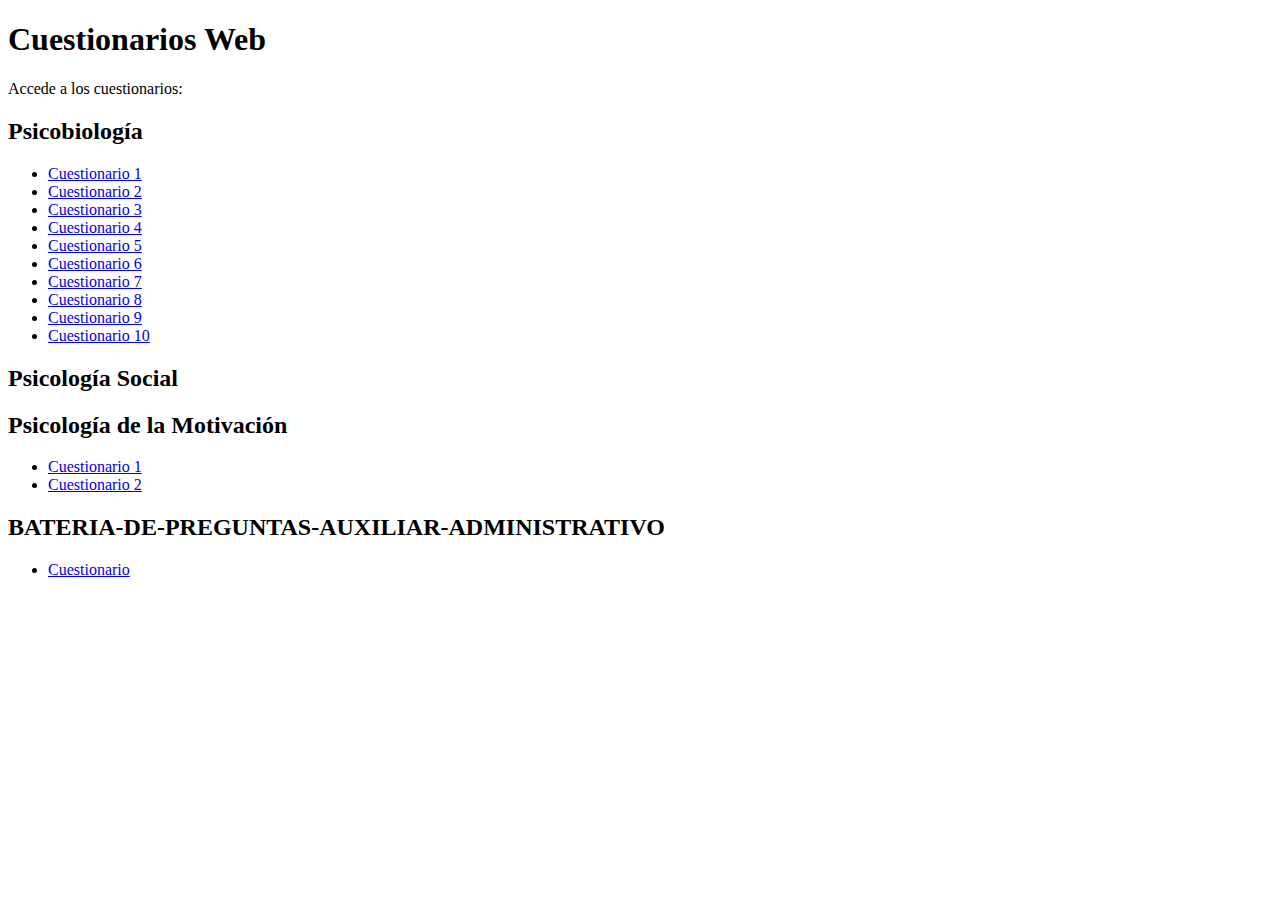
<file: index.html>
<!DOCTYPE html>
<html lang="es">
<head>
    <meta charset="UTF-8">
    <meta name="viewport" content="width=device-width, initial-scale=1.0">
    <title>Cuestionarios Web</title>
</head>
<body>
    <h1>Cuestionarios Web</h1>
    <p>Accede a los cuestionarios:</p>
    <h2>Psicobiología</h2>
    <ul>
        <li><a href="test-01/index.html">Cuestionario 1</a></li>
        <li><a href="test-02/index.html">Cuestionario 2</a></li>
        <li><a href="test-03/index.html">Cuestionario 3</a></li>
        <li><a href="test-04/index.html">Cuestionario 4</a></li>
        <li><a href="test-05/index.html">Cuestionario 5</a></li>
        <li><a href="test-06/index.html">Cuestionario 6</a></li>
        <li><a href="test-07/index.html">Cuestionario 7</a></li>
        <li><a href="test-08/index.html">Cuestionario 8</a></li>
        <li><a href="test-09/index.html">Cuestionario 9</a></li>
        <li><a href="test-10/index.html">Cuestionario 10</a></li>
    </ul>
    <h2>Psicología Social</h2>
    <h2>Psicología de la Motivación</h2>
    <ul>
        <li><a href="PsMot-test-01/index.html">Cuestionario 1</a></li>
        <li><a href="PsMot-test-02/index.html">Cuestionario 2</a></li>
    </ul>
    <h2>BATERIA-DE-PREGUNTAS-AUXILIAR-ADMINISTRATIVO</h2>
    <ul>
        <li><a href="Bt-Preg-Aux-Advo-test-01/index.html">Cuestionario</a></li>
    </ul>
</body>
</html>
</file>
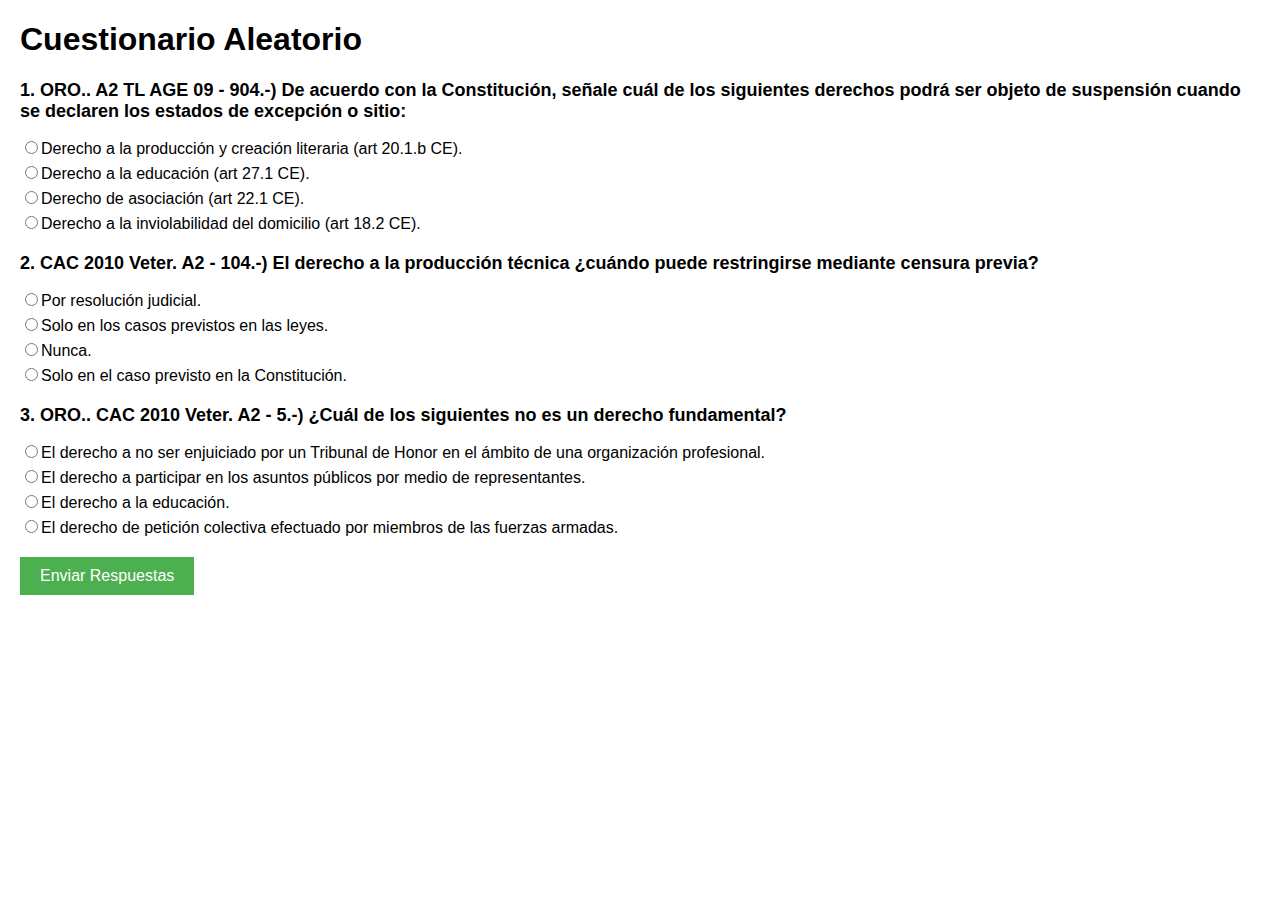
<file: _test-01/index.html>
<!DOCTYPE html>
<html lang="es">
<head>
    <meta charset="UTF-8">
    <meta name="viewport" content="width=device-width, initial-scale=1.0">
    <title>Cuestionario Aleatorio</title>
    <!-- Referencia al archivo CSS -->
    <link rel="stylesheet" href="styles/styles.css">
</head>
<body>

    <h1>Cuestionario Aleatorio</h1>
    <div id="quiz"></div>
    <button class="btn" onclick="checkAnswers()">Enviar Respuestas</button>
    <div id="resultado" class="resultado"></div>

    <!-- Referencia al archivo JavaScript -->
    <script src="js/main.js"></script>
</body>
</html>
</file>
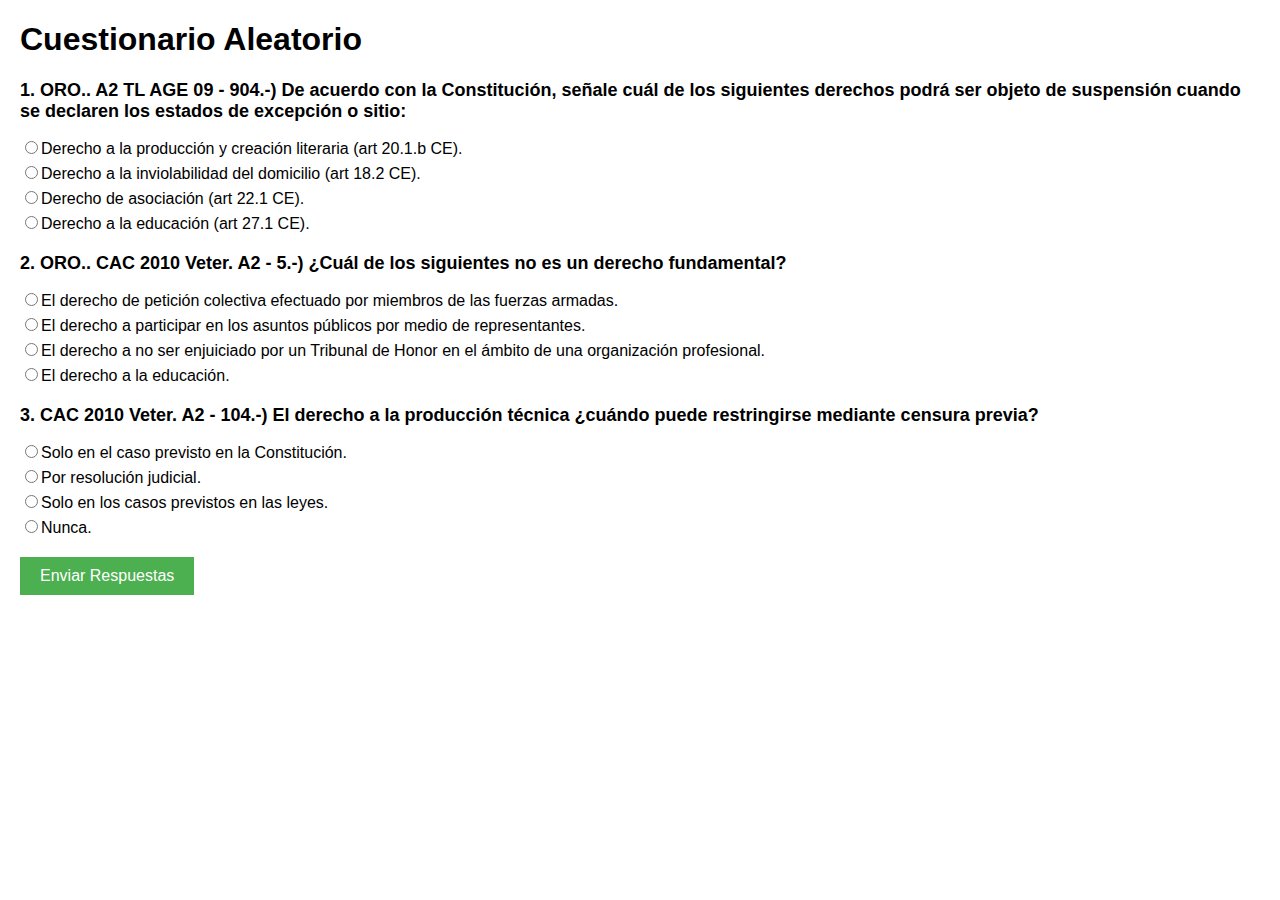
<file: _test-02/index.html>
<!DOCTYPE html>
<html lang="es">
<head>
    <meta charset="UTF-8">
    <meta name="viewport" content="width=device-width, initial-scale=1.0">
    <title>Cuestionario Aleatorio</title>
    <!-- Referencia al archivo CSS -->
    <link rel="stylesheet" href="styles/styles.css">
</head>
<body>

    <h1>Cuestionario Aleatorio</h1>
    <div id="quiz"></div>
    <button class="btn" onclick="checkAnswers()">Enviar Respuestas</button>
    <div id="resultado" class="resultado"></div>

    <!-- Referencia al archivo JavaScript -->
    <script src="js/main.js"></script>
</body>
</html>
</file>
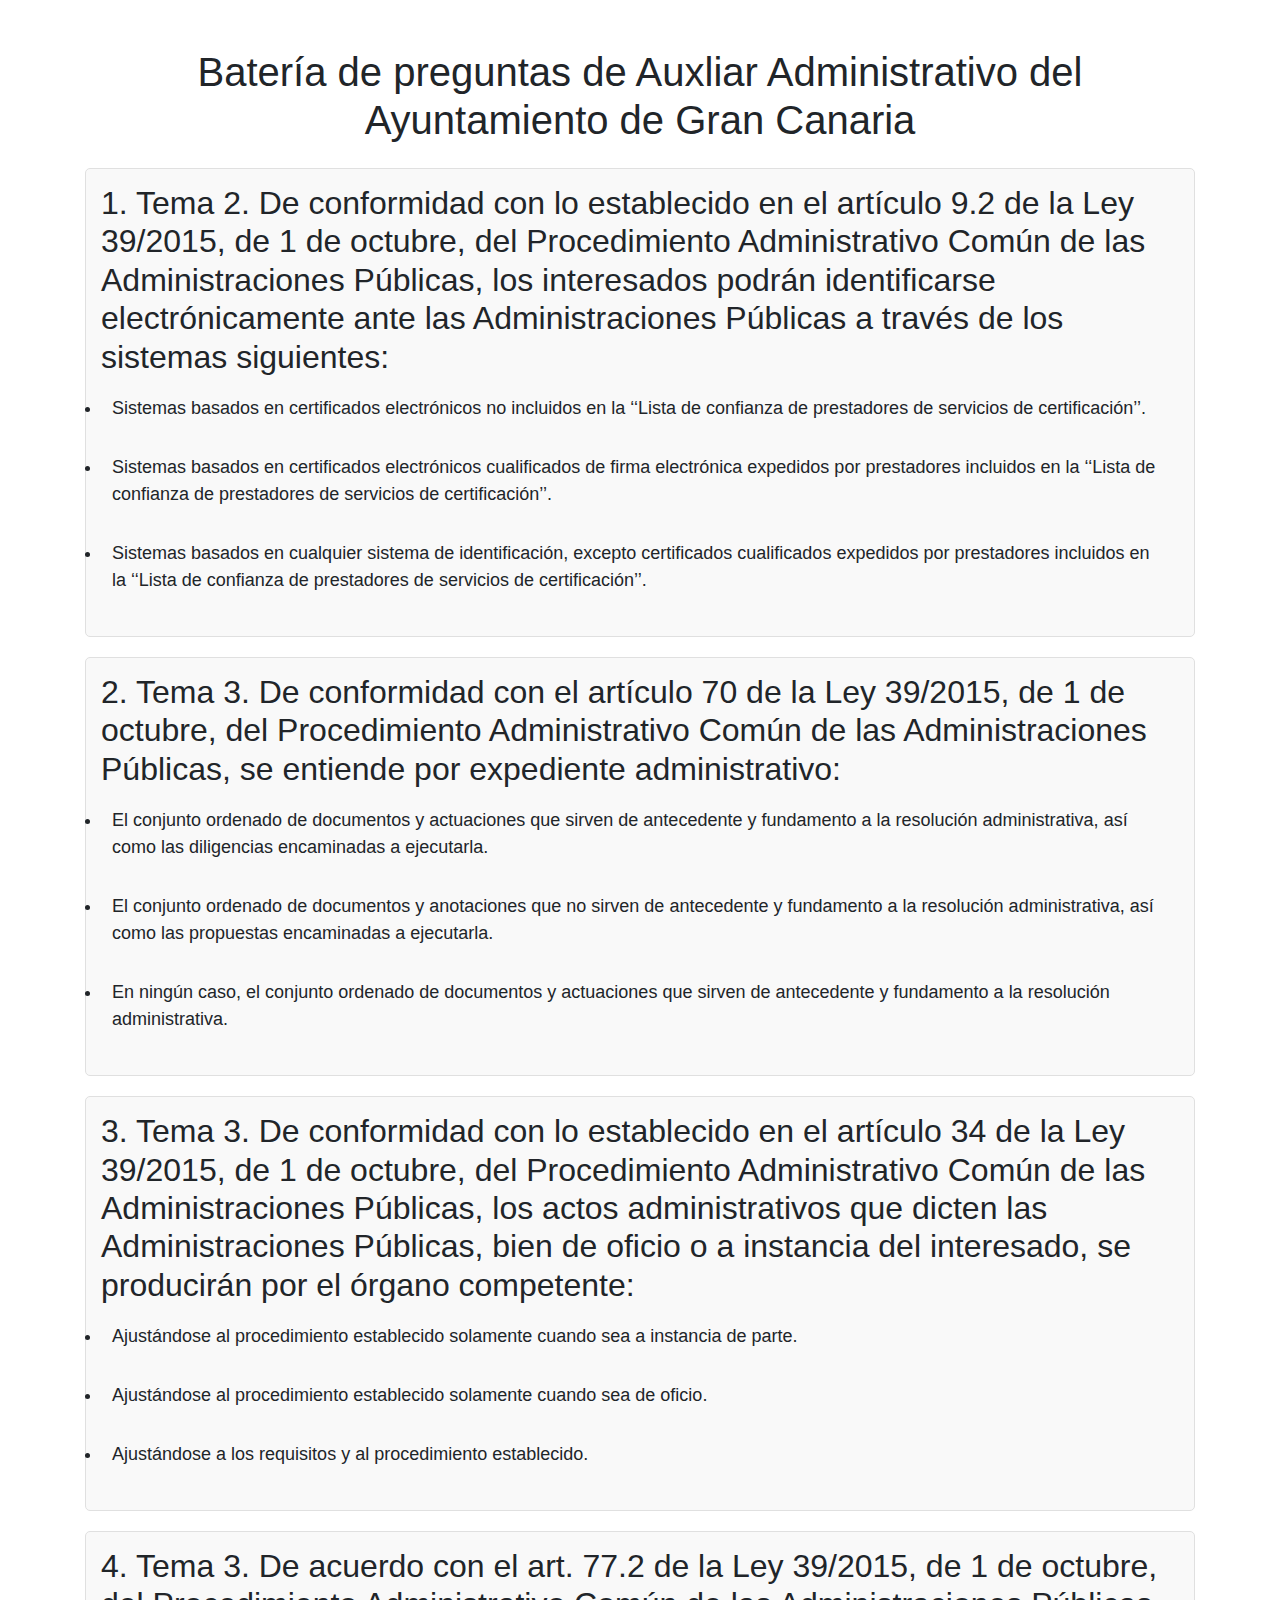
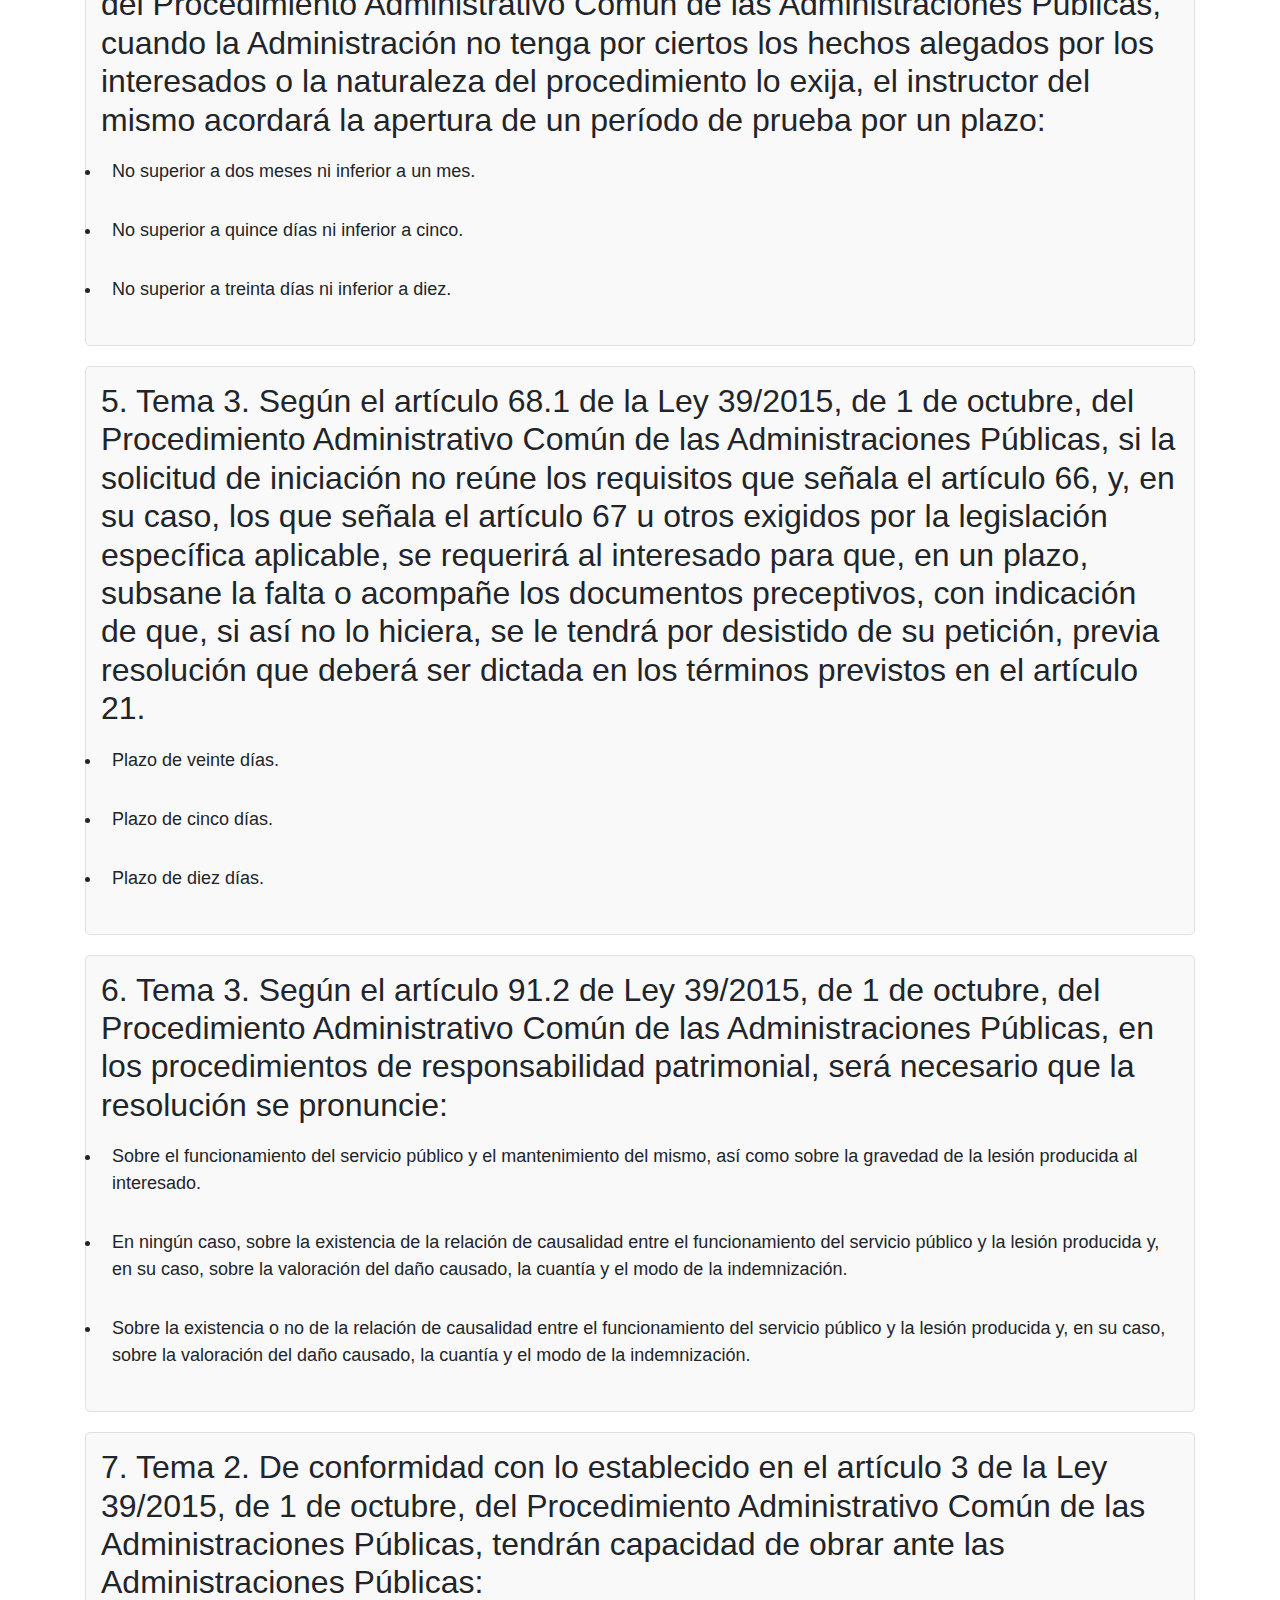
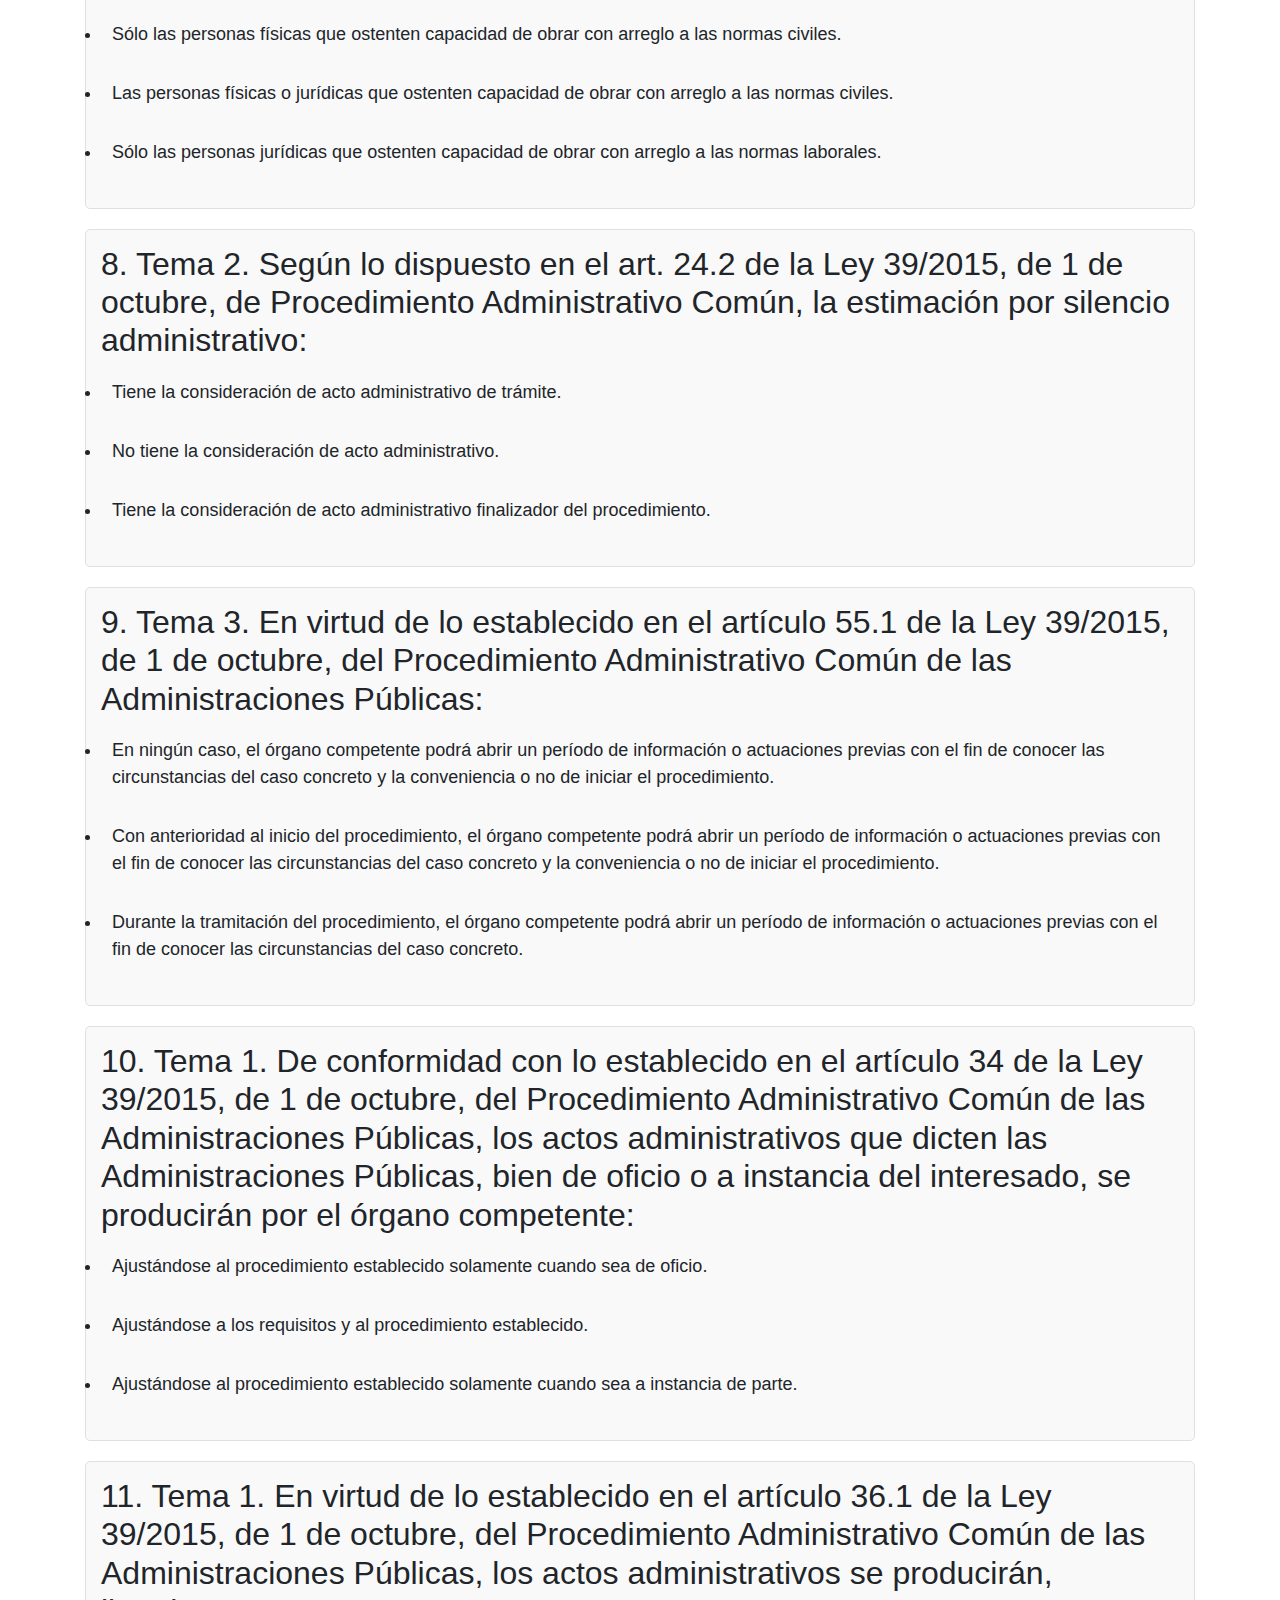
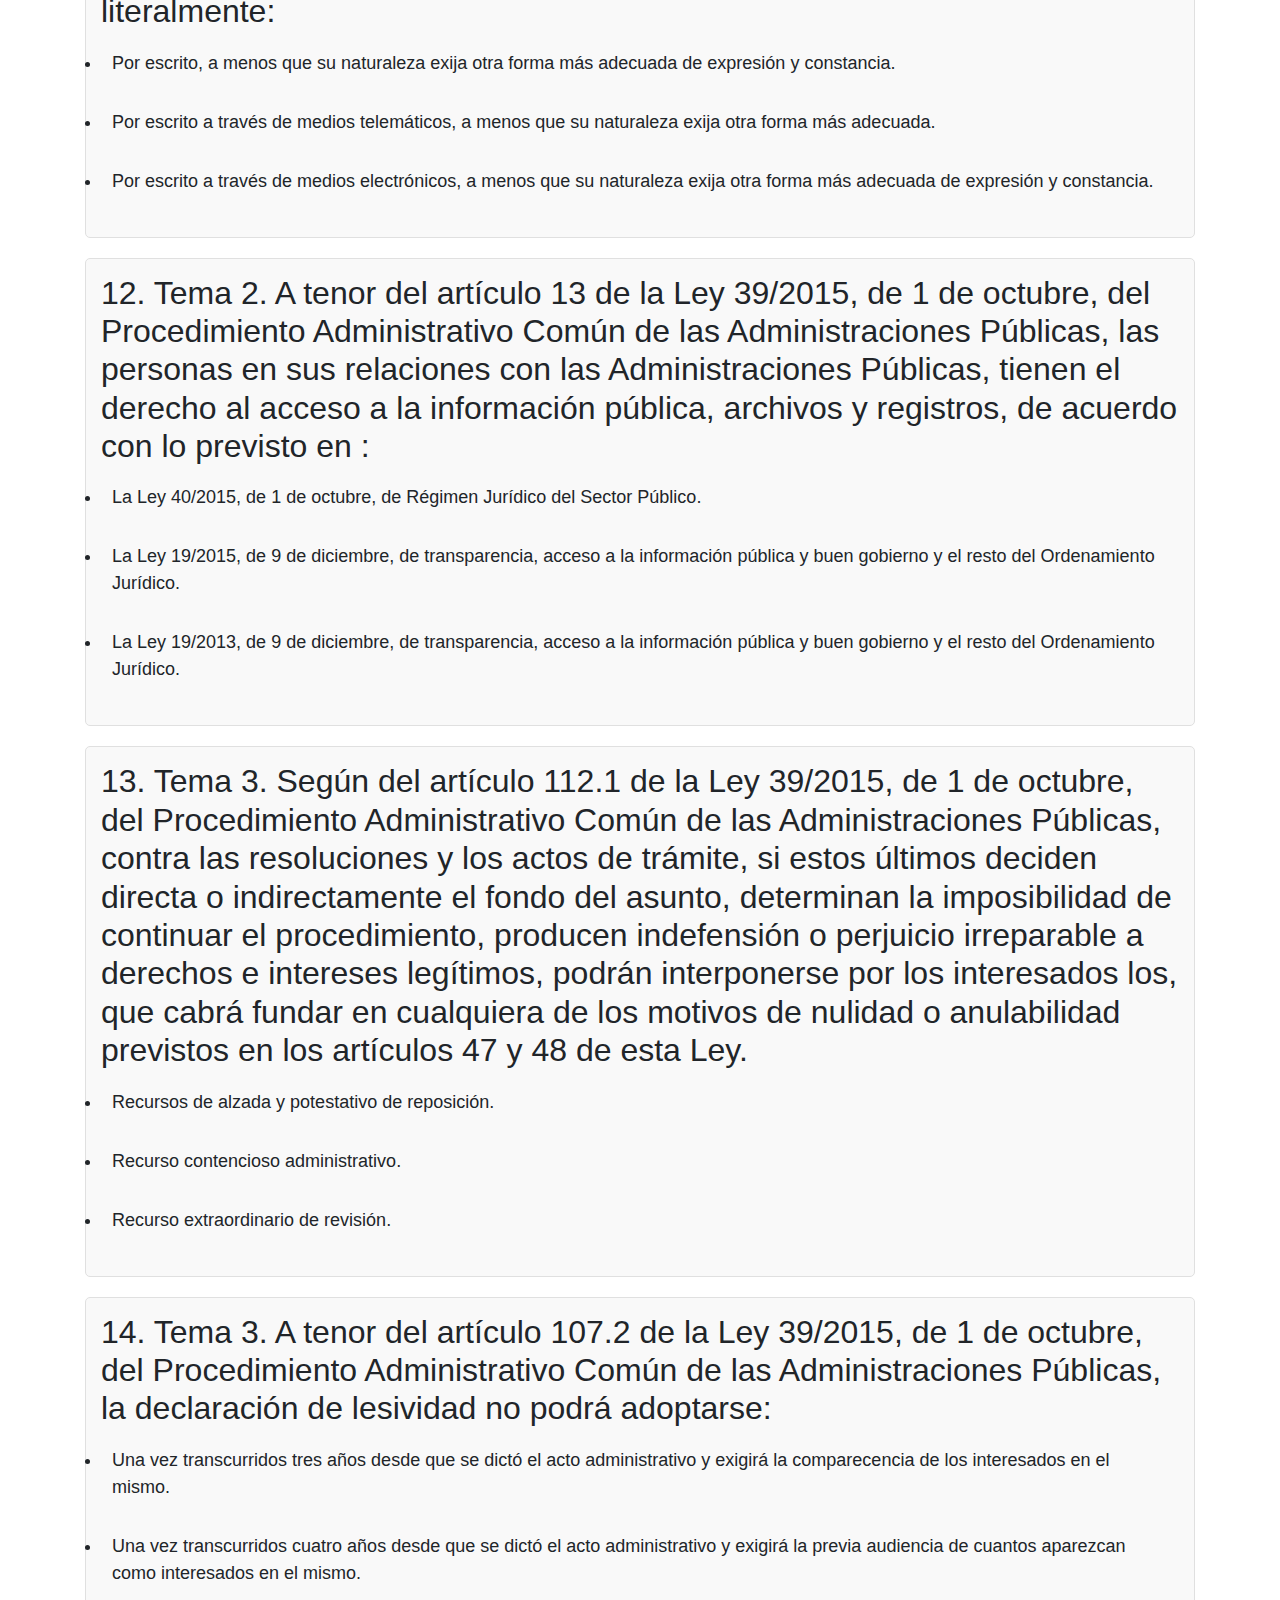
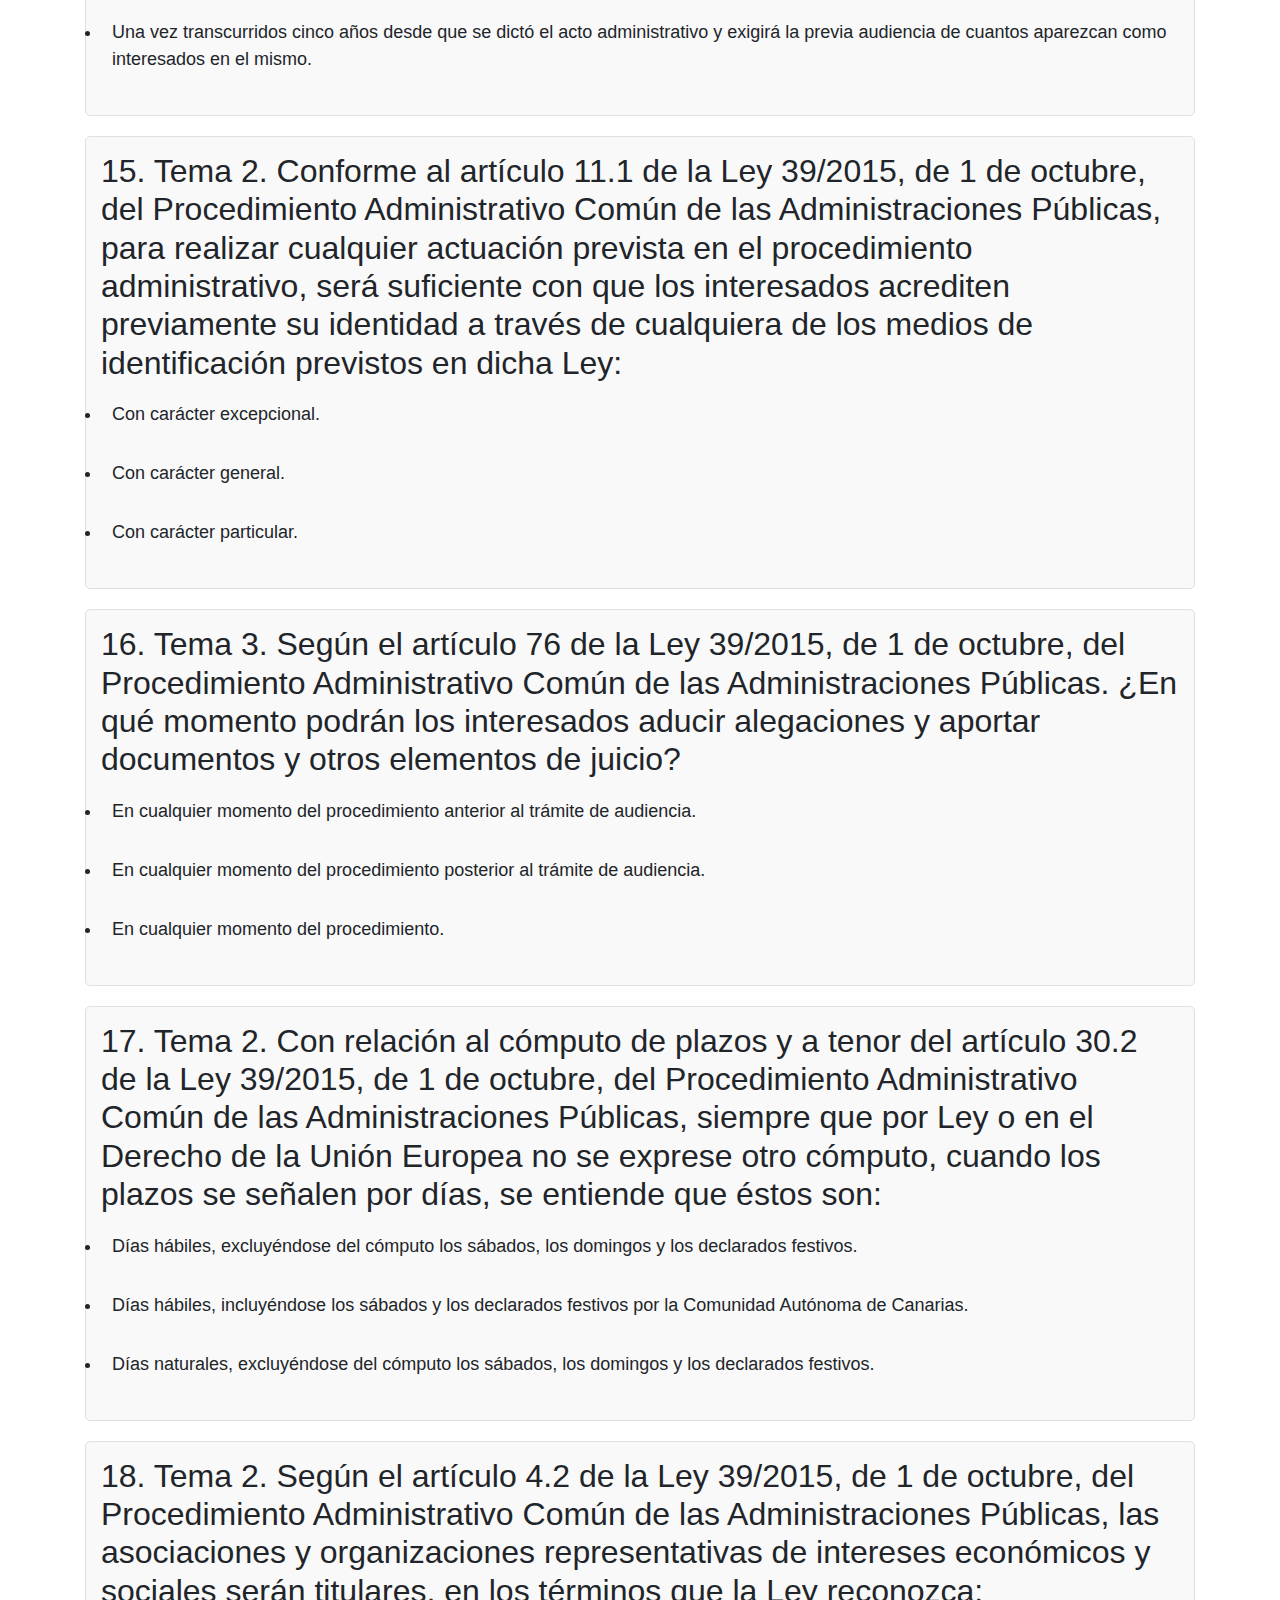
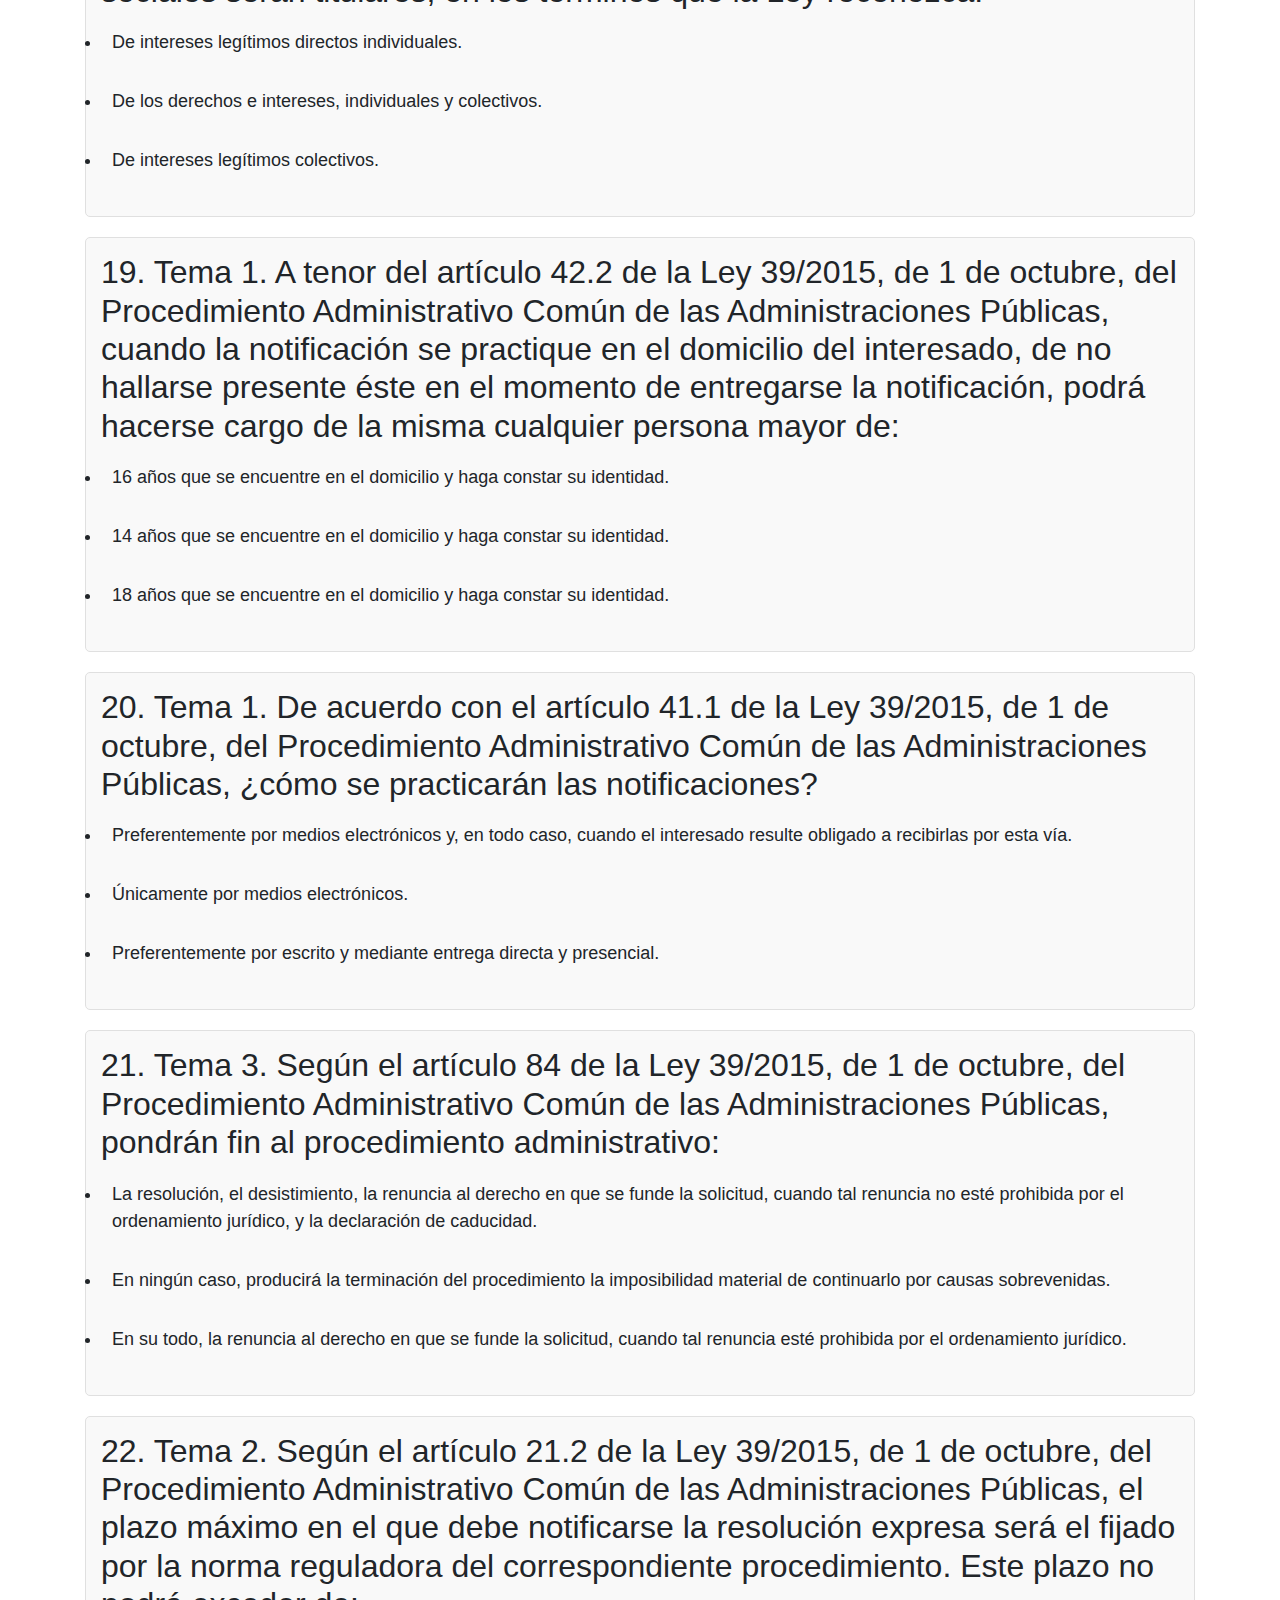
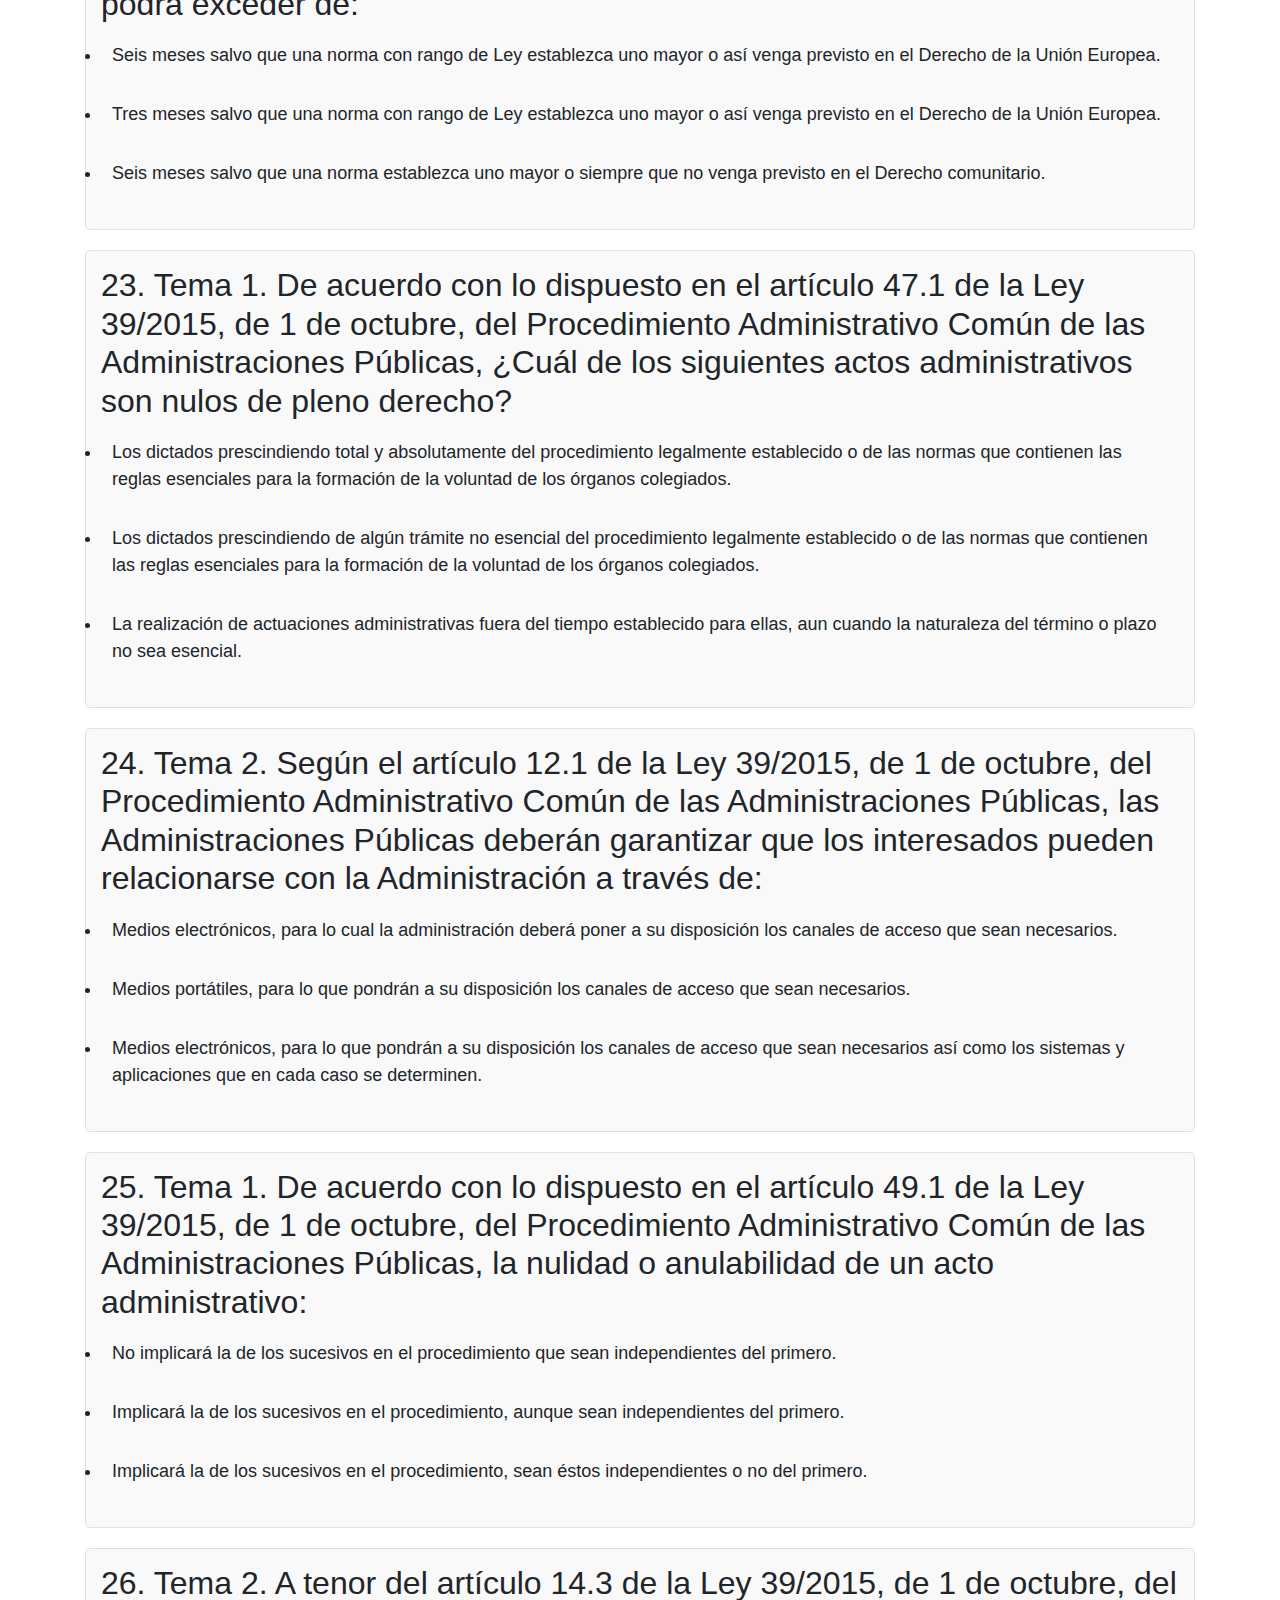
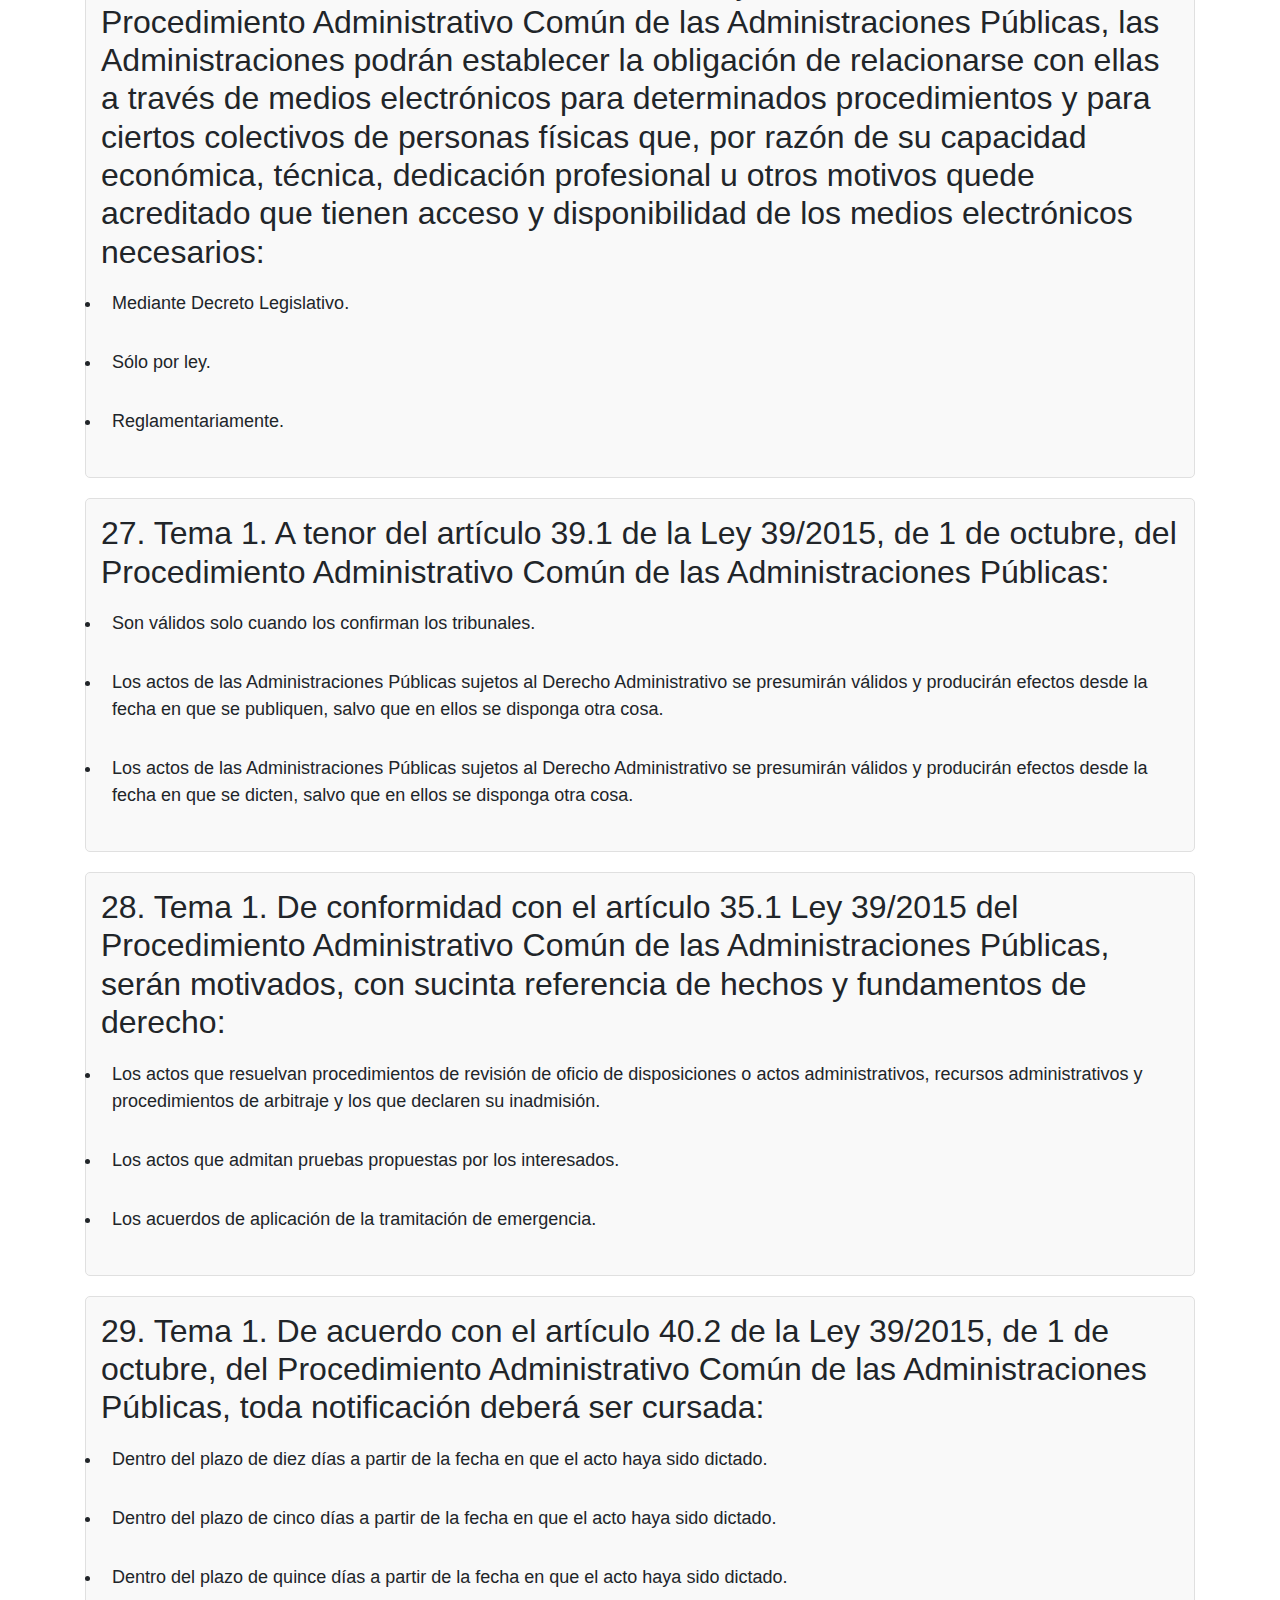
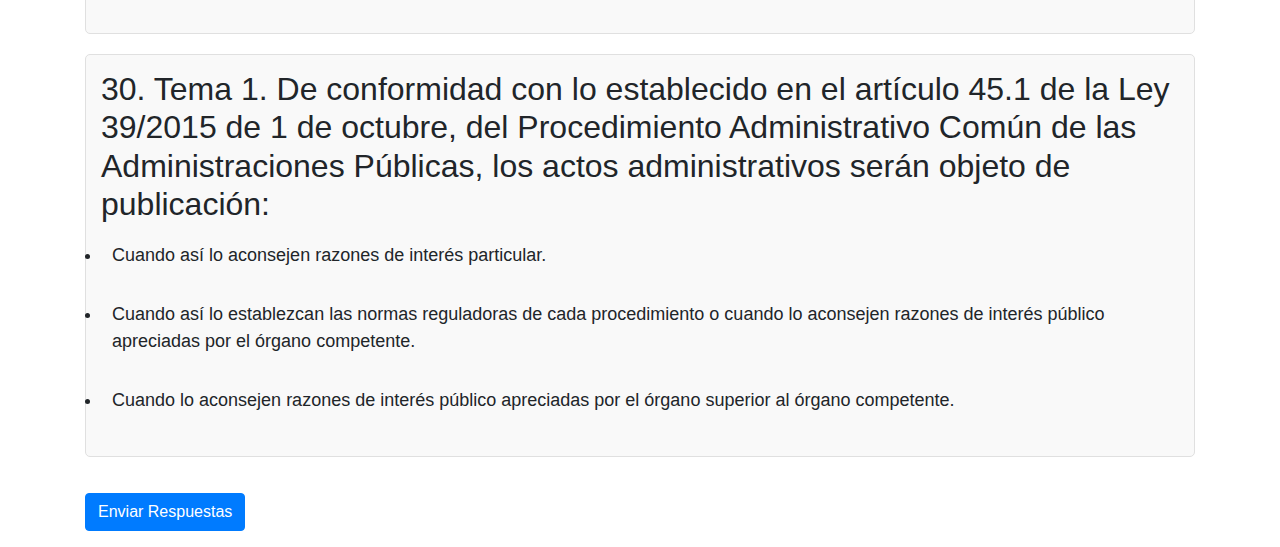
<file: Bt-Preg-Aux-Advo-test-01/index.html>
<!DOCTYPE html>
<html lang="es">
<head>
    <meta charset="UTF-8">
    <meta name="viewport" content="width=device-width, initial-scale=1.0">
    <title>Cuestionario Aleatorio</title>
    <!-- Referencia al archivo CSS -->
    <link rel="stylesheet" href="styles/styles.css">
    <!-- Referencia a Bootstrap CSS -->
    <link rel="stylesheet" href="https://stackpath.bootstrapcdn.com/bootstrap/4.5.2/css/bootstrap.min.css">
</head>
<body>
    <div class="container mt-5">
        <h1 class="text-center">Batería de preguntas de Auxliar Administrativo del Ayuntamiento de Gran Canaria</h1>
        <div id="quiz" class="mt-4"></div>
        <button class="btn btn-primary mt-3" onclick="checkAnswers()">Enviar Respuestas</button>
        <div id="resultado" class="resultado mt-3"></div>
    </div>

    <!-- Referencia al archivo JavaScript -->
    <script src="js/main.js"></script>
</body>
</html>
</file>
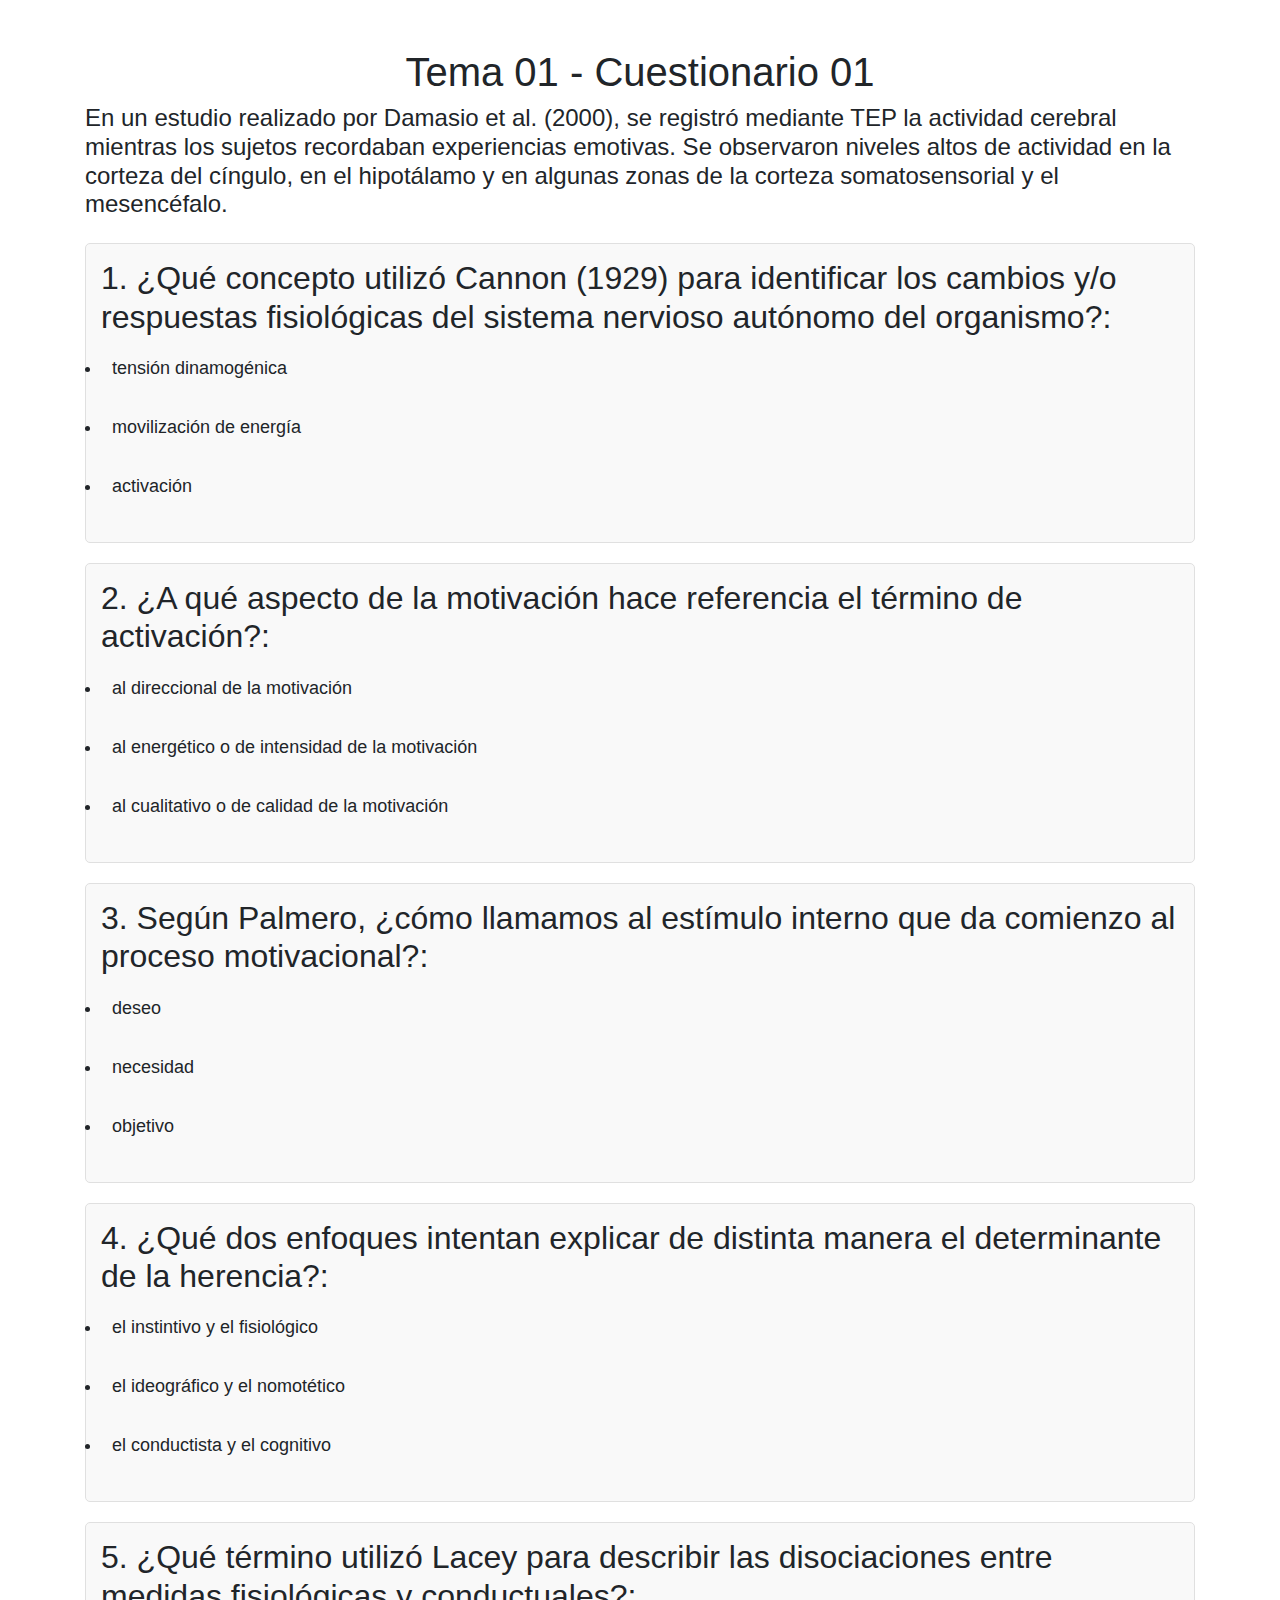
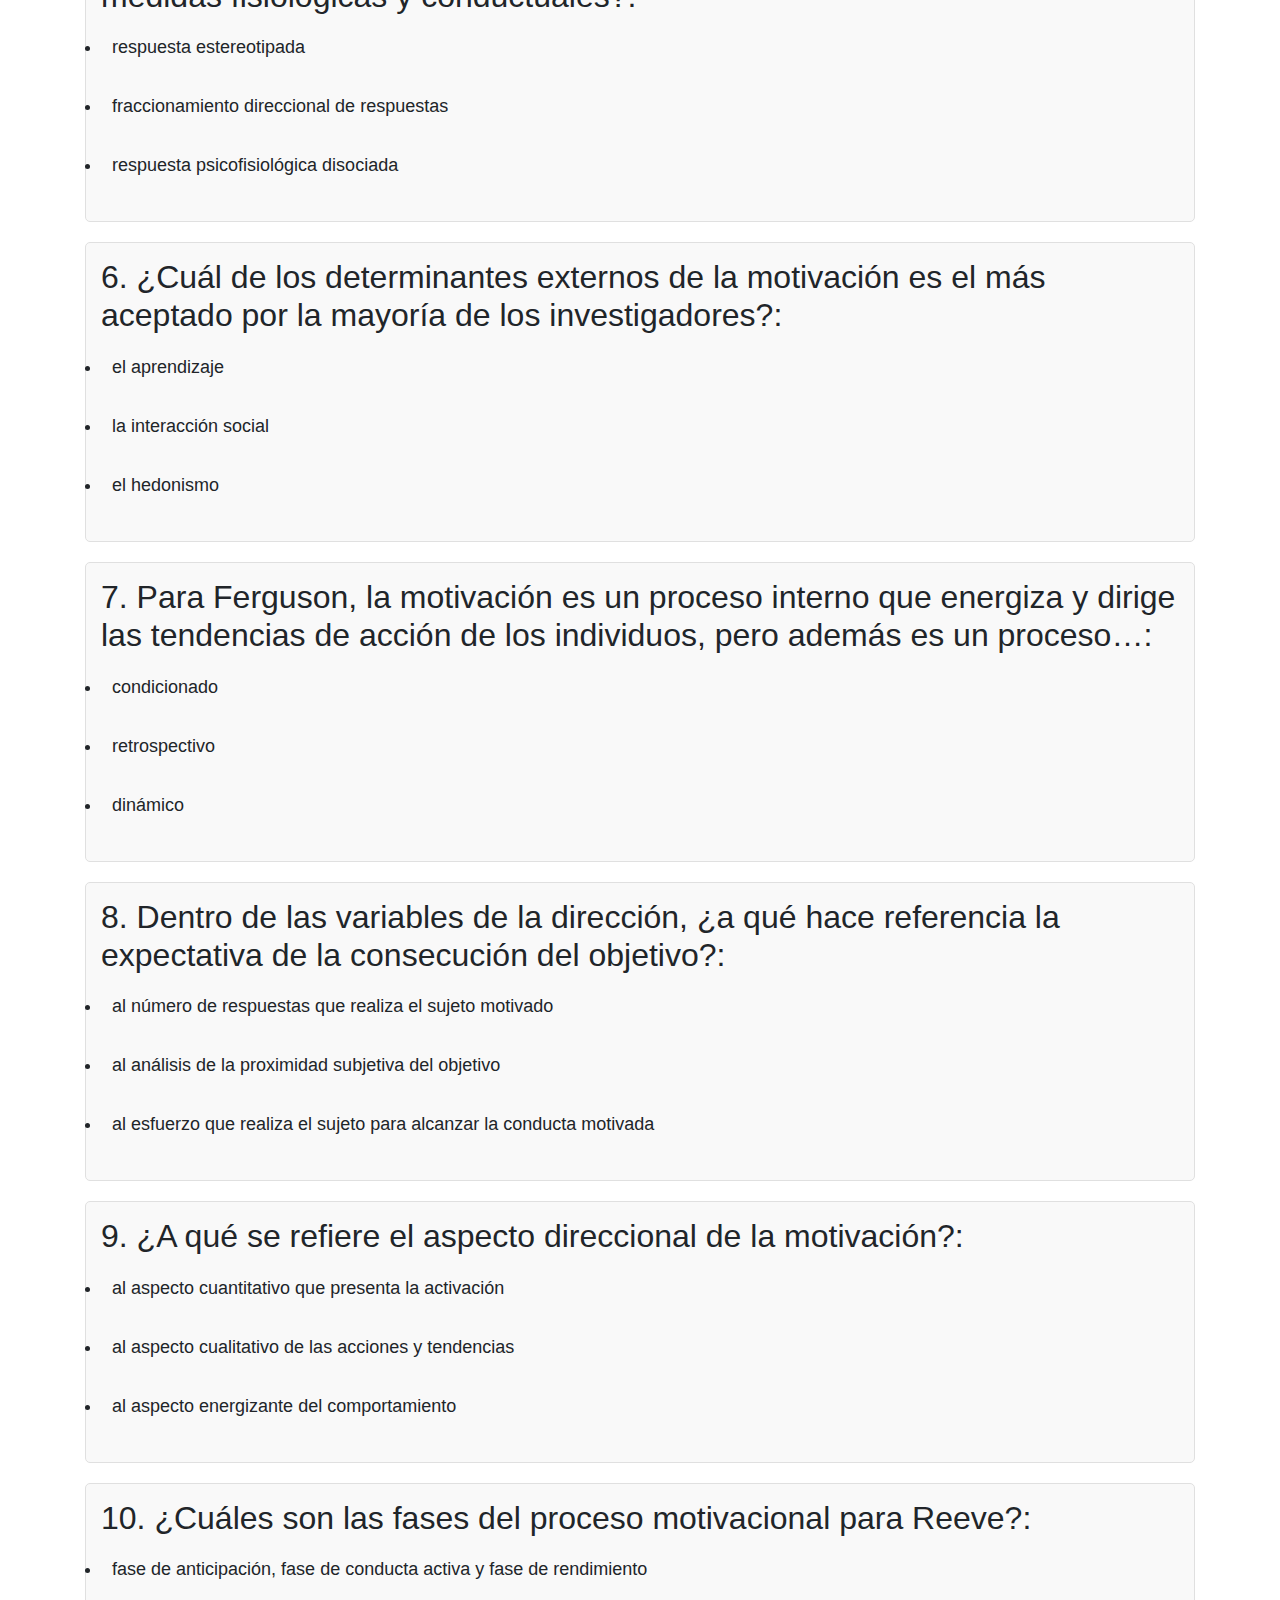
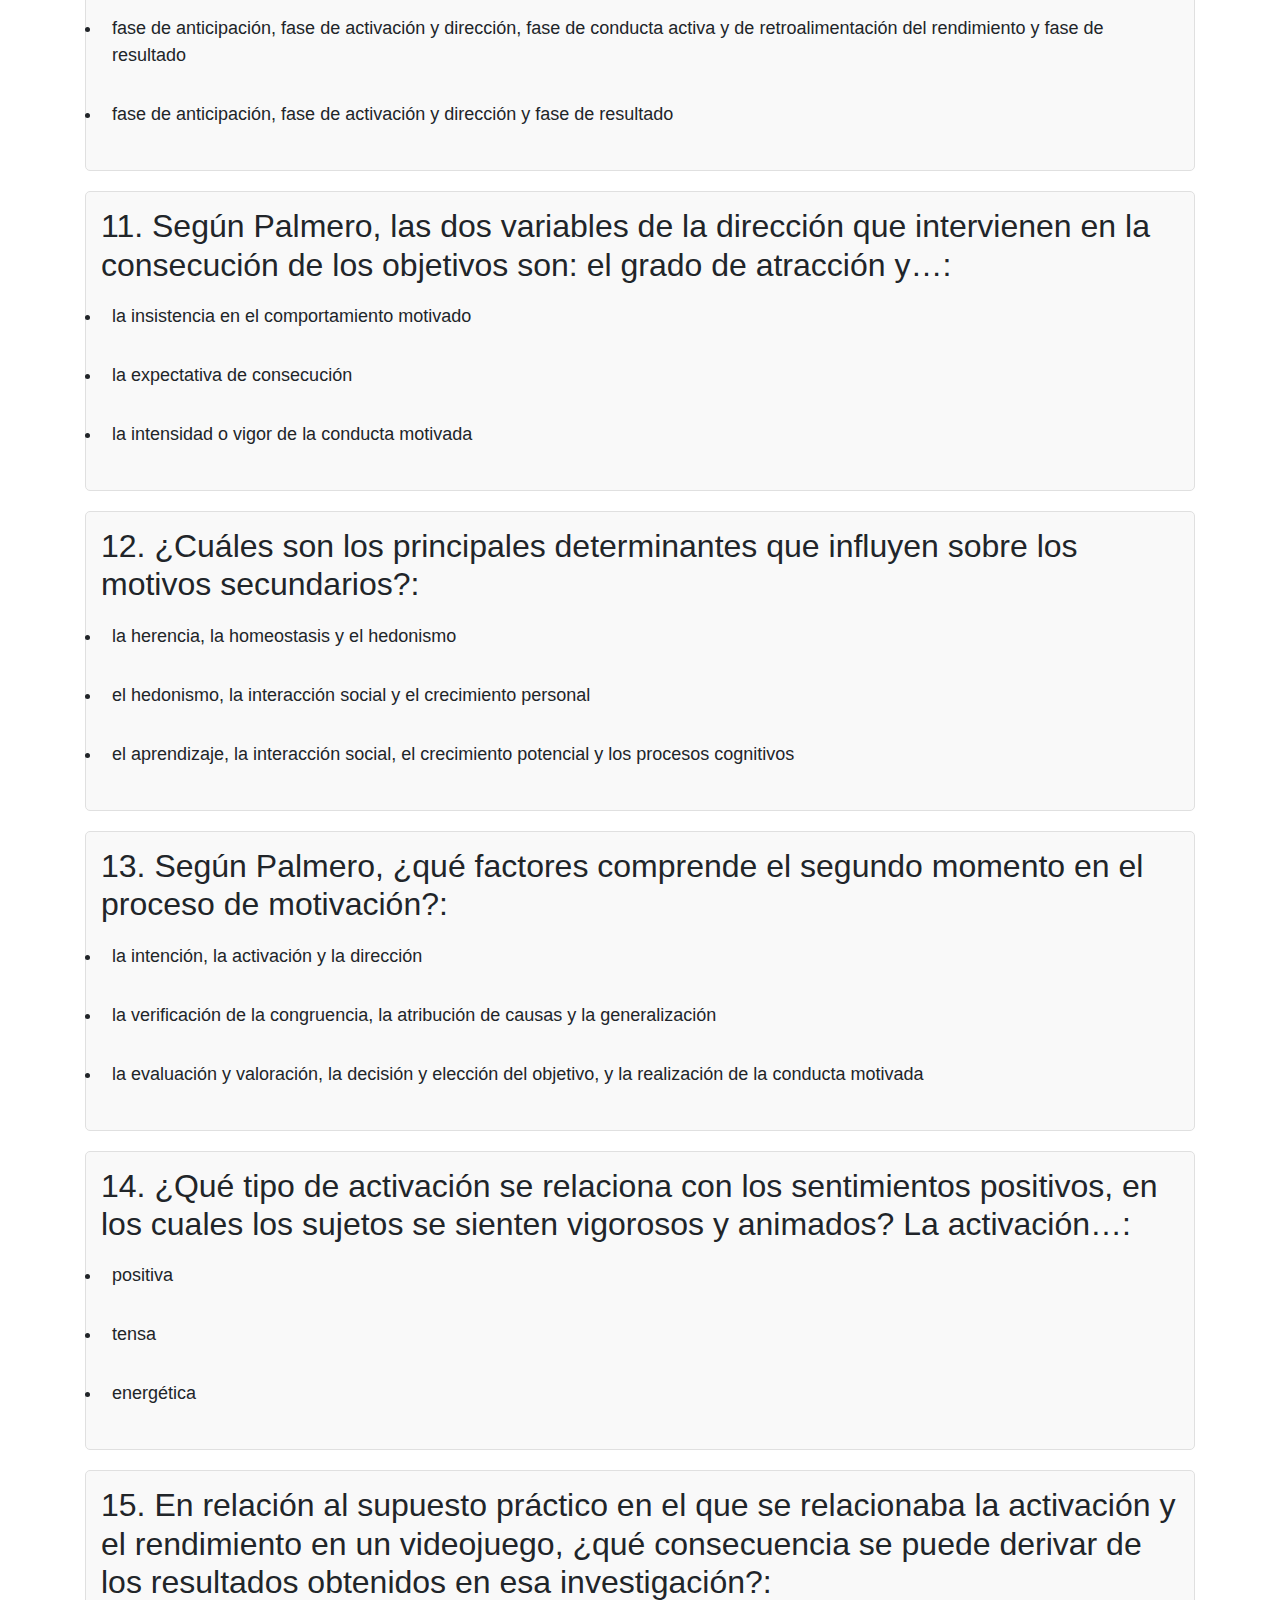
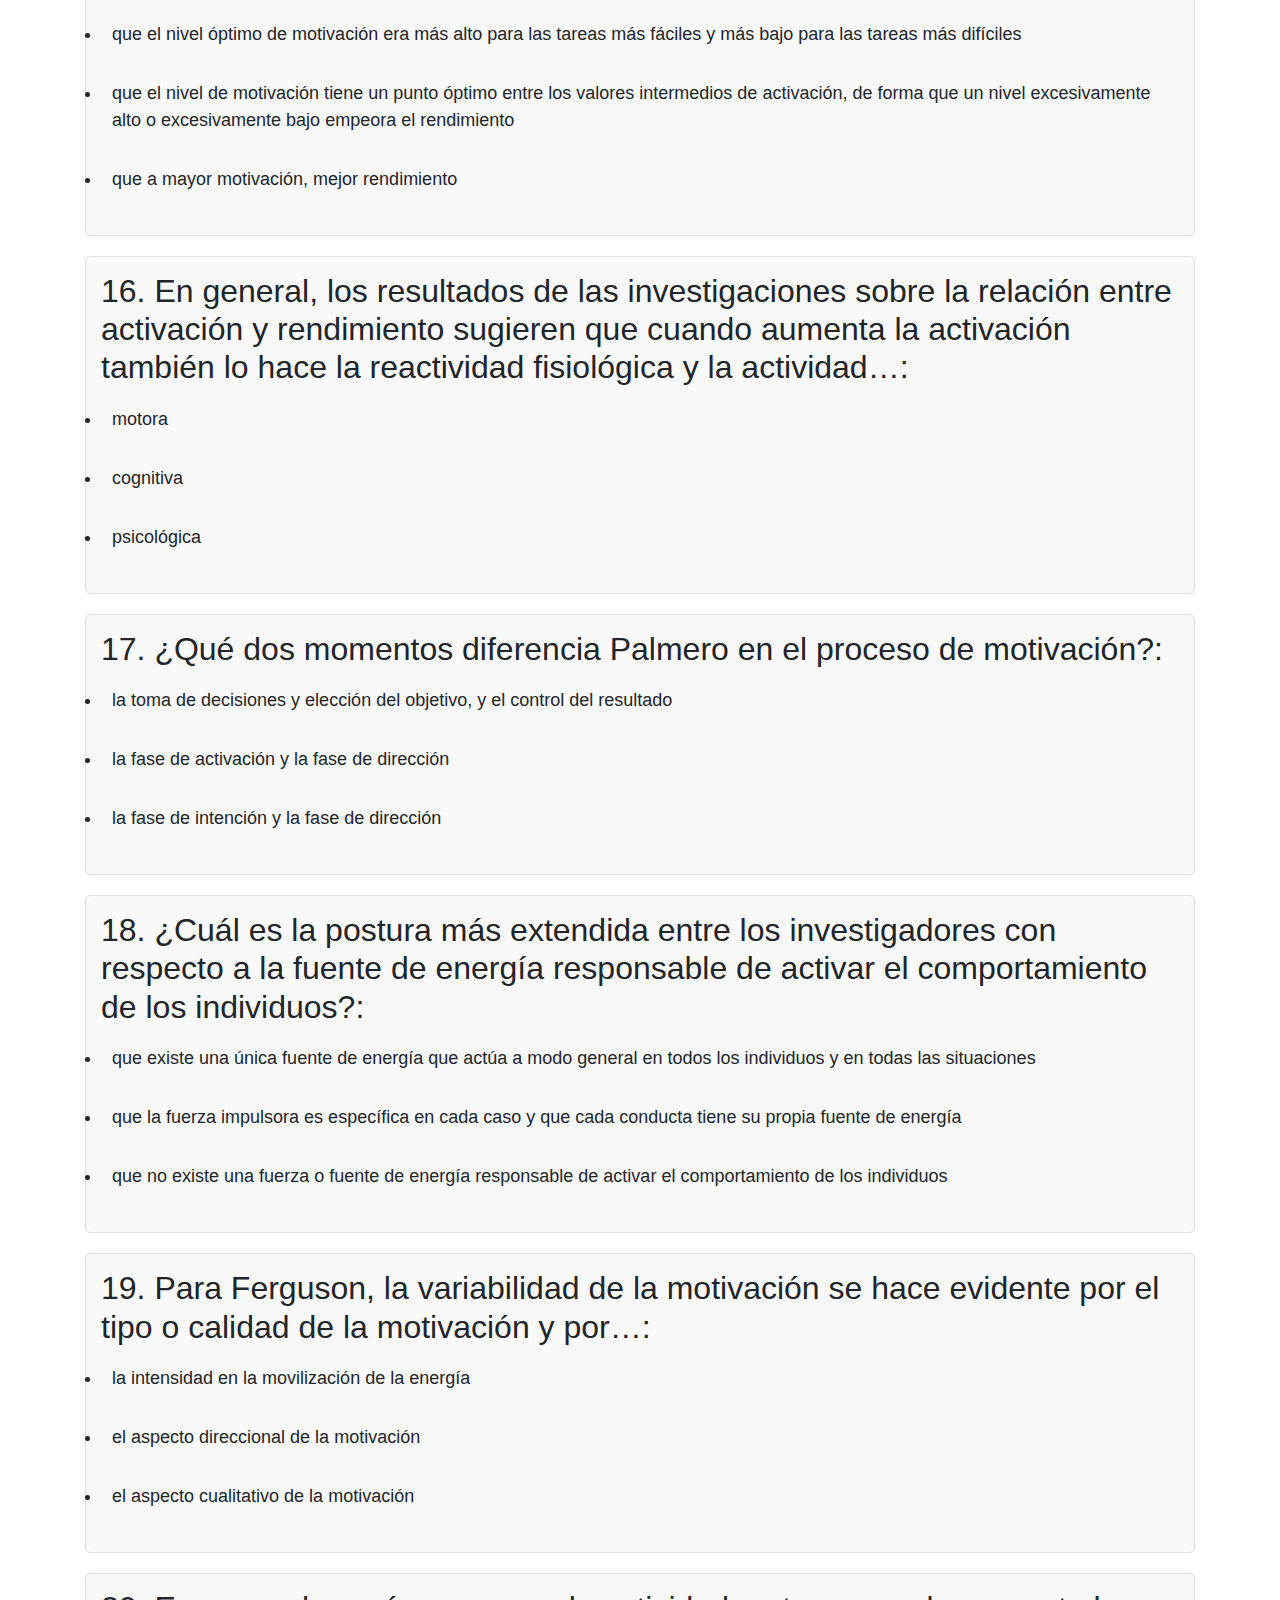
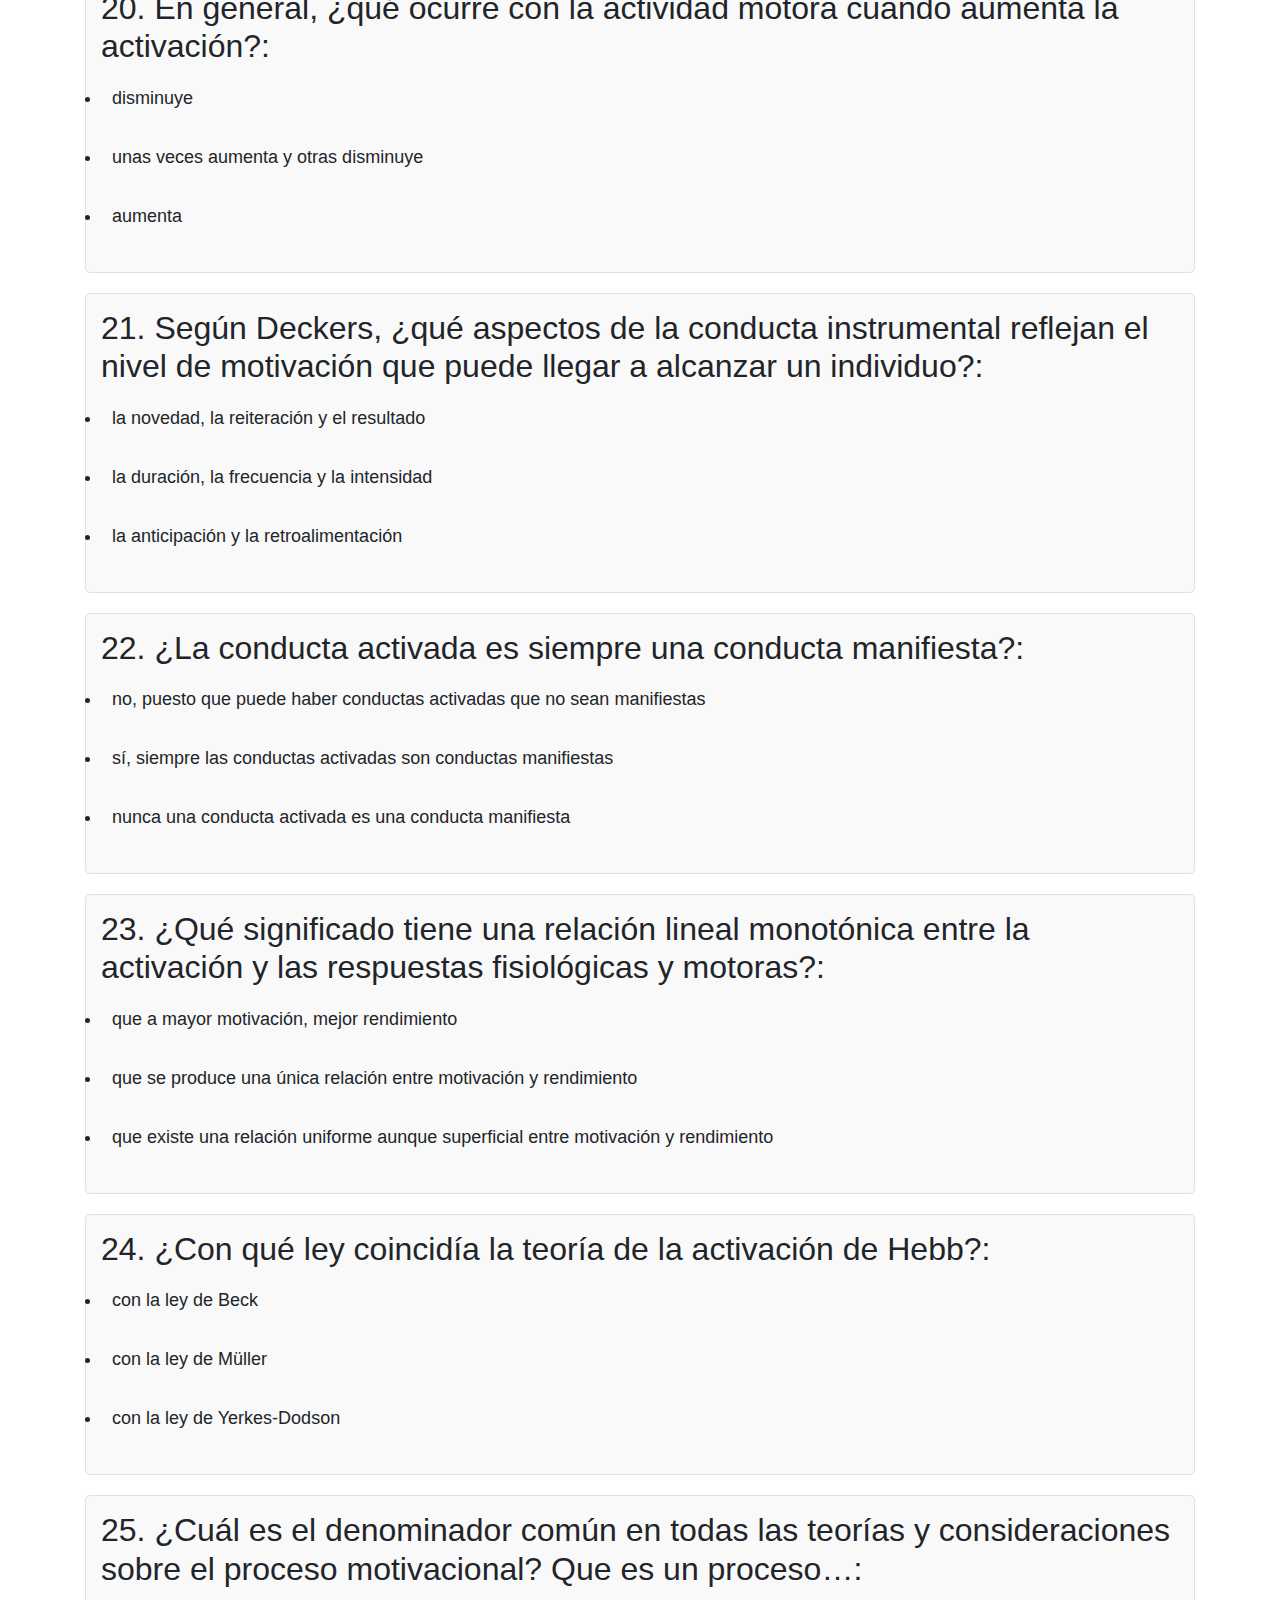
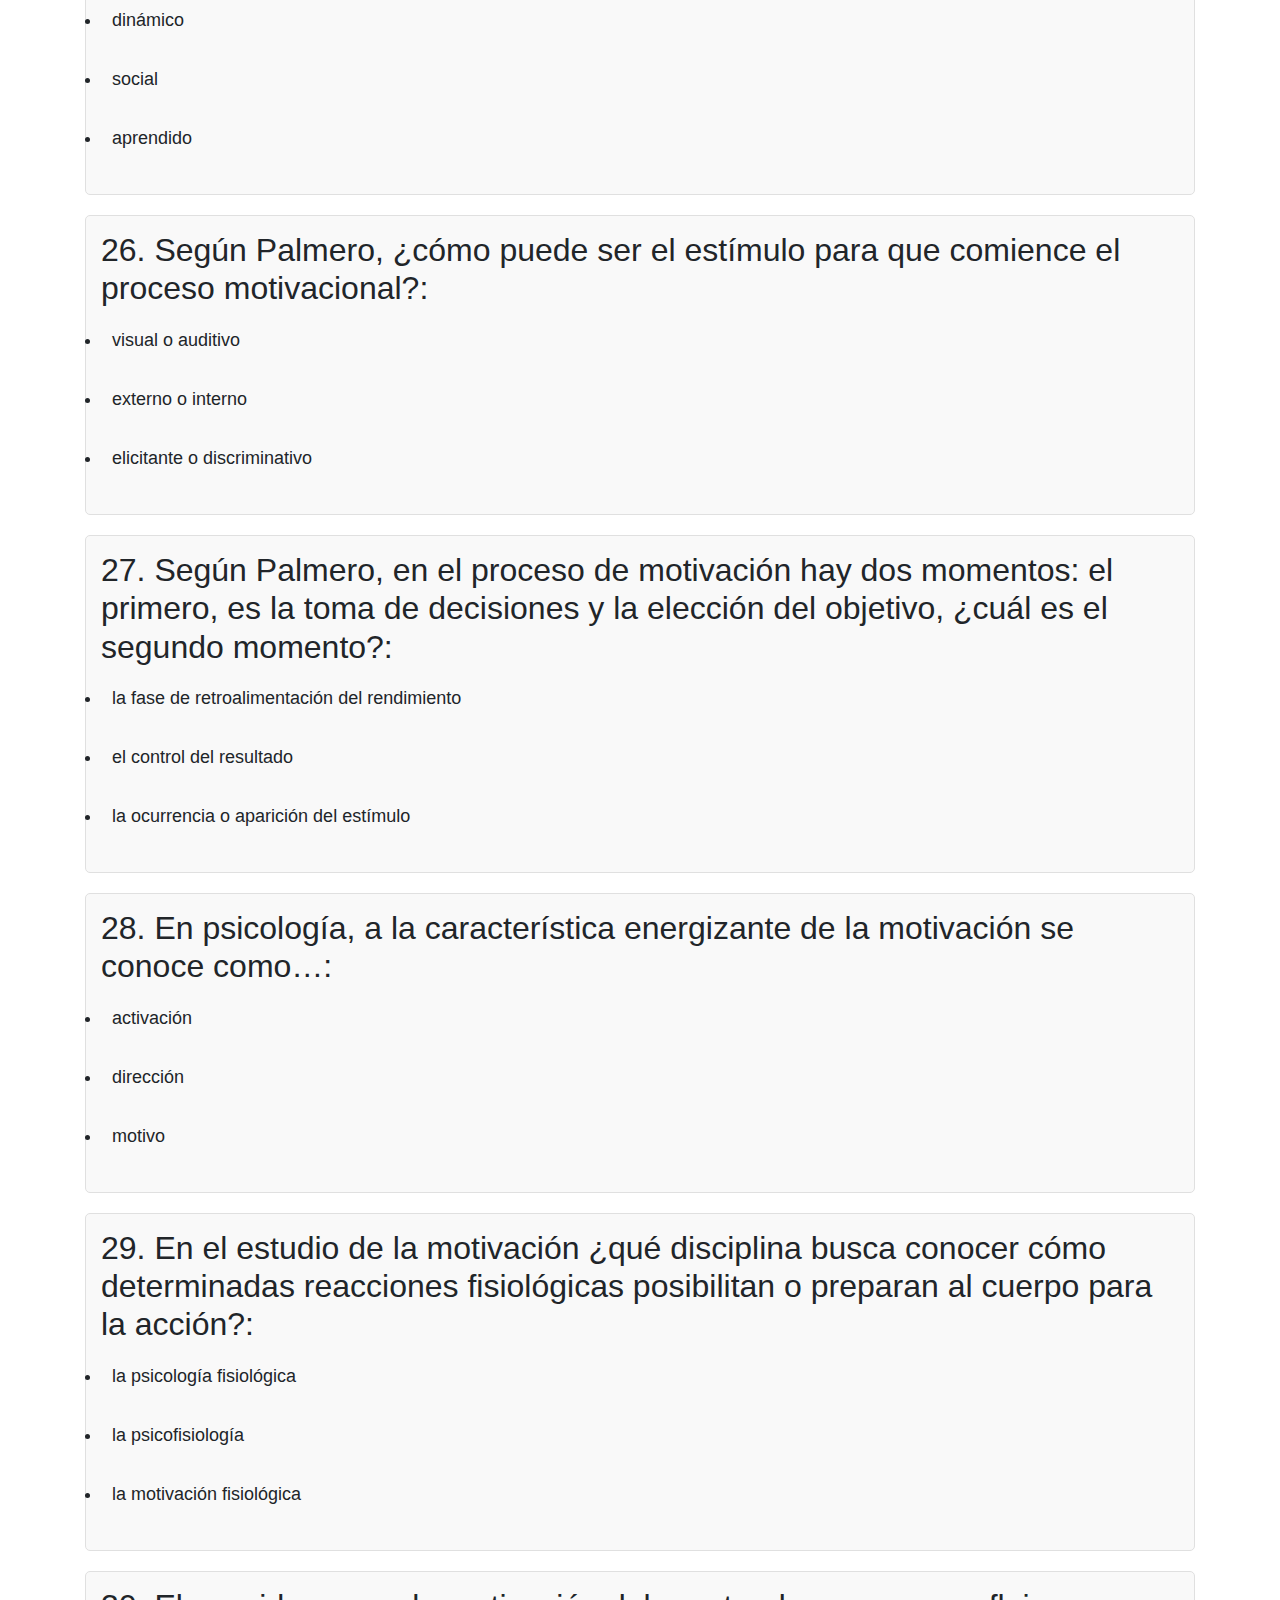
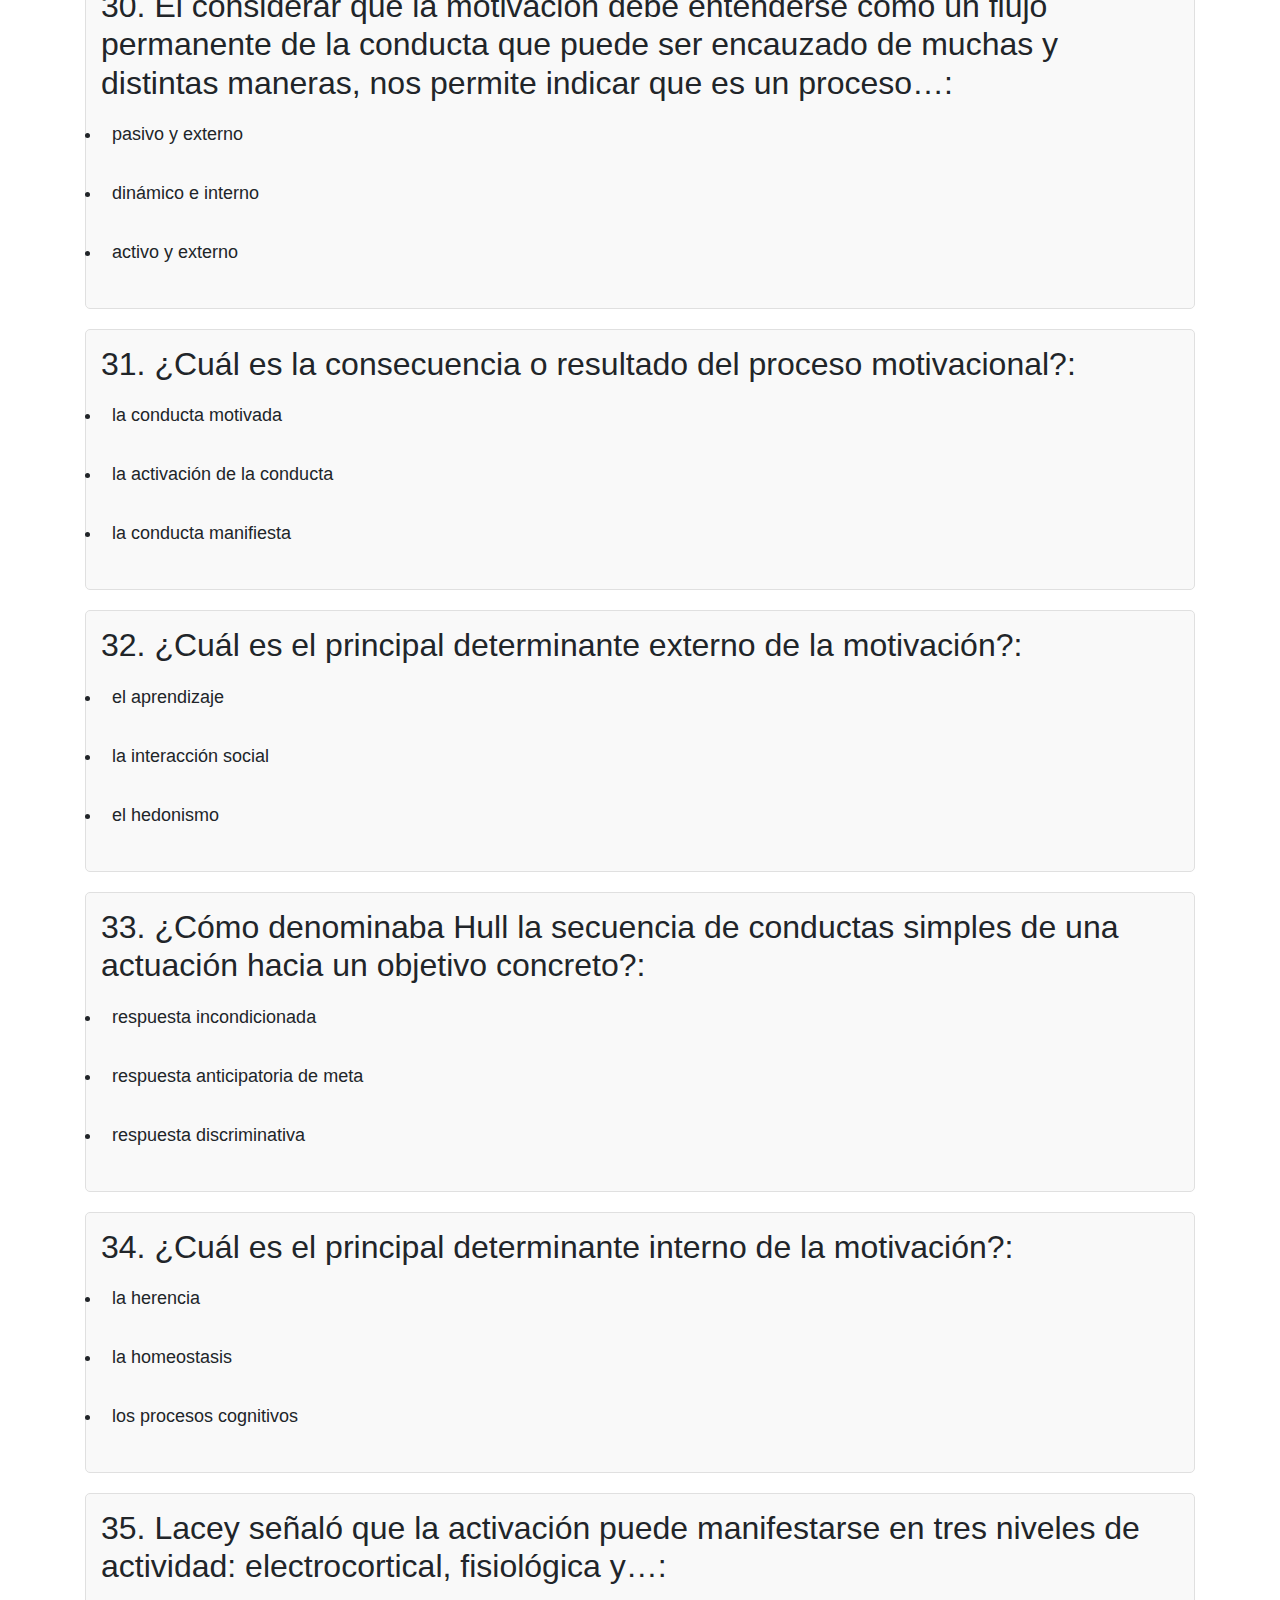
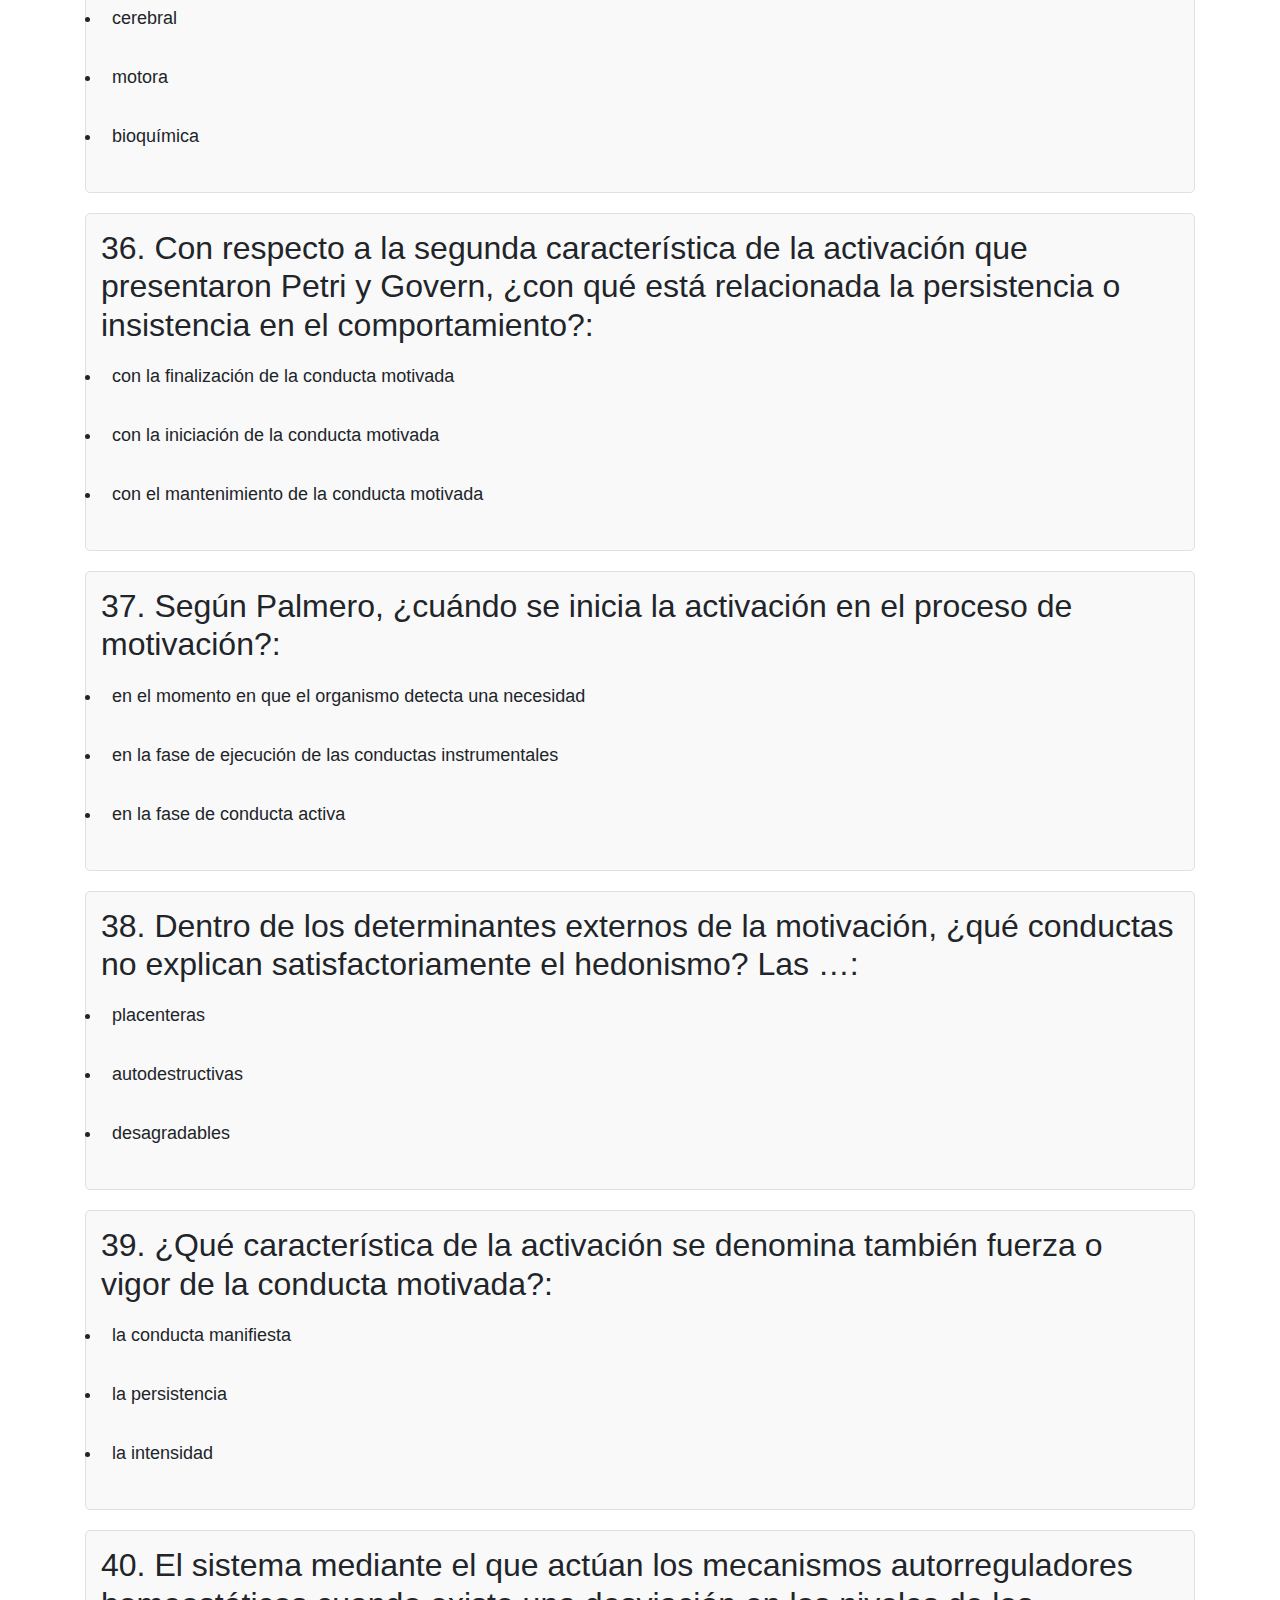
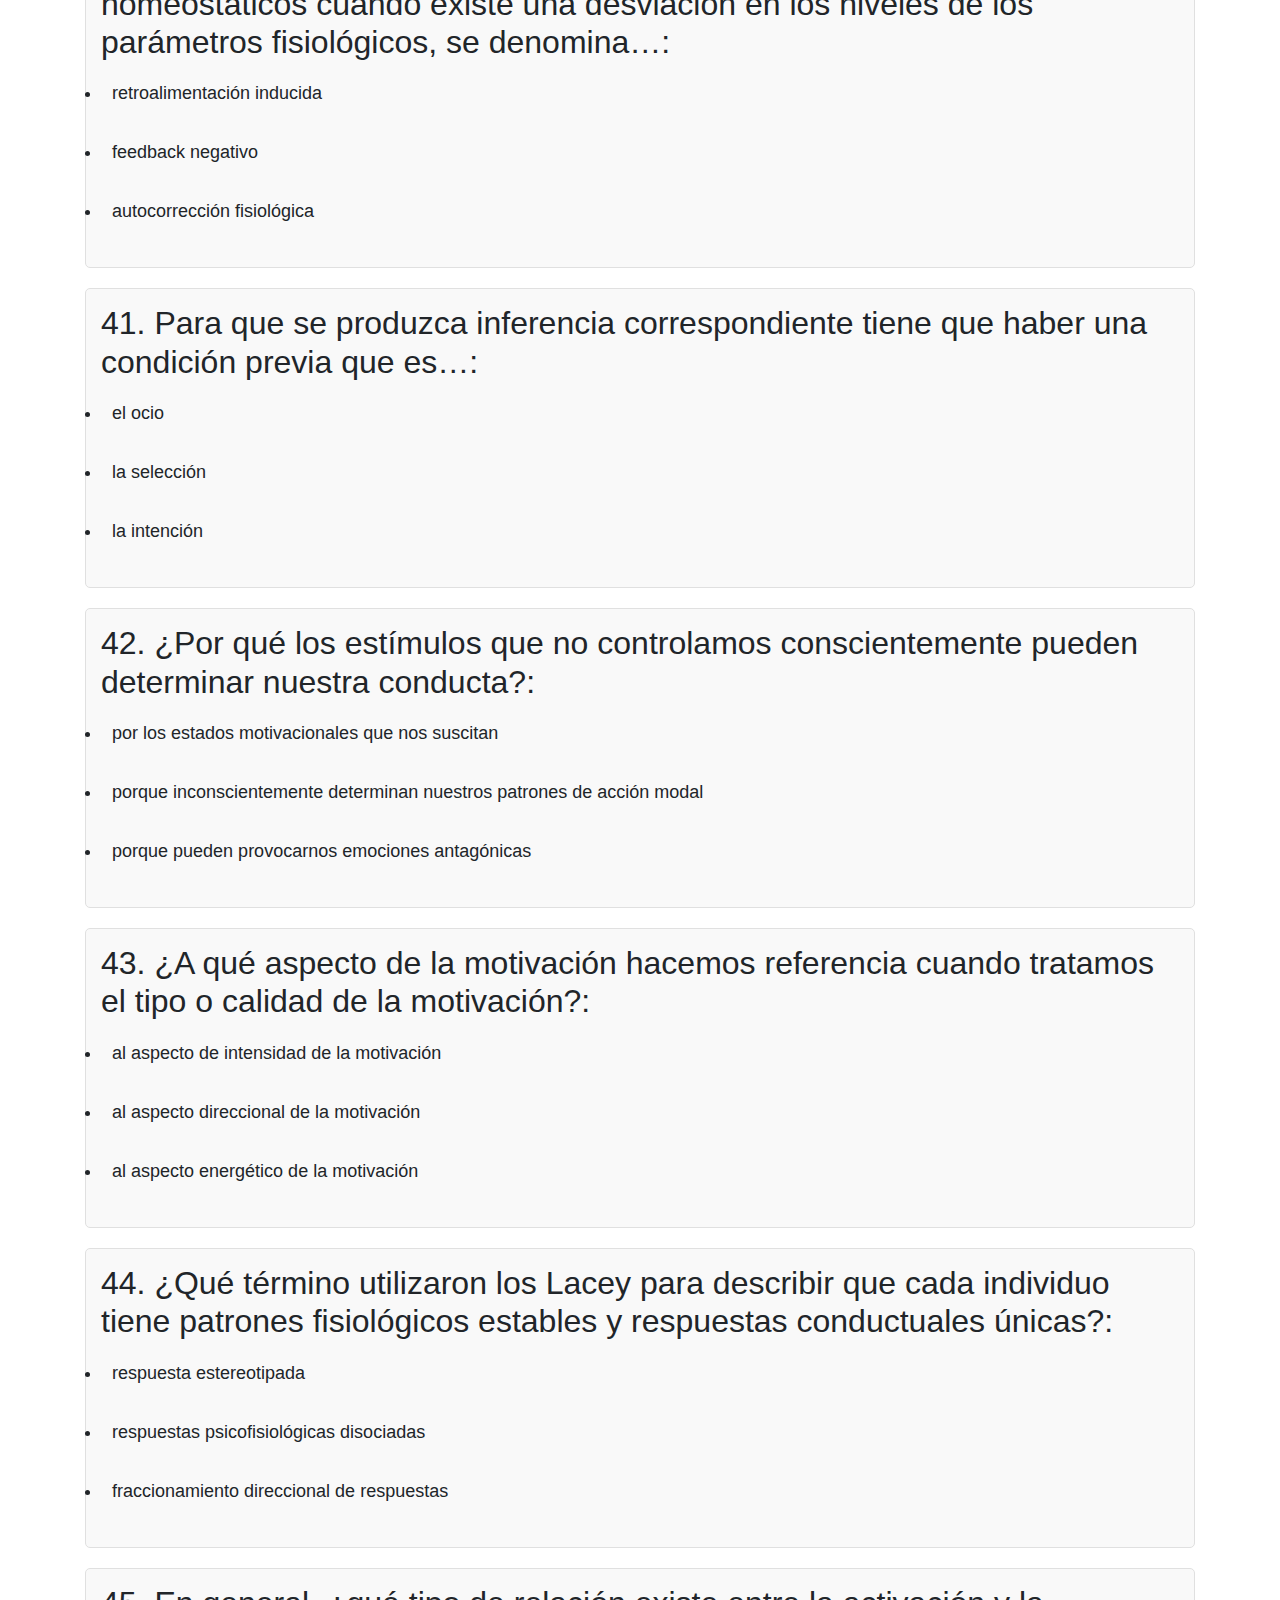
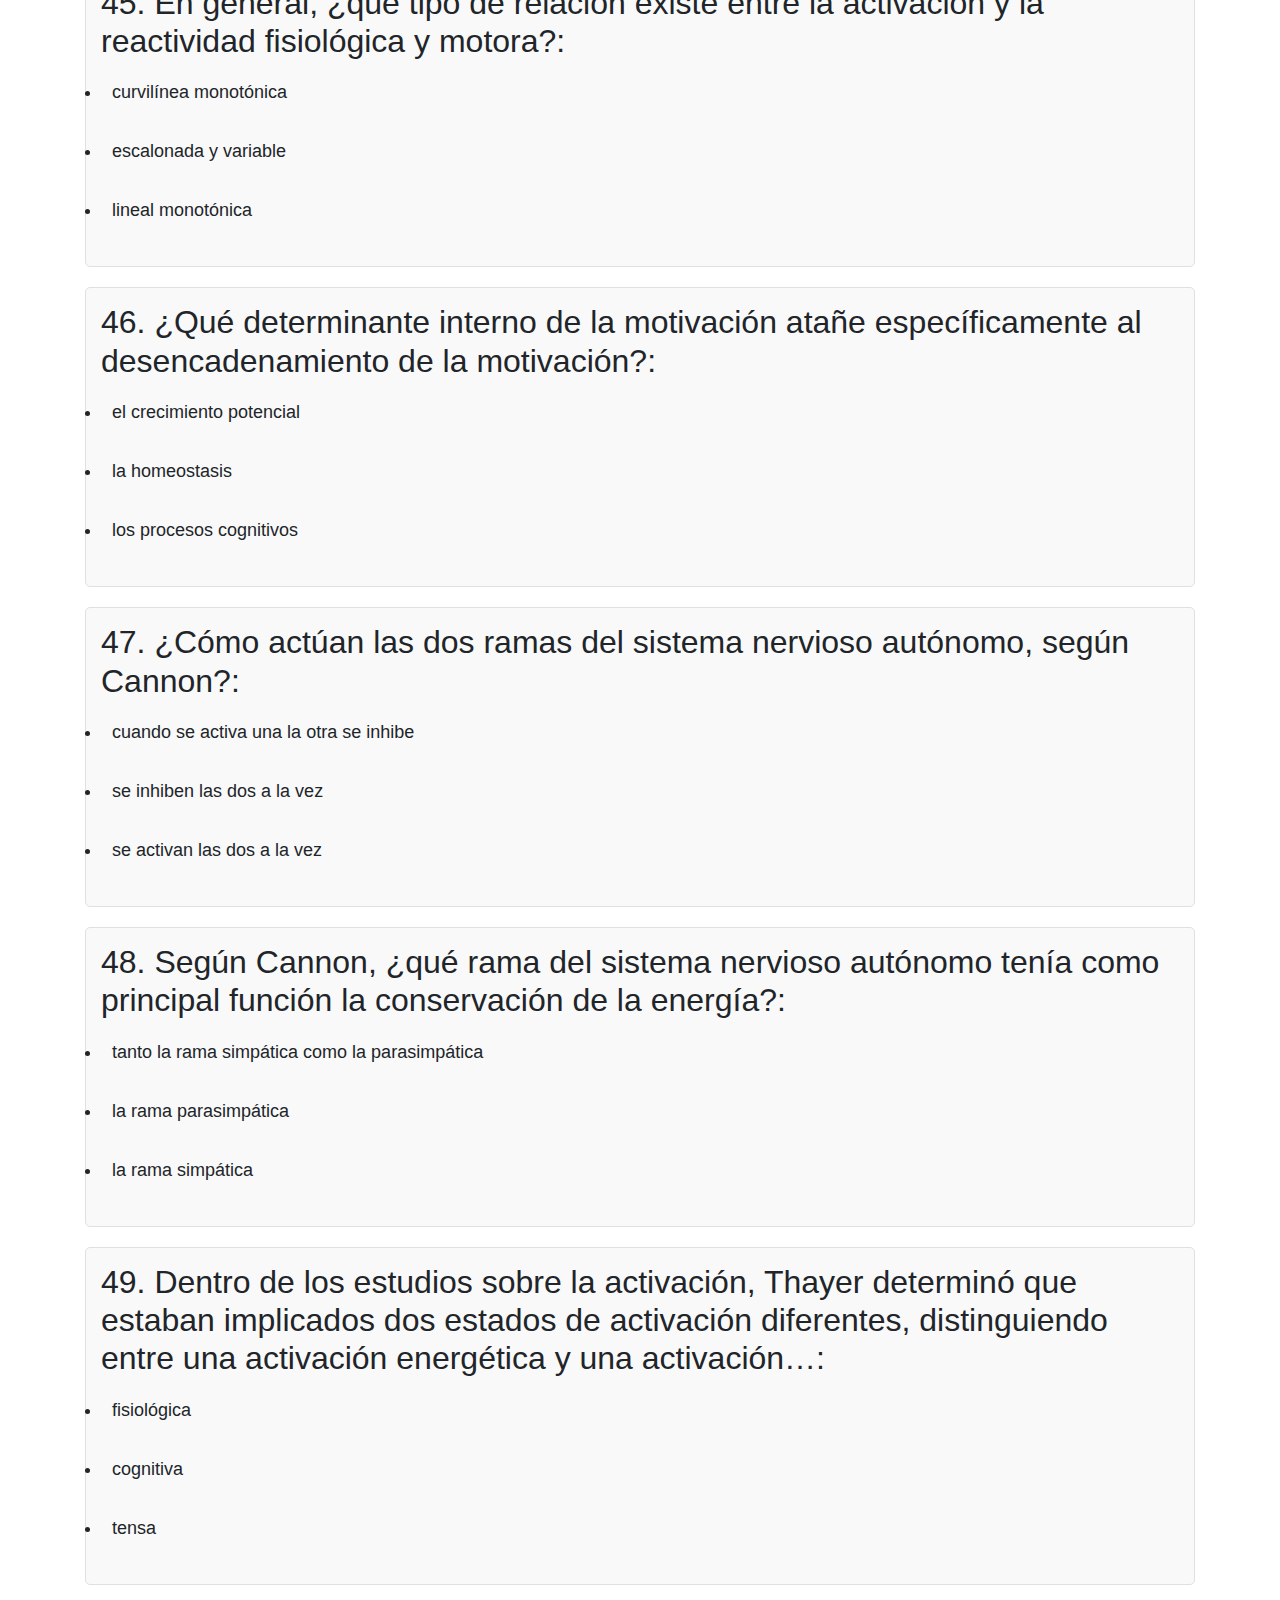
<file: PsMot-test-01/index.html>
<!DOCTYPE html>
<html lang="es">
<head>
    <meta charset="UTF-8">
    <meta name="viewport" content="width=device-width, initial-scale=1.0">
    <title>Cuestionario Aleatorio</title>
    <!-- Referencia al archivo CSS -->
    <link rel="stylesheet" href="styles/styles.css">
    <!-- Referencia a Bootstrap CSS -->
    <link rel="stylesheet" href="https://stackpath.bootstrapcdn.com/bootstrap/4.5.2/css/bootstrap.min.css">
</head>
<body>
    <div class="container mt-5">
        <h1 class="text-center">Tema 01 - Cuestionario 01</h1>

        <h4>En un estudio realizado por Damasio et al. (2000), se registró mediante TEP la actividad cerebral mientras los sujetos recordaban experiencias emotivas. Se observaron niveles altos de actividad en la corteza del cíngulo, en el hipotálamo y en algunas zonas de la corteza somatosensorial y el mesencéfalo.</h4>

        <div id="quiz" class="mt-4"></div>
        <button class="btn btn-primary mt-3" onclick="checkAnswers()">Enviar Respuestas</button>
        <div id="resultado" class="resultado mt-3"></div>
    </div>

    <!-- Referencia al archivo JavaScript -->
    <script src="js/main.js"></script>
</body>
</html>
</file>
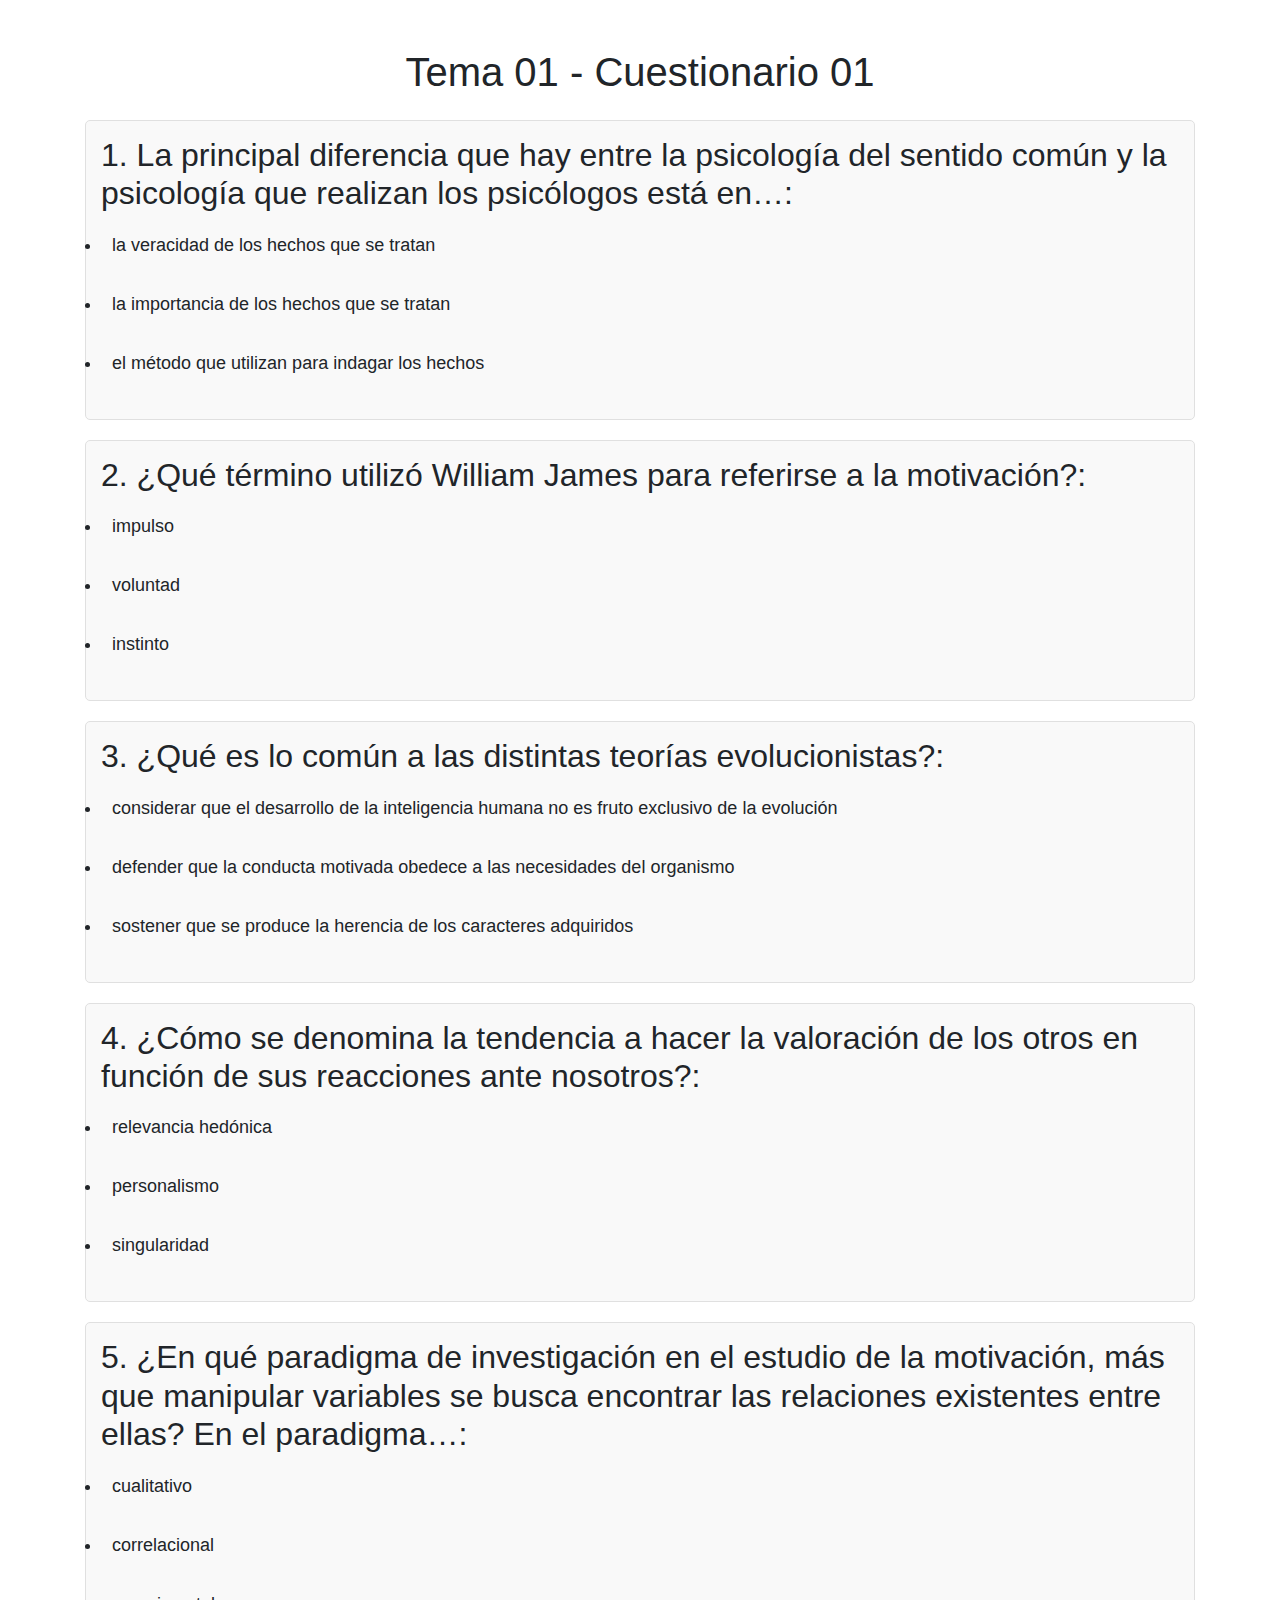
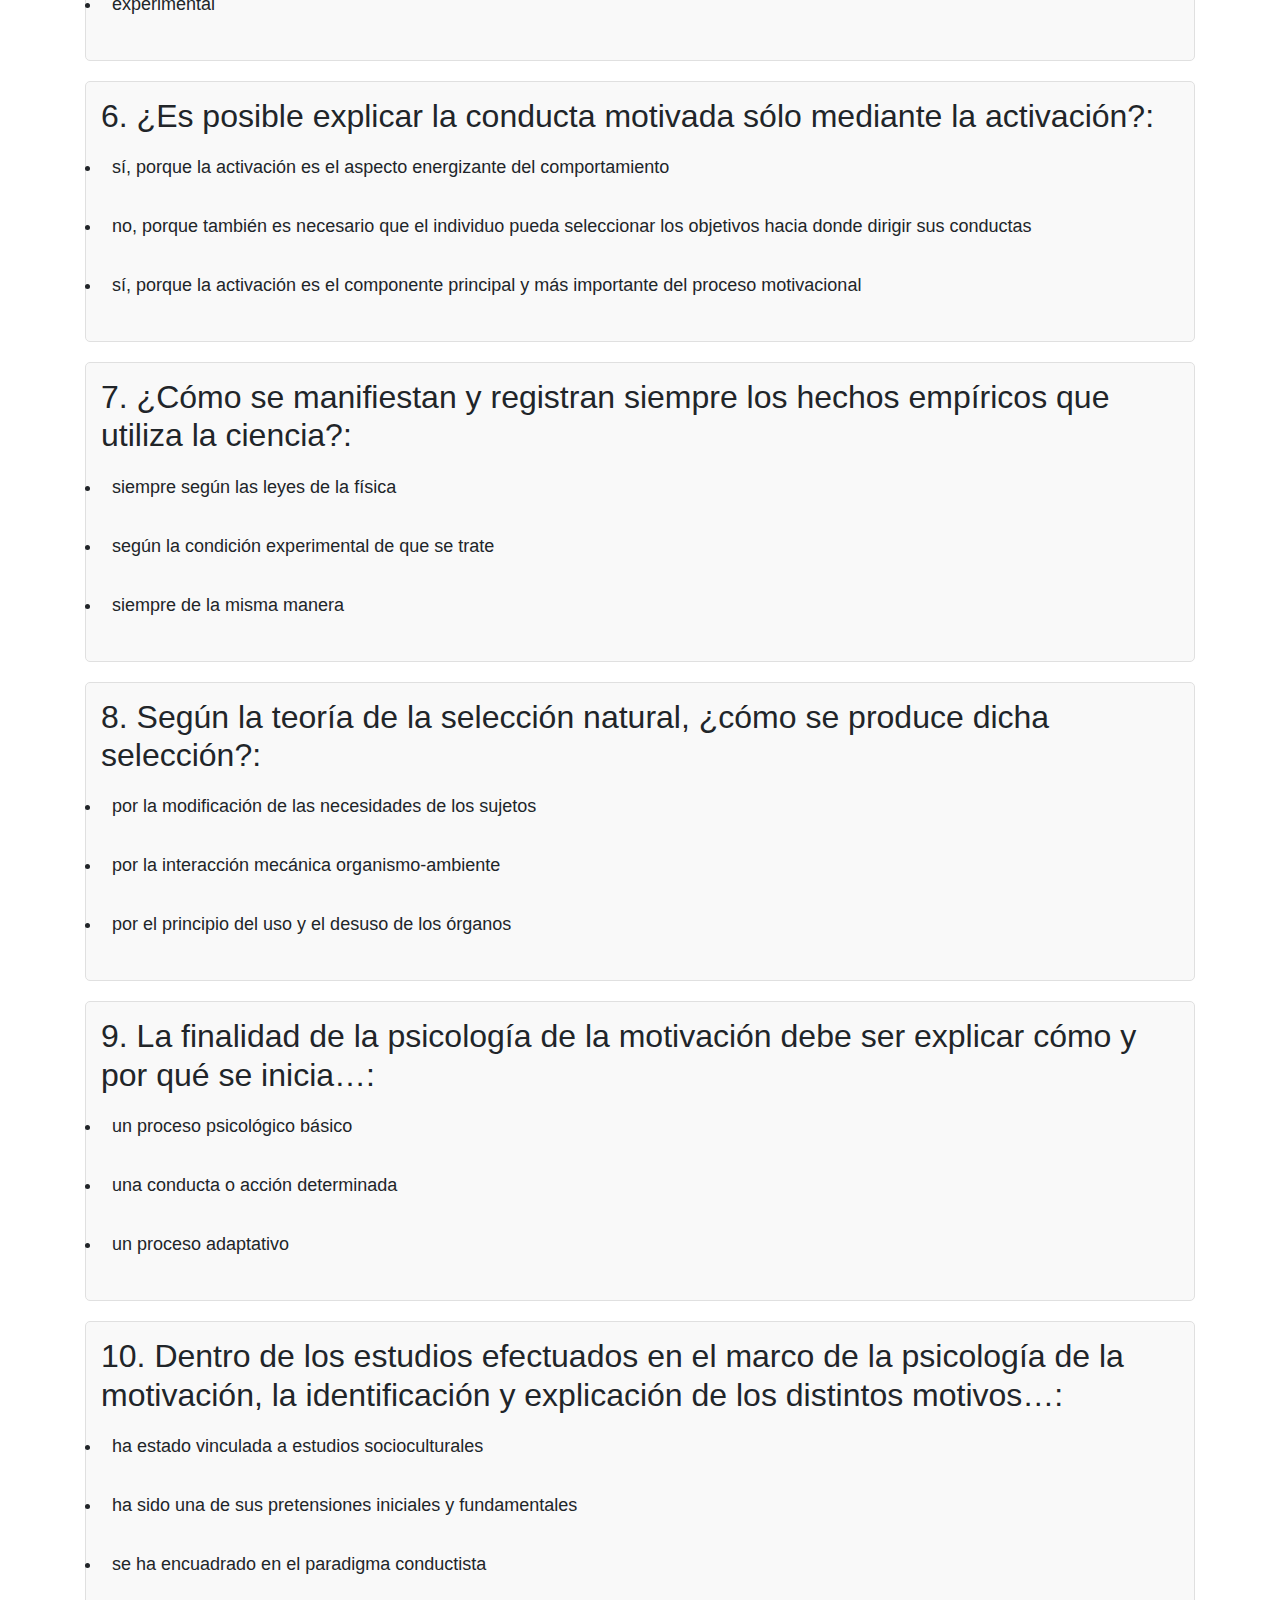
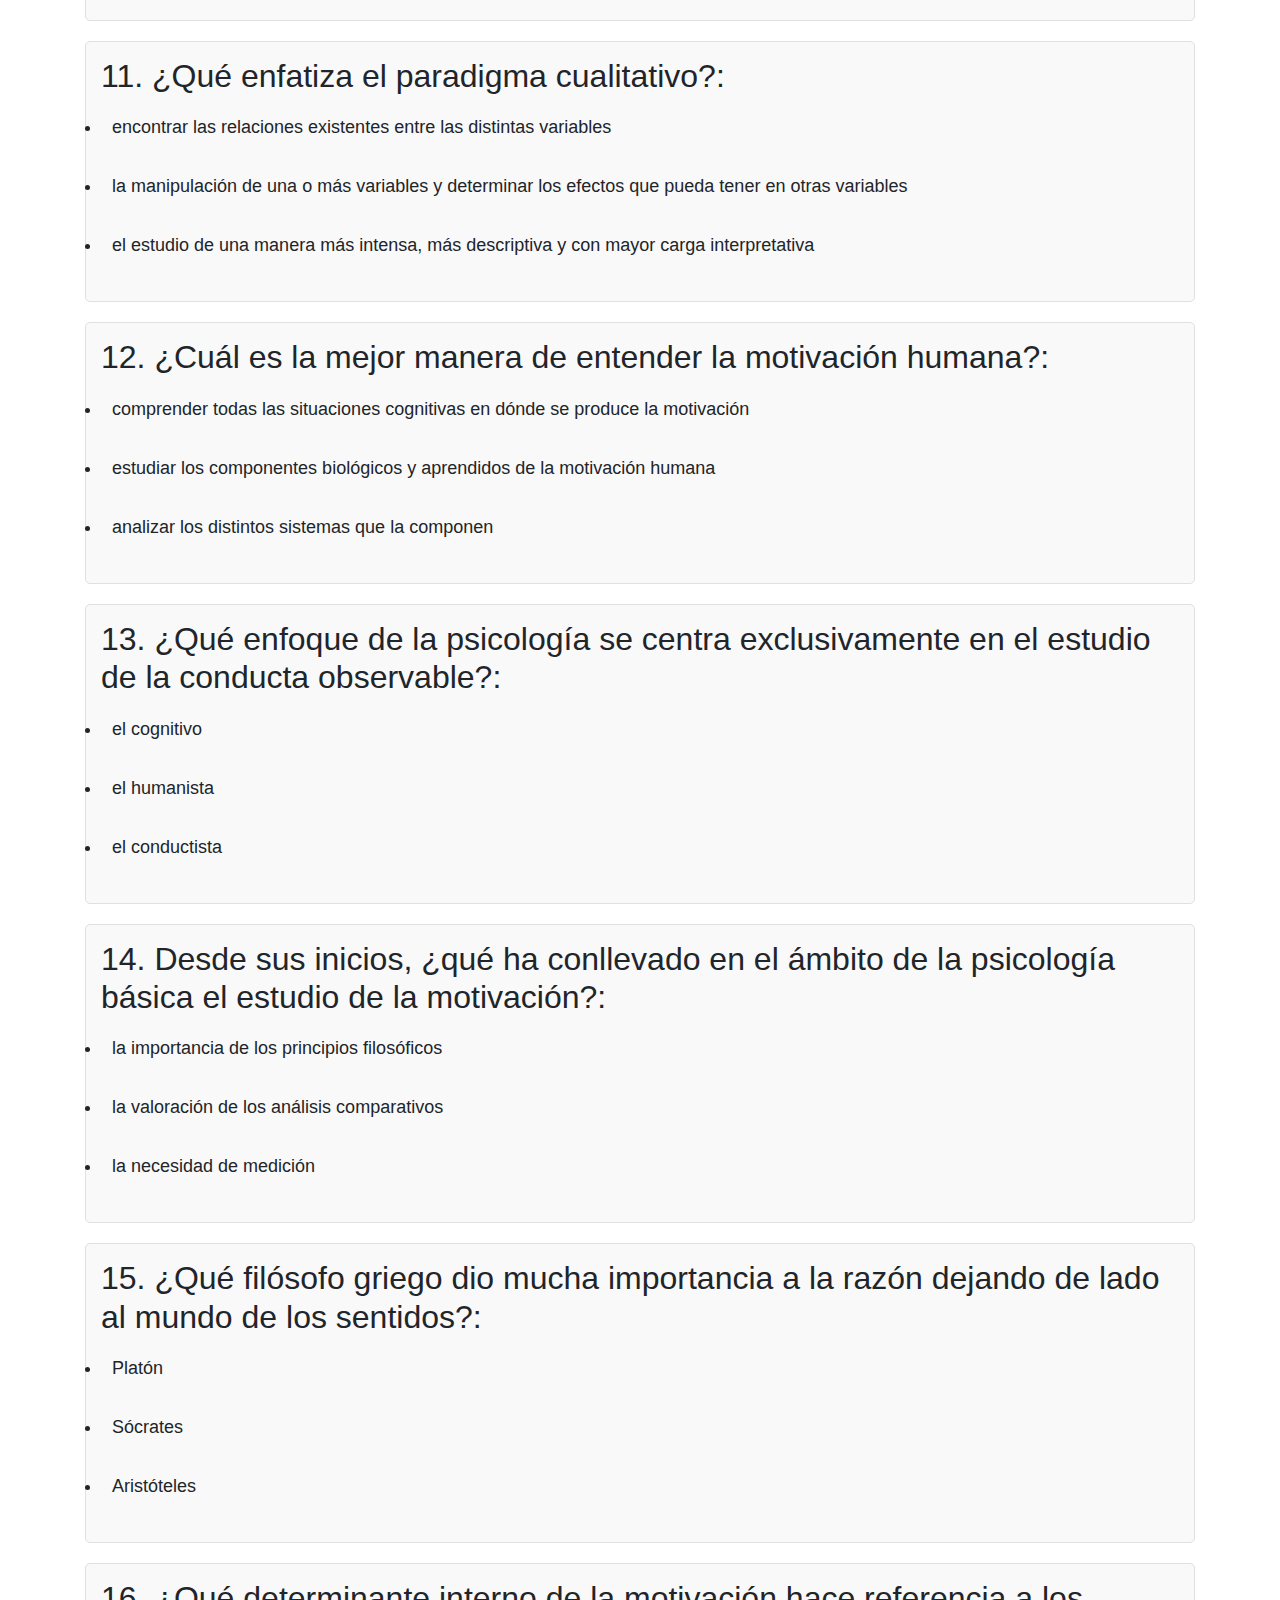
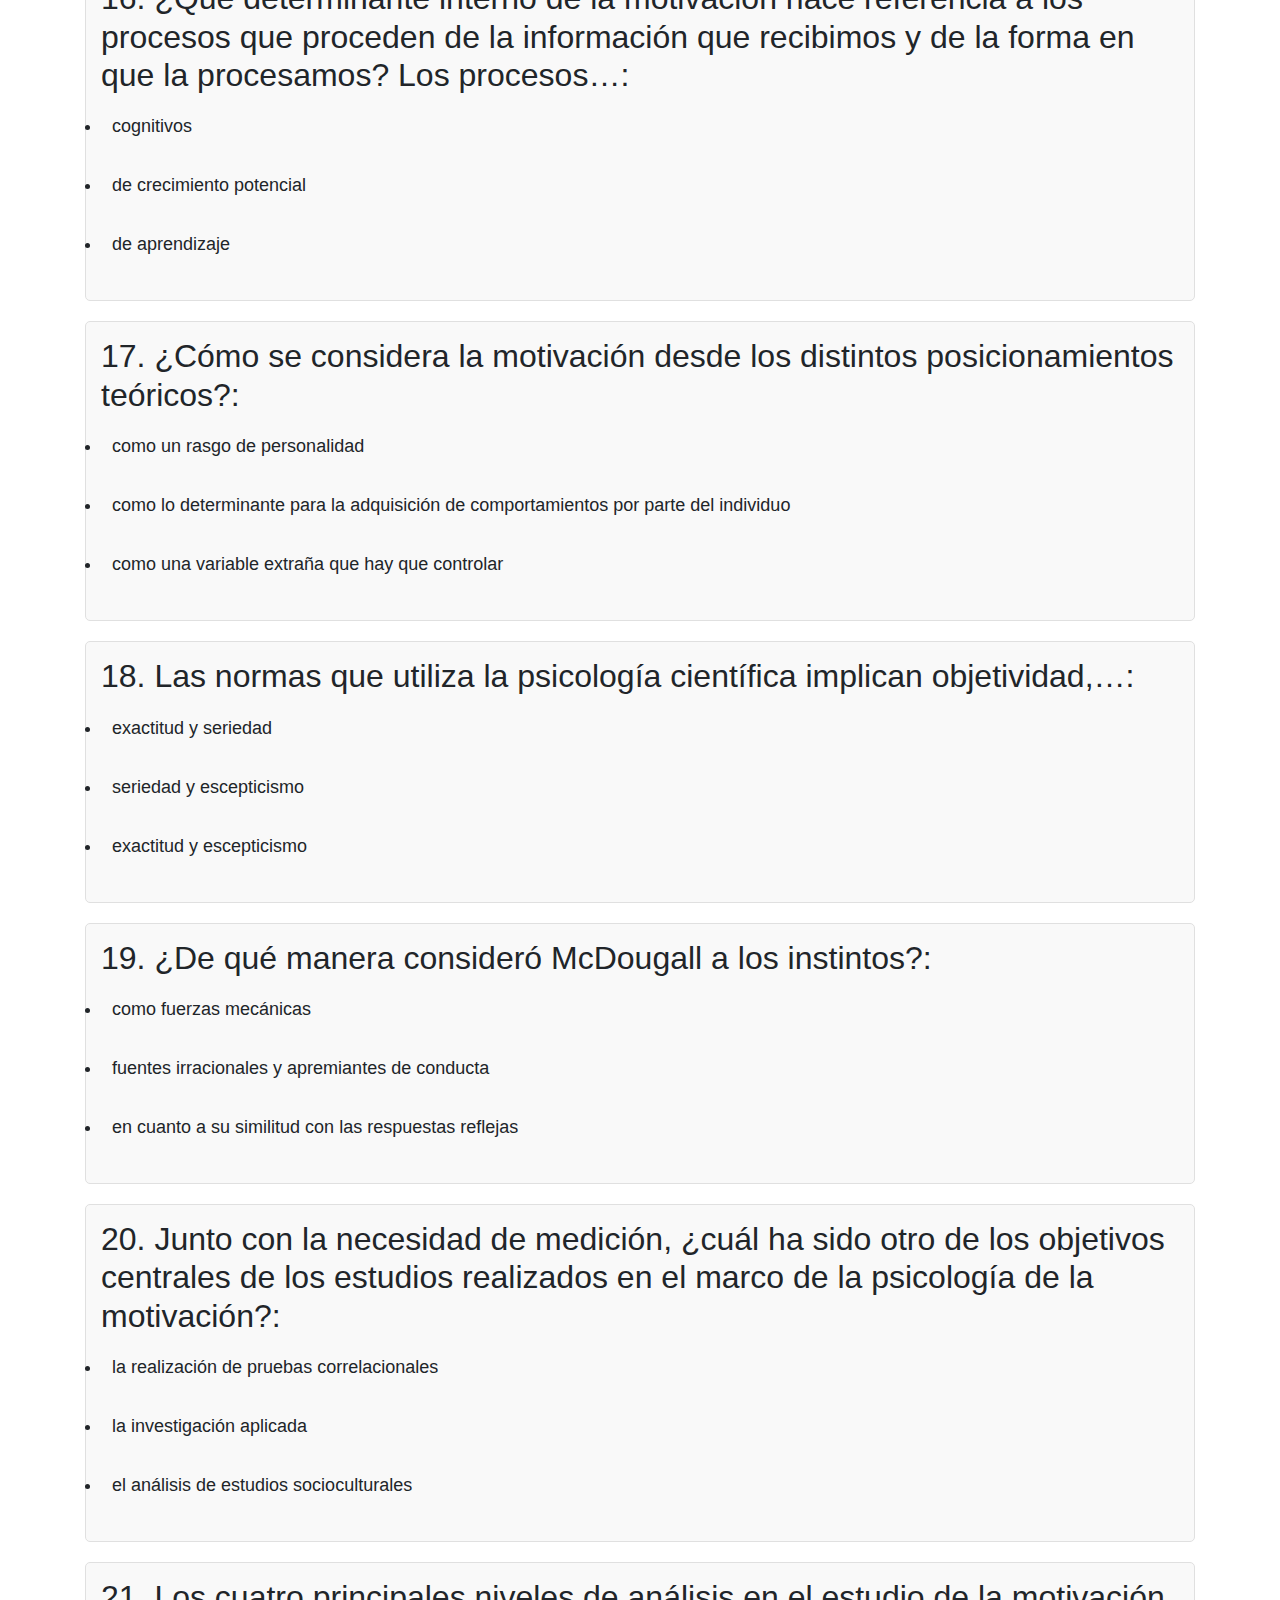
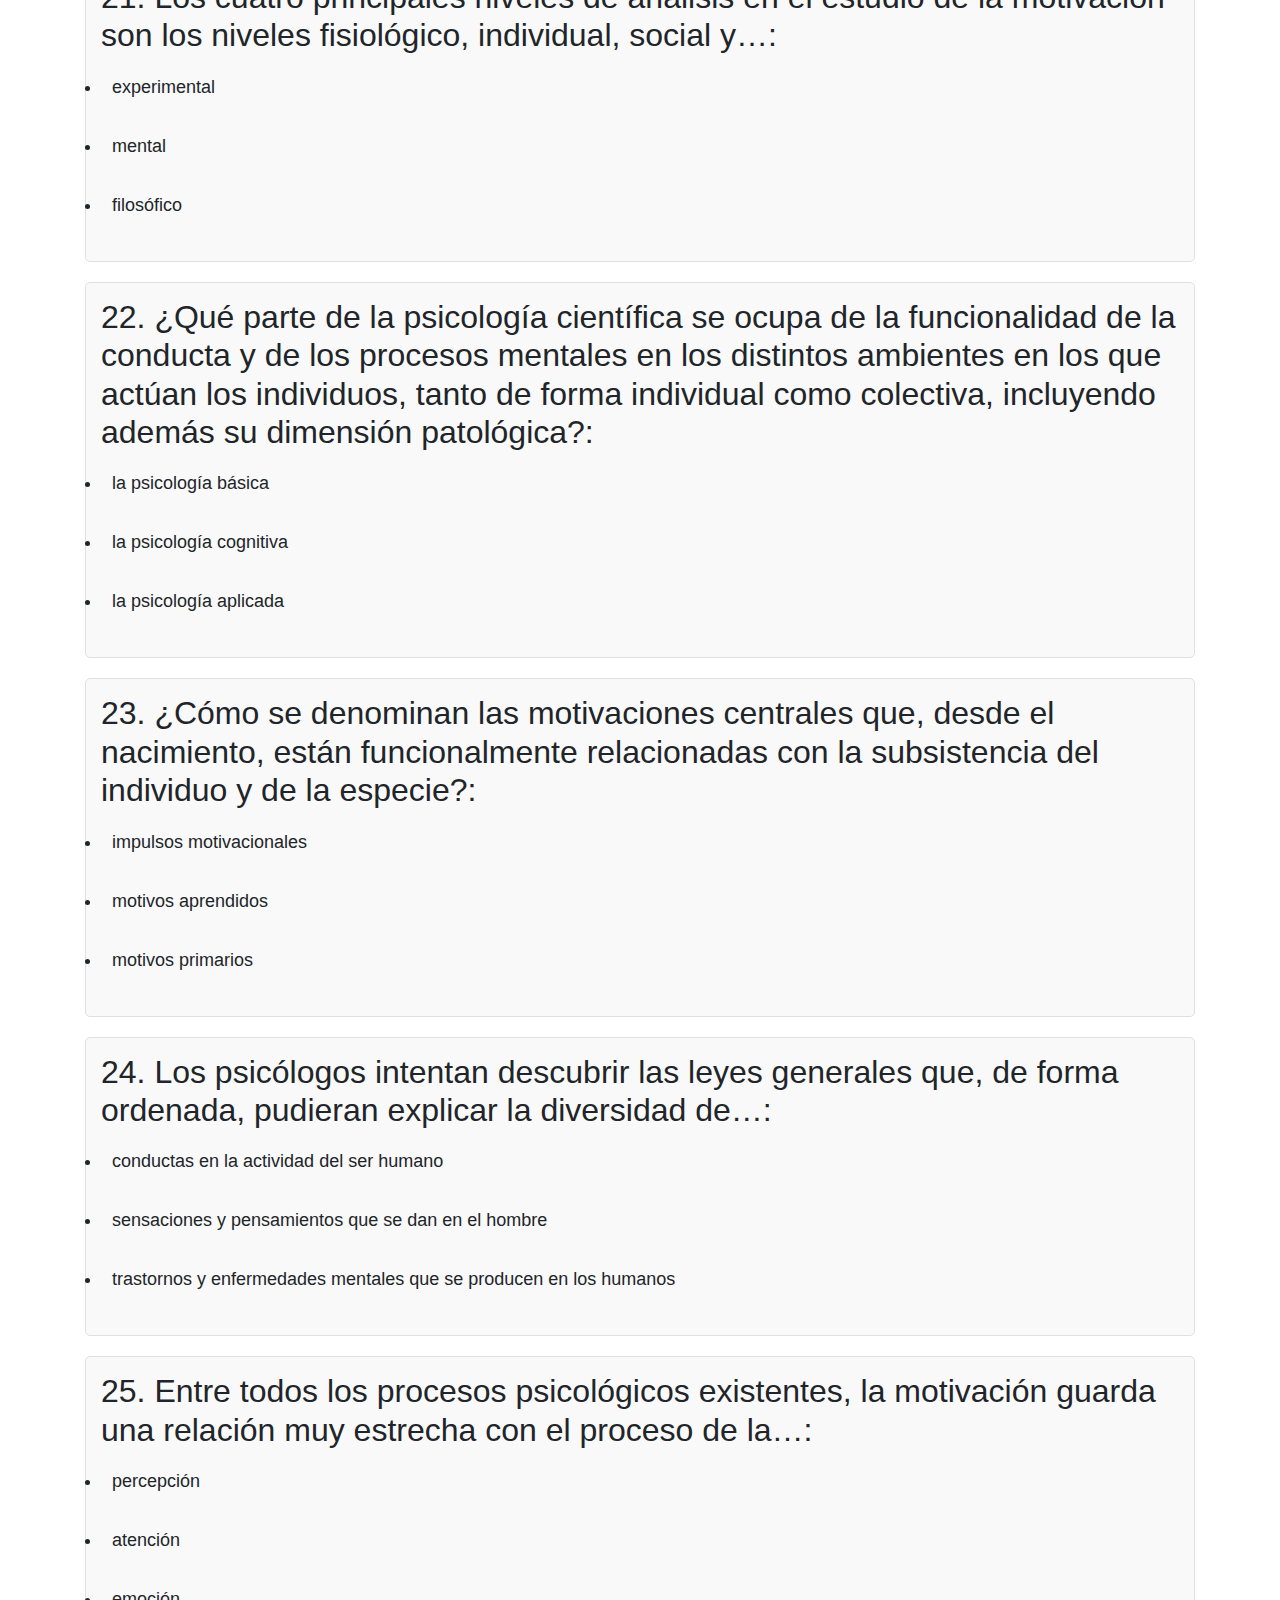
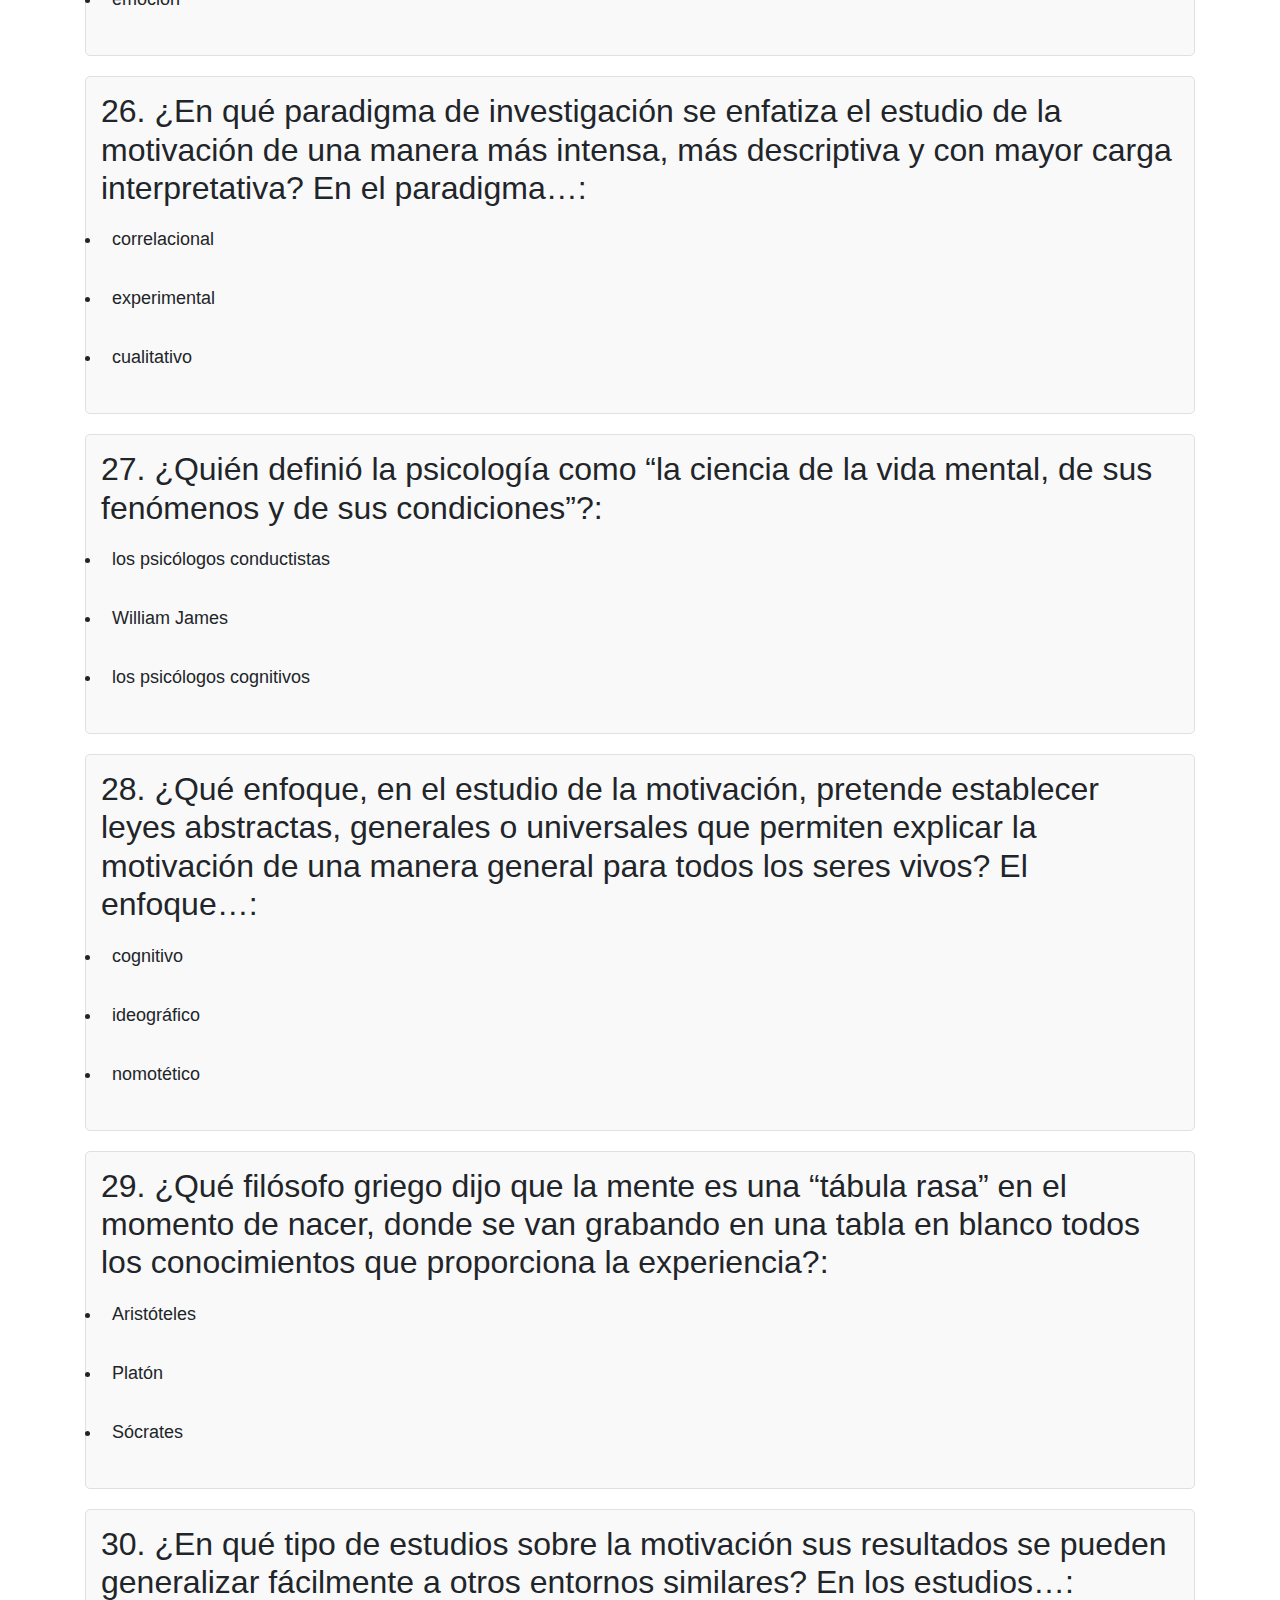
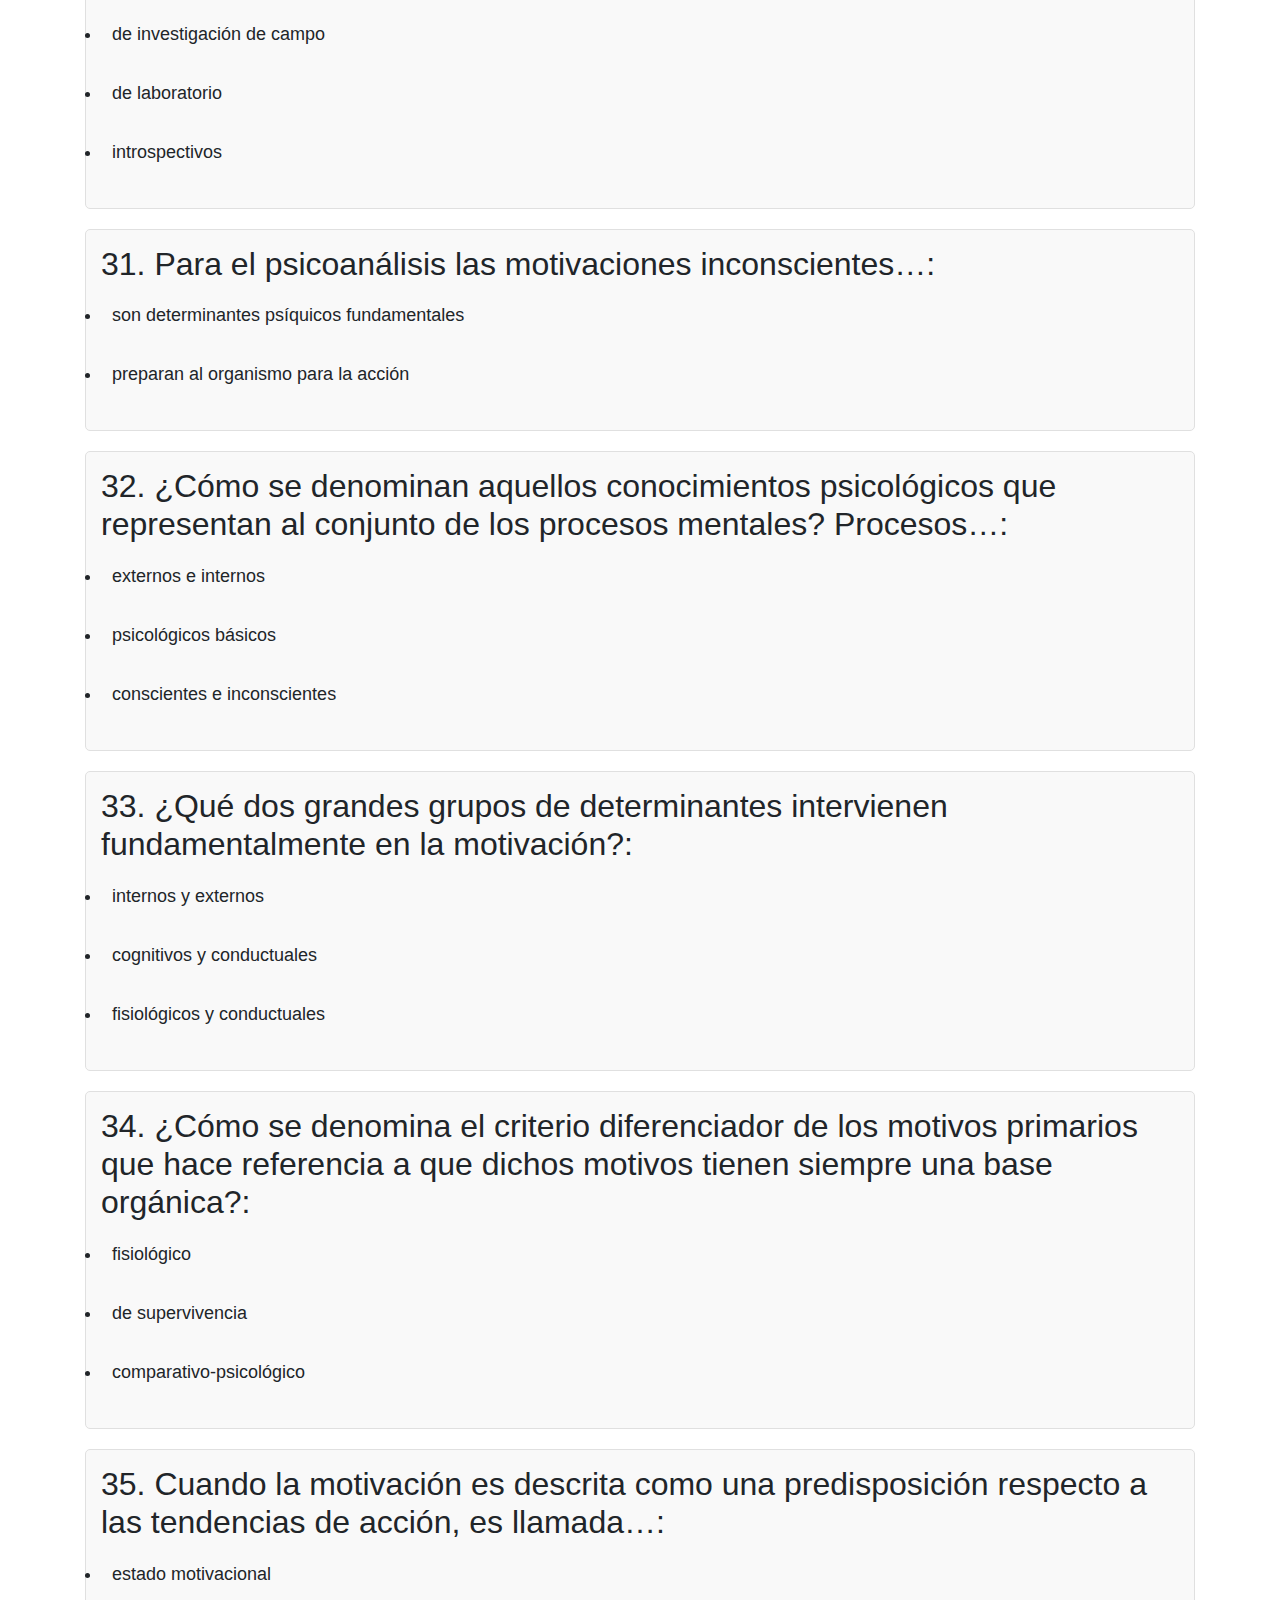
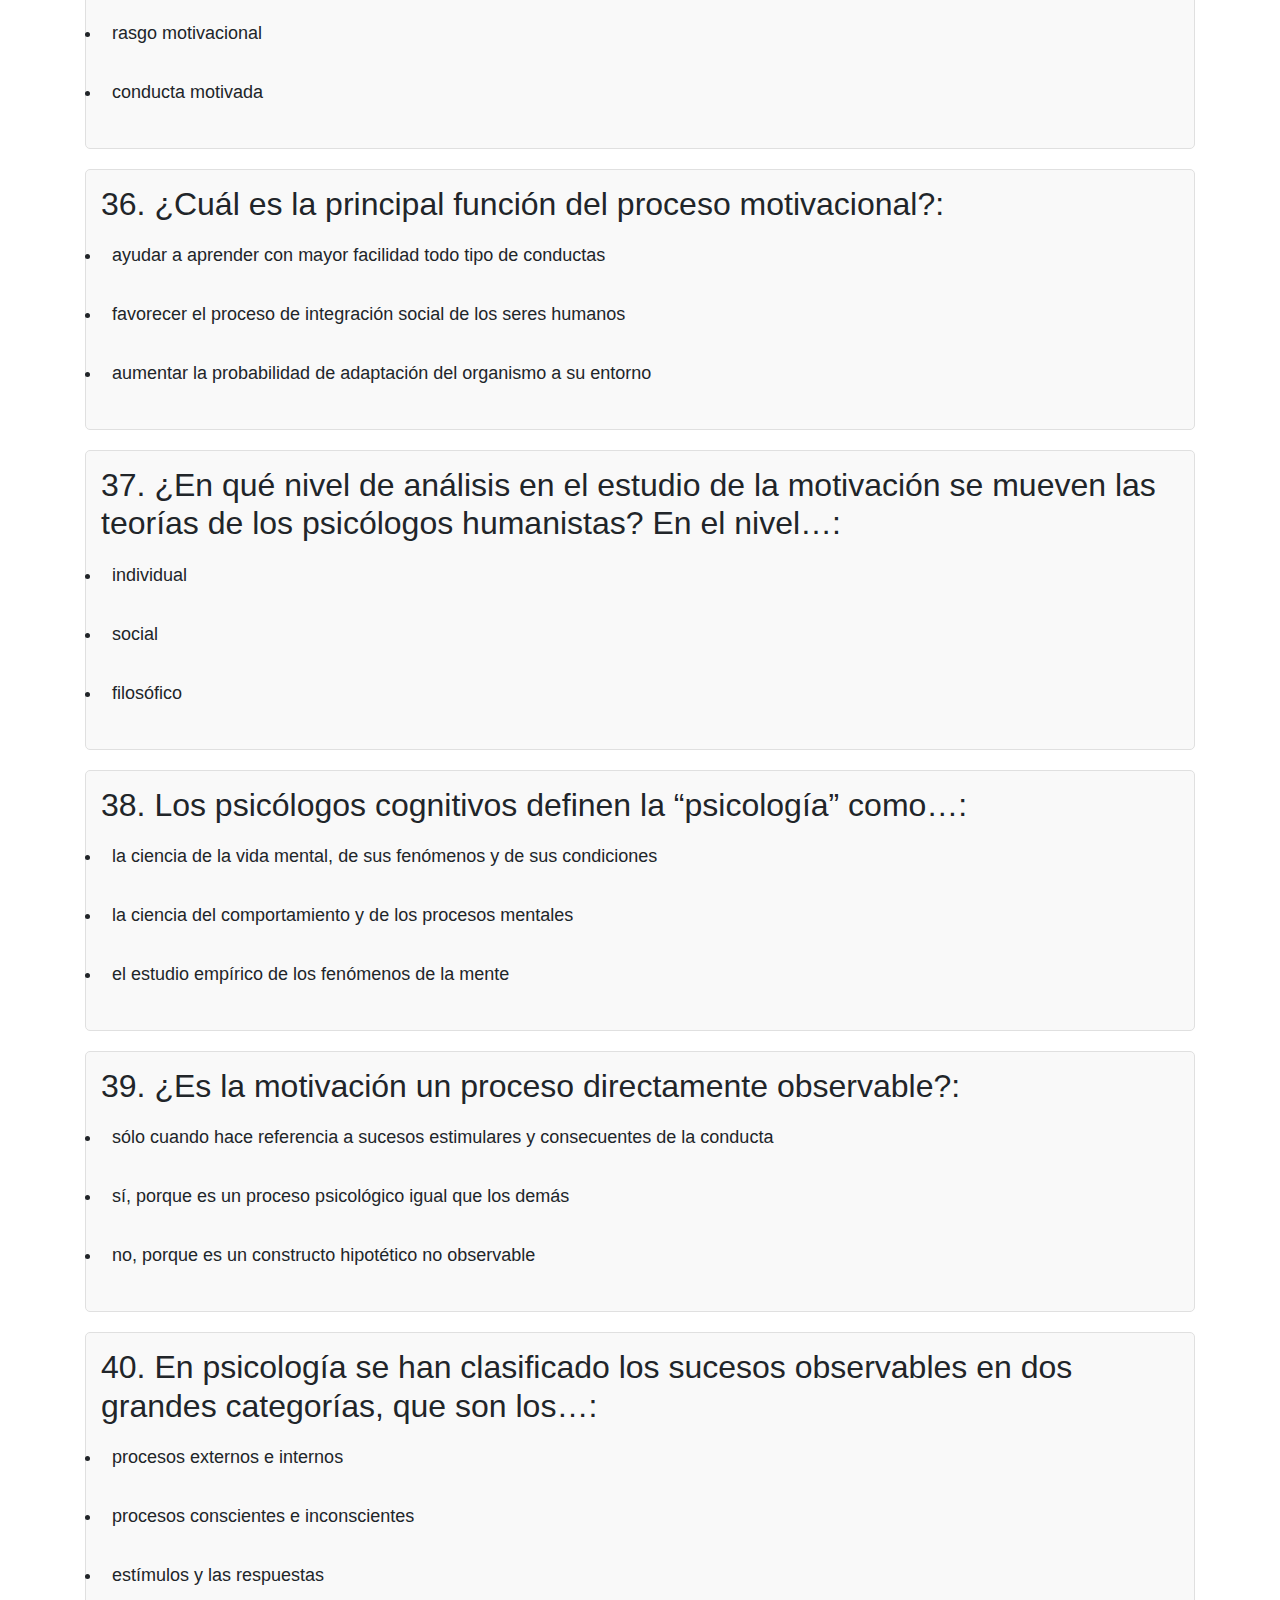
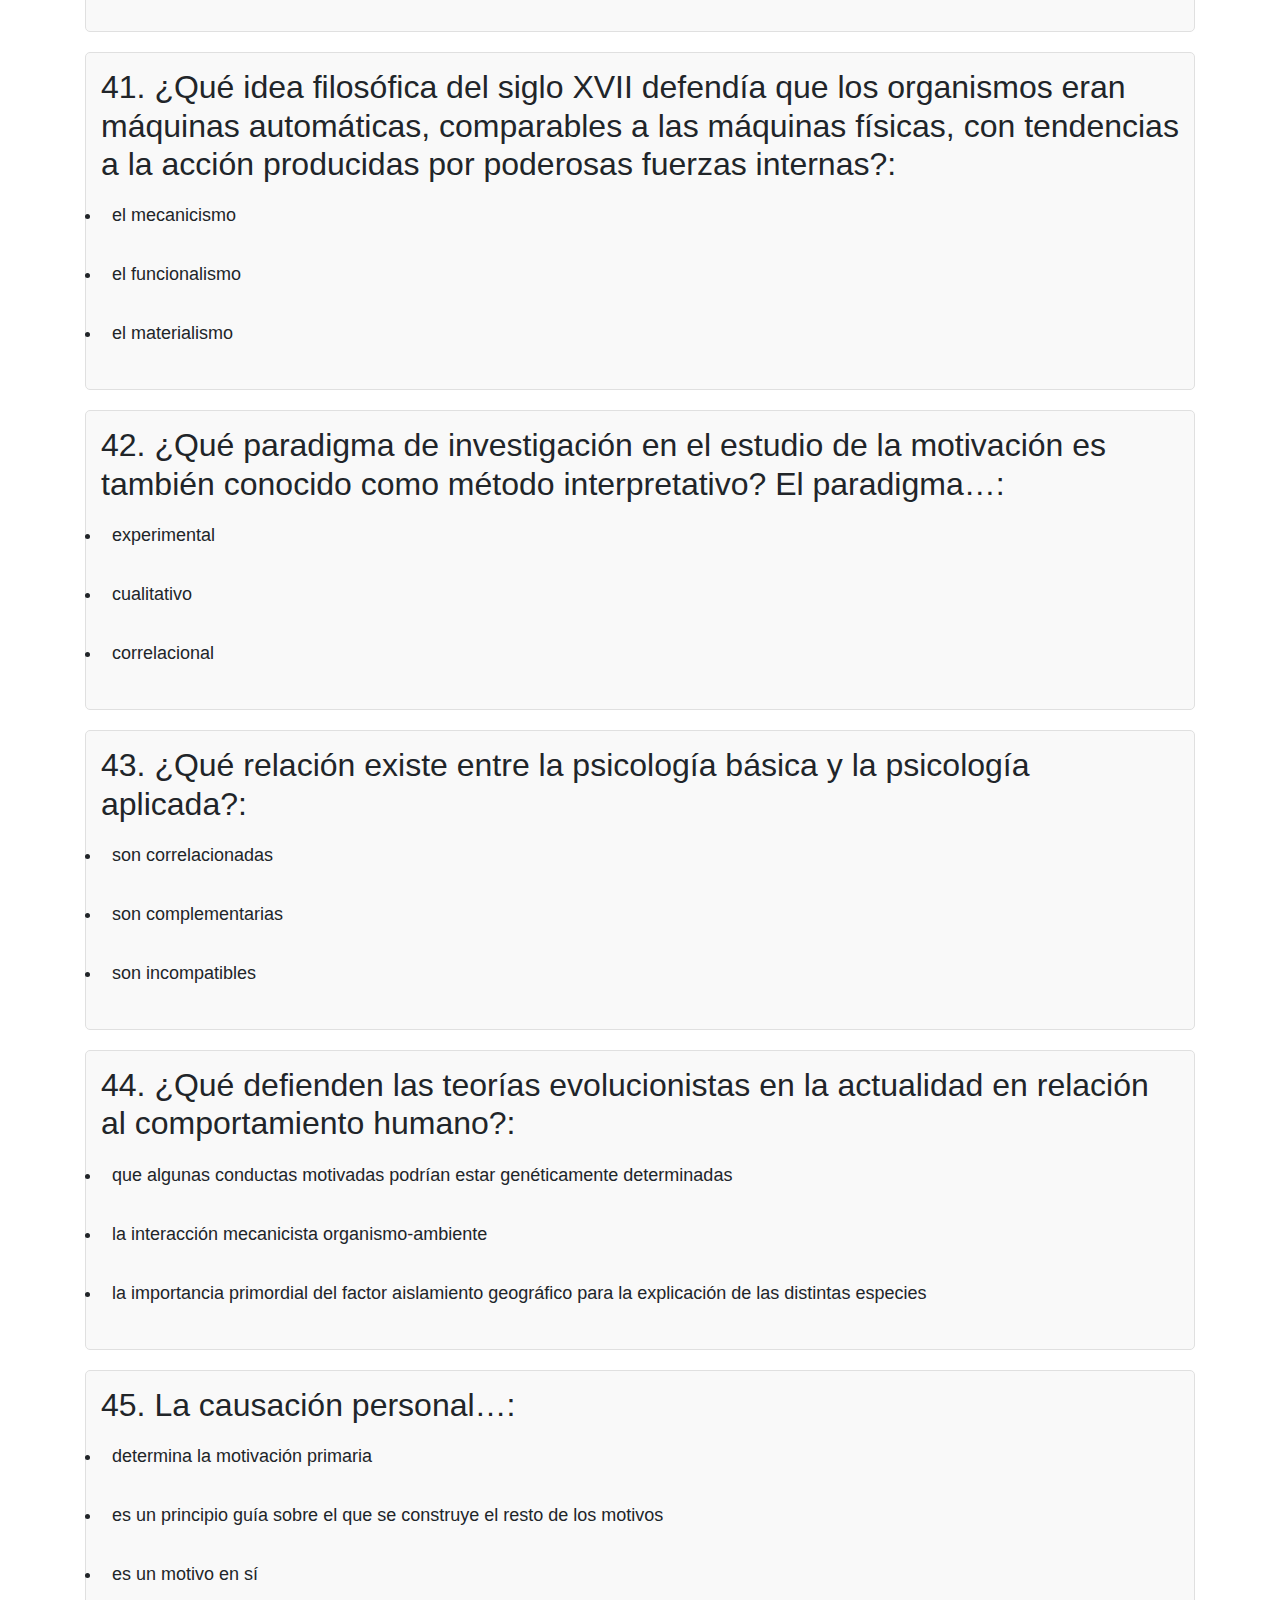
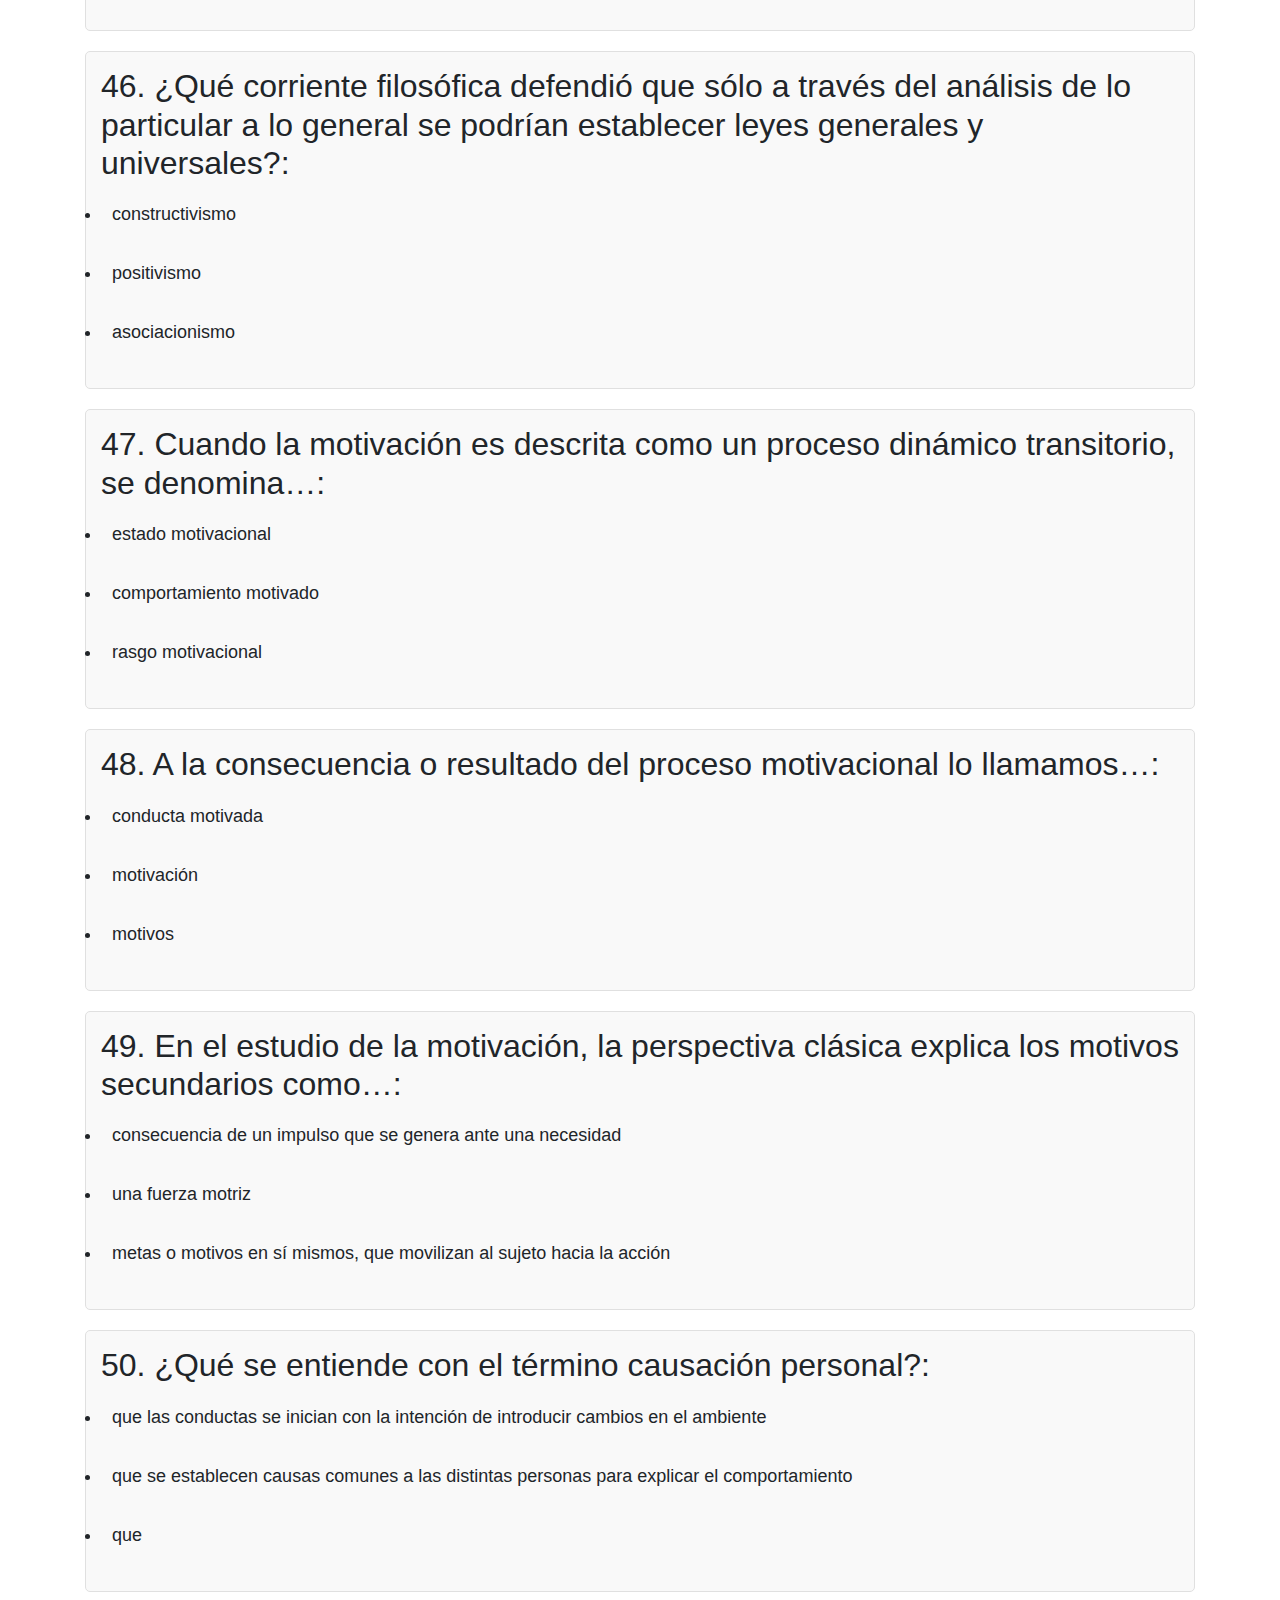
<file: PsMot-test-02/index.html>
<!DOCTYPE html>
<html lang="es">
<head>
    <meta charset="UTF-8">
    <meta name="viewport" content="width=device-width, initial-scale=1.0">
    <title>Cuestionario Aleatorio</title>
    <!-- Referencia al archivo CSS -->
    <link rel="stylesheet" href="styles/styles.css">
    <!-- Referencia a Bootstrap CSS -->
    <link rel="stylesheet" href="https://stackpath.bootstrapcdn.com/bootstrap/4.5.2/css/bootstrap.min.css">
</head>
<body>
    <div class="container mt-5">
        <h1 class="text-center">Tema 01 - Cuestionario 01</h1>
        <div id="quiz" class="mt-4"></div>
        <button class="btn btn-primary mt-3" onclick="checkAnswers()">Enviar Respuestas</button>
        <div id="resultado" class="resultado mt-3"></div>
    </div>

    <!-- Referencia al archivo JavaScript -->
    <script src="js/main.js"></script>
</body>
</html>
</file>
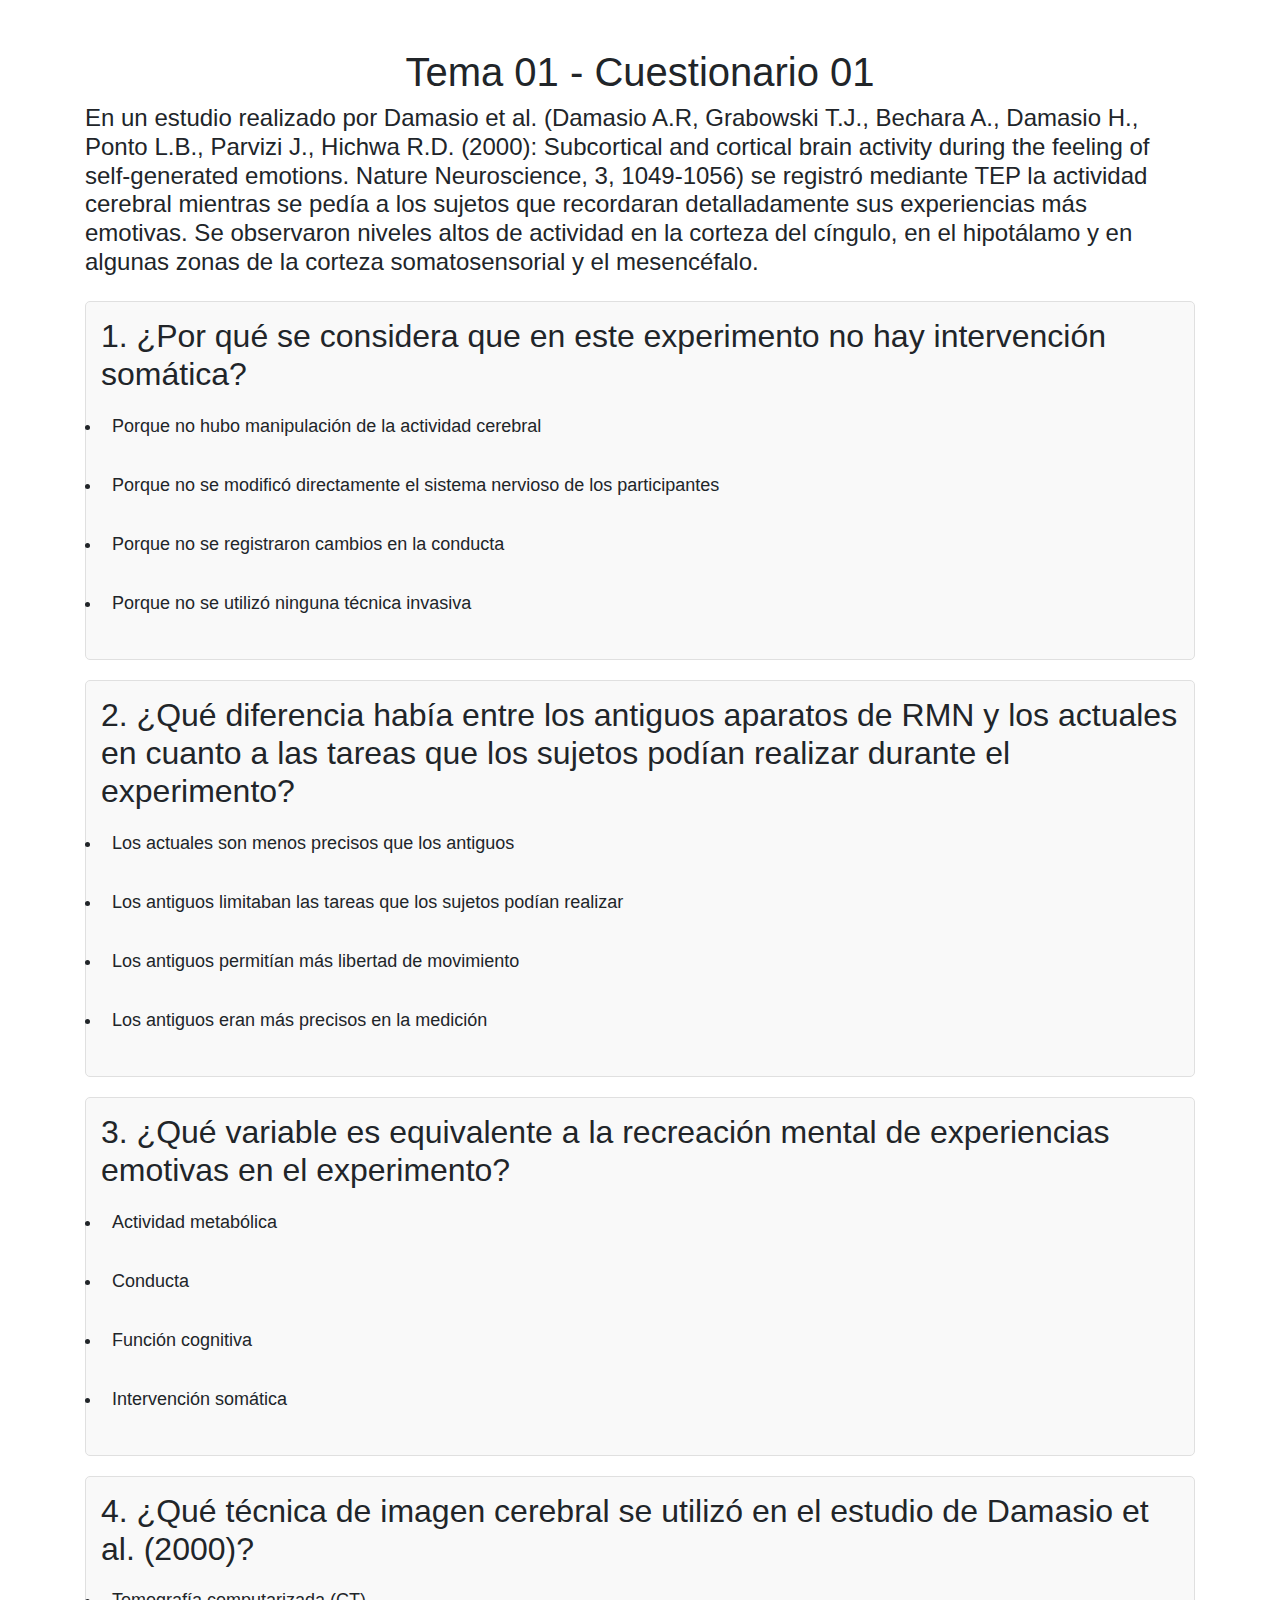
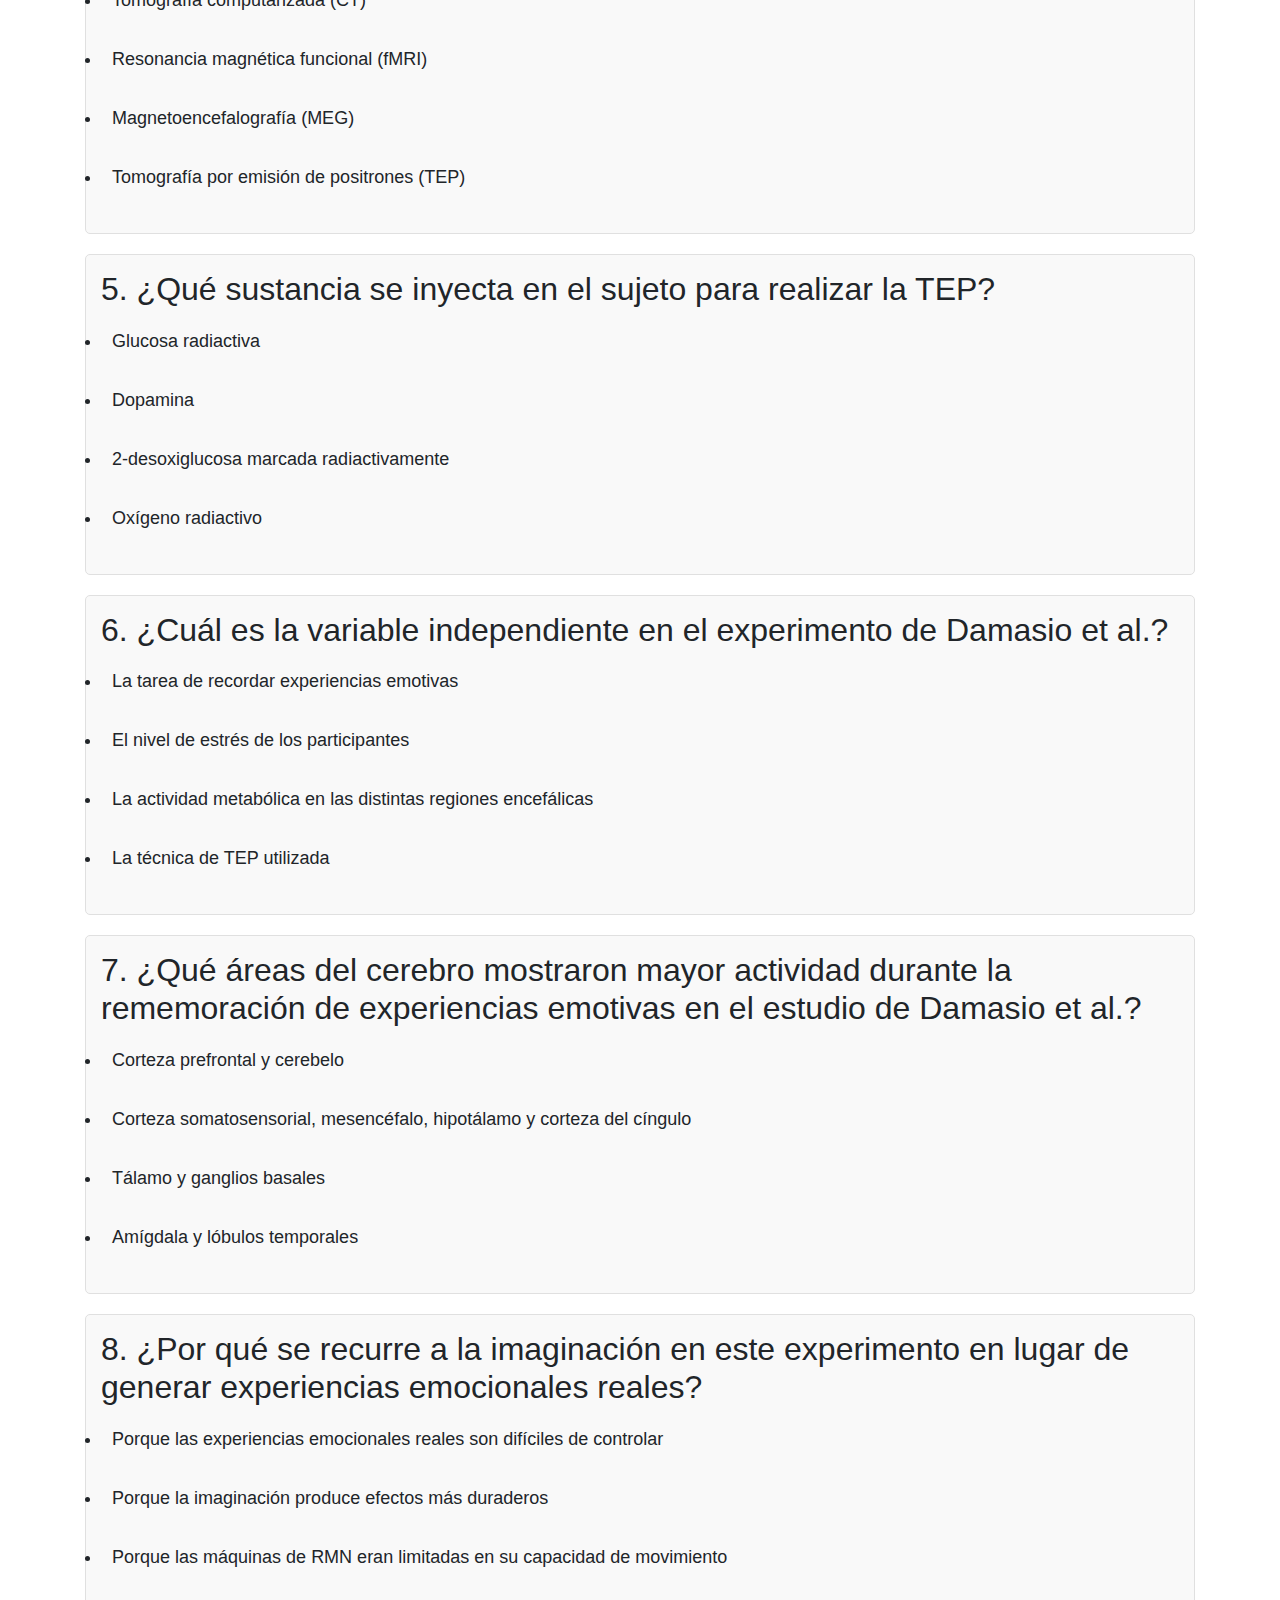
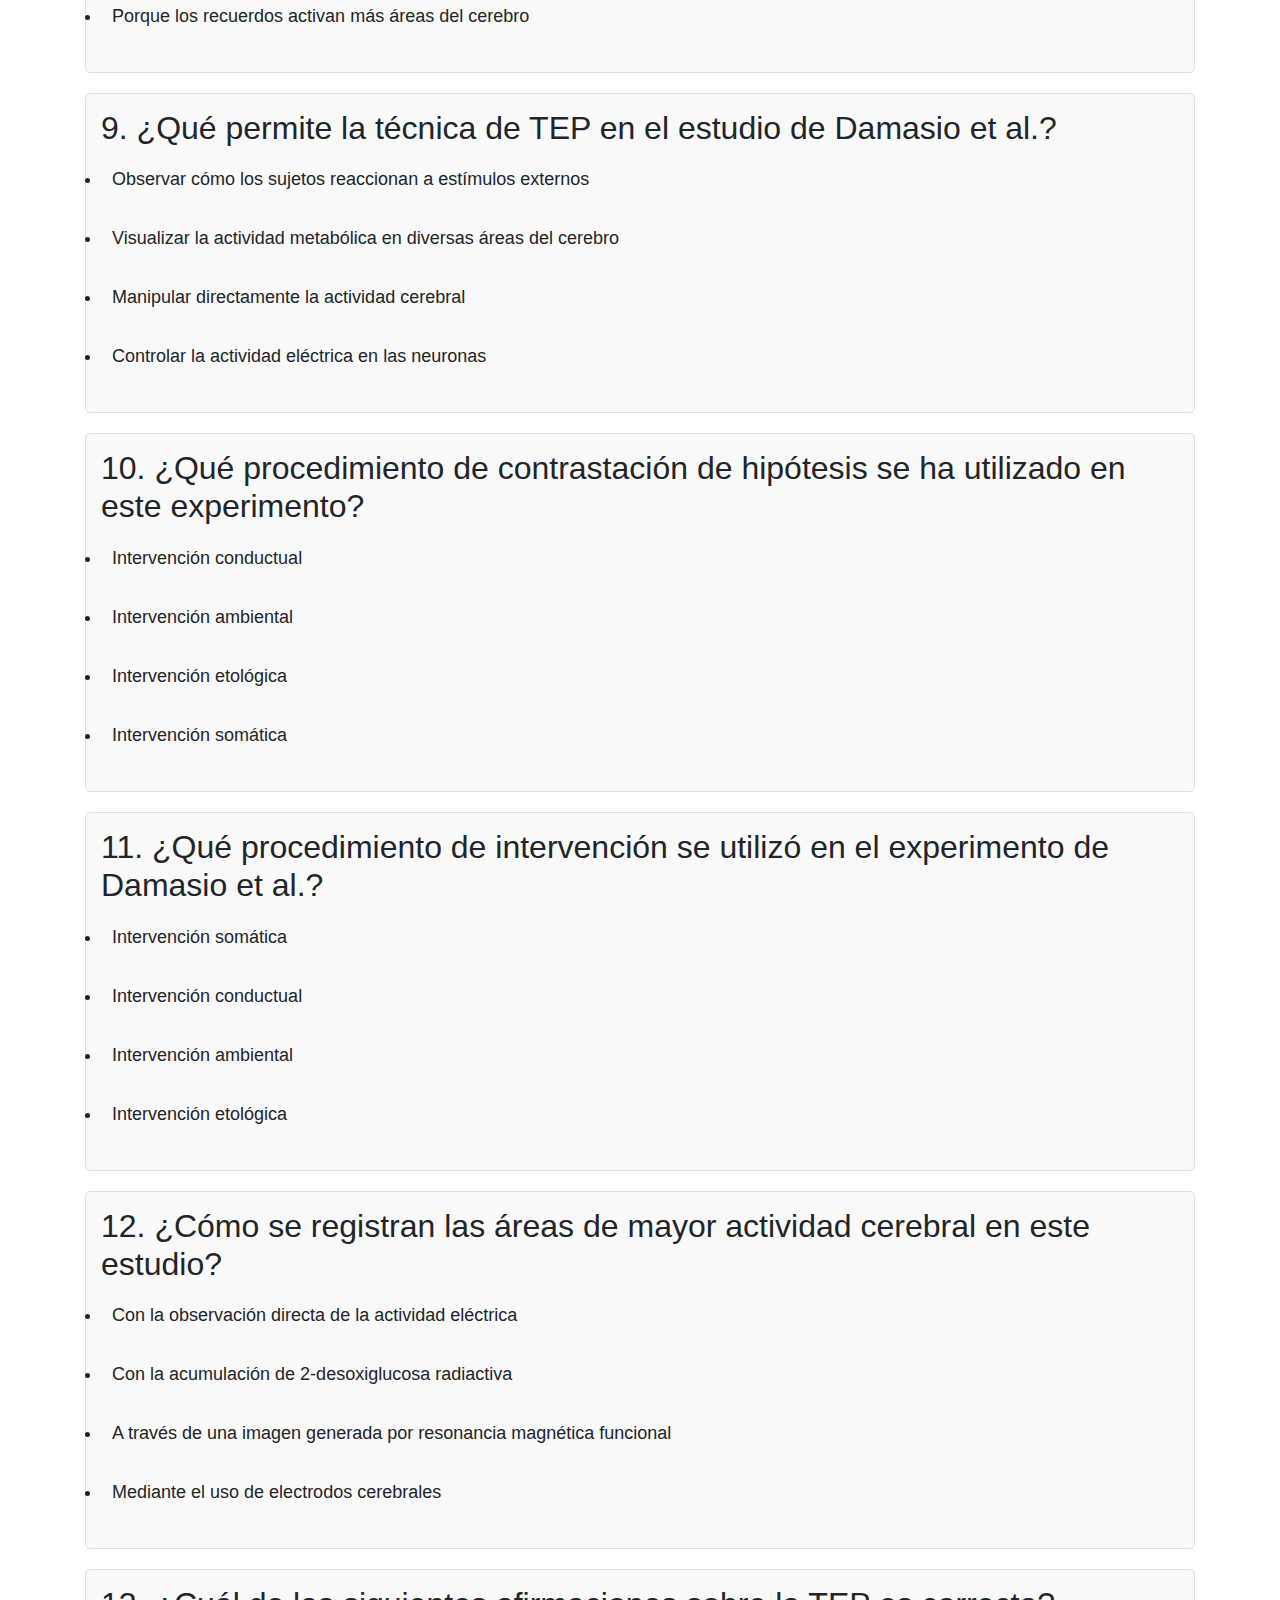
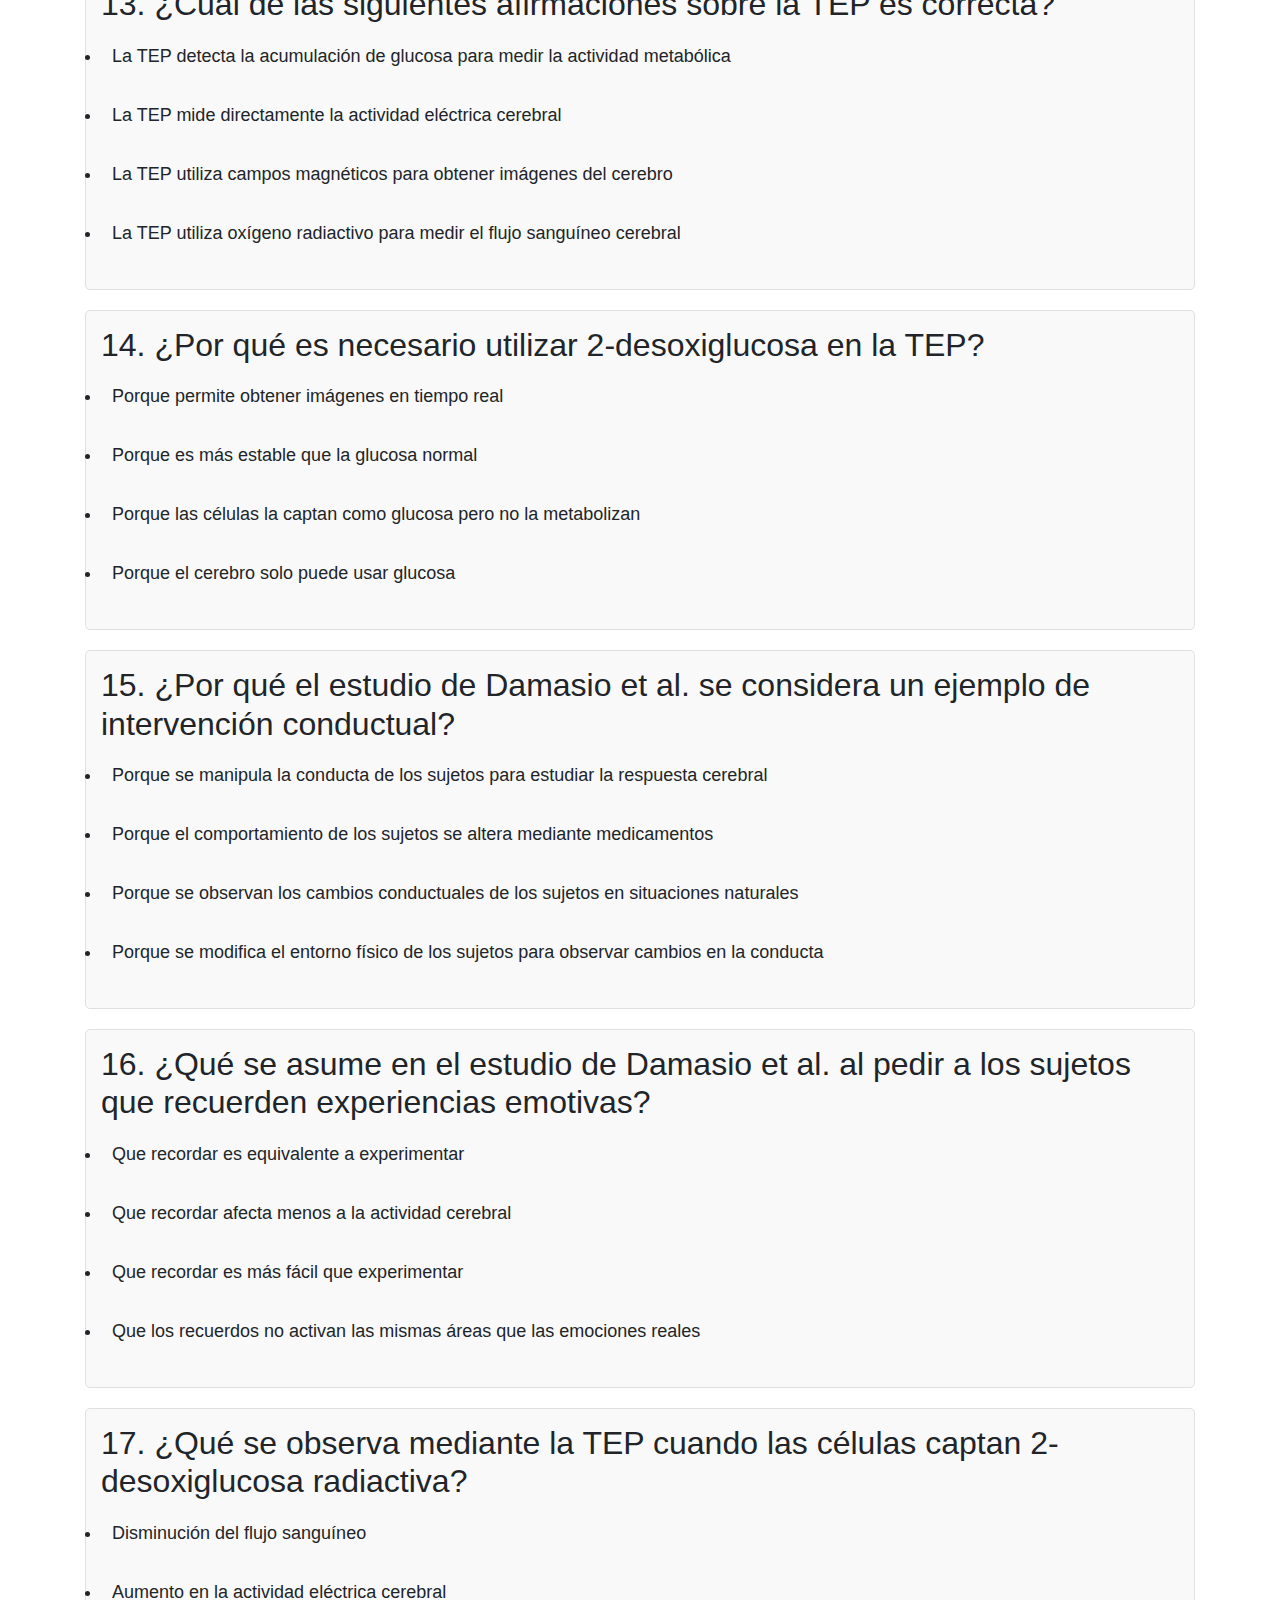
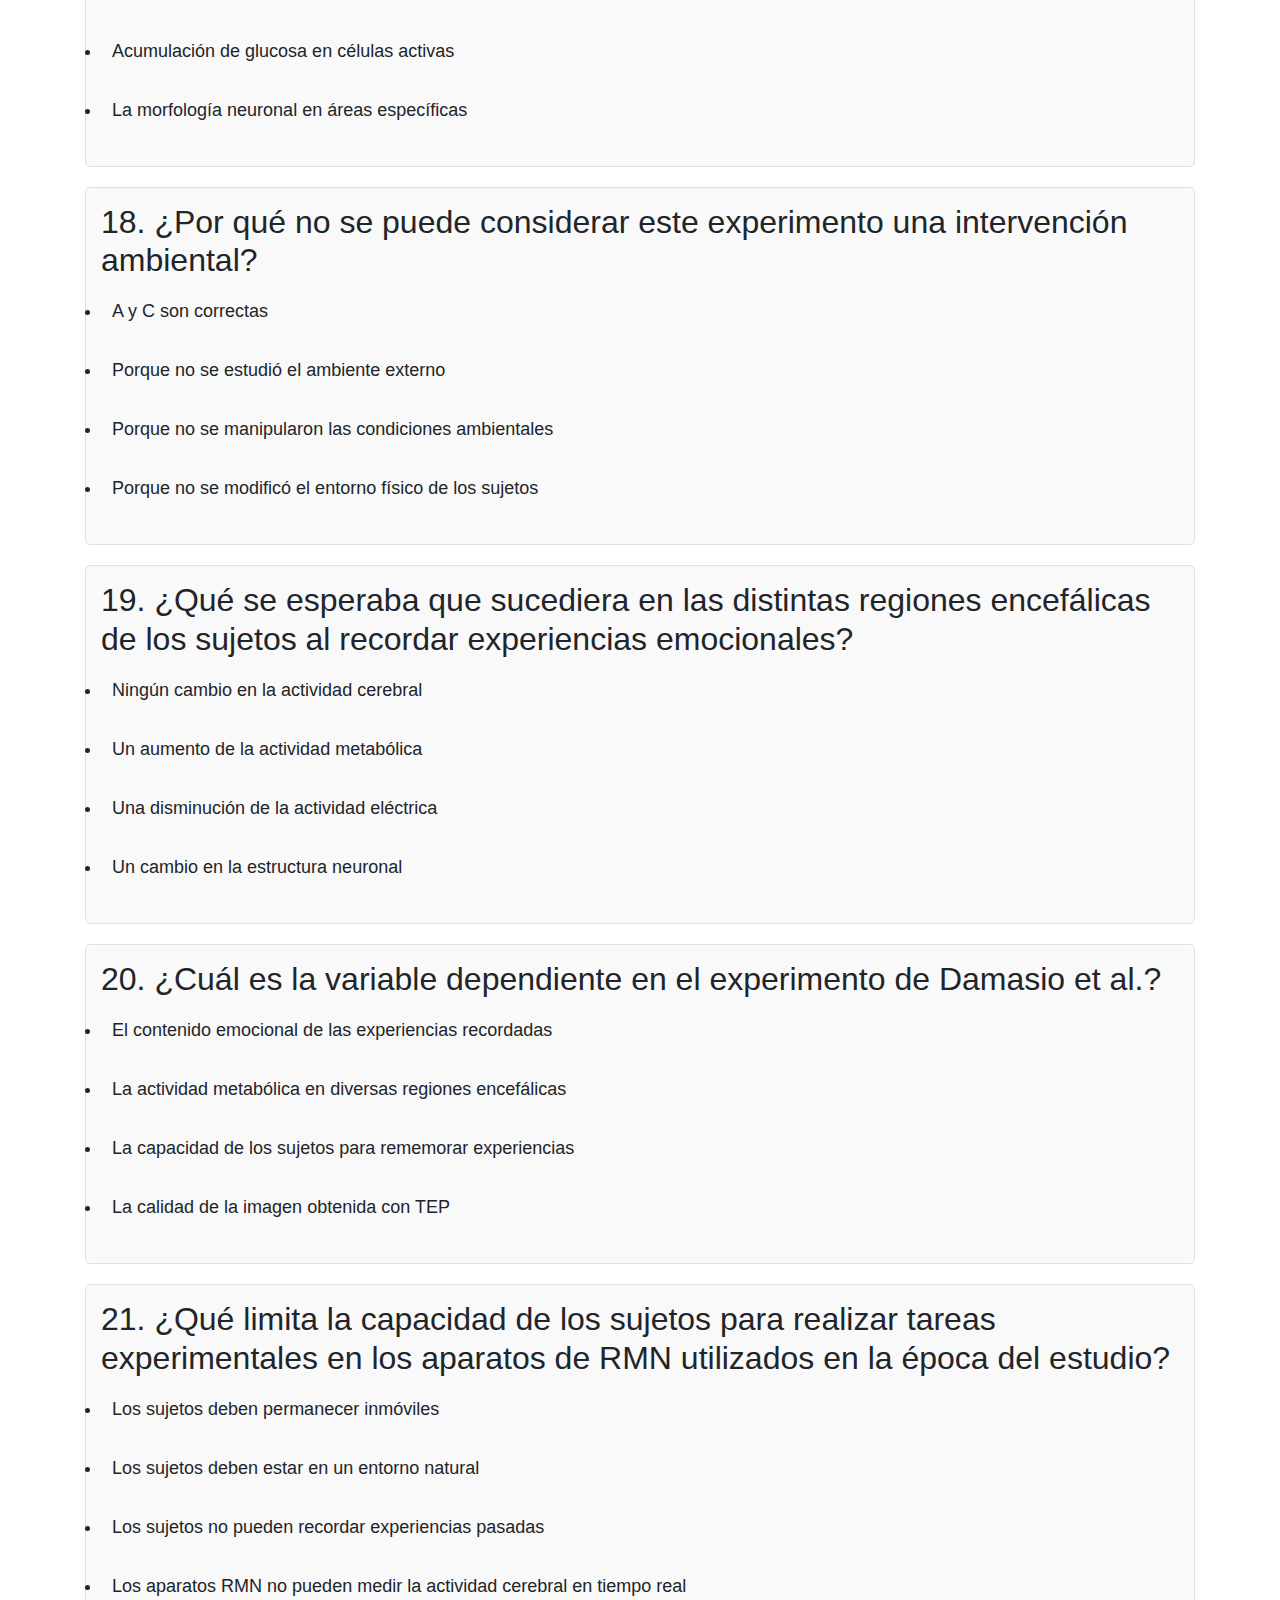
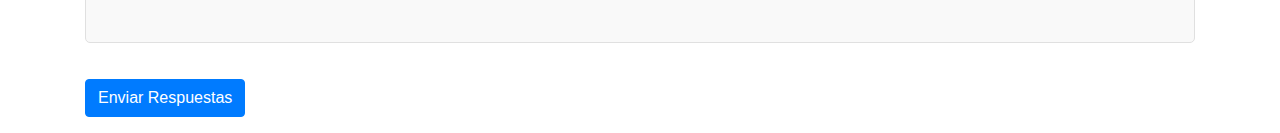
<file: test-01/index.html>
<!DOCTYPE html>
<html lang="es">
<head>
    <meta charset="UTF-8">
    <meta name="viewport" content="width=device-width, initial-scale=1.0">
    <title>Cuestionario Aleatorio</title>
    <!-- Referencia al archivo CSS -->
    <link rel="stylesheet" href="styles/styles.css">
    <!-- Referencia a Bootstrap CSS -->
    <link rel="stylesheet" href="https://stackpath.bootstrapcdn.com/bootstrap/4.5.2/css/bootstrap.min.css">
</head>
<body>
    
    <div class="container mt-5">
        <h1 class="text-center">Tema 01 - Cuestionario 01</h1>

        <h4>En un estudio realizado por Damasio et al. (Damasio A.R, Grabowski T.J., Bechara A., Damasio H., Ponto L.B., Parvizi J., Hichwa R.D. (2000): Subcortical and cortical brain activity during the feeling of self-generated emotions. Nature Neuroscience, 3, 1049-1056) se registró mediante TEP la actividad cerebral mientras se pedía a los sujetos que recordaran detalladamente sus experiencias más emotivas. Se observaron niveles altos de actividad en la corteza del cíngulo, en el hipotálamo y en algunas zonas de la corteza somatosensorial y el mesencéfalo.</h4>

        <div id="quiz" class="mt-4"></div>
        <button class="btn btn-primary mt-3" onclick="checkAnswers()">Enviar Respuestas</button>
        <div id="resultado" class="resultado mt-3"></div>
    </div>

    <!-- Referencia al archivo JavaScript -->
    <script src="js/main.js"></script>
</body>
</html>
</file>
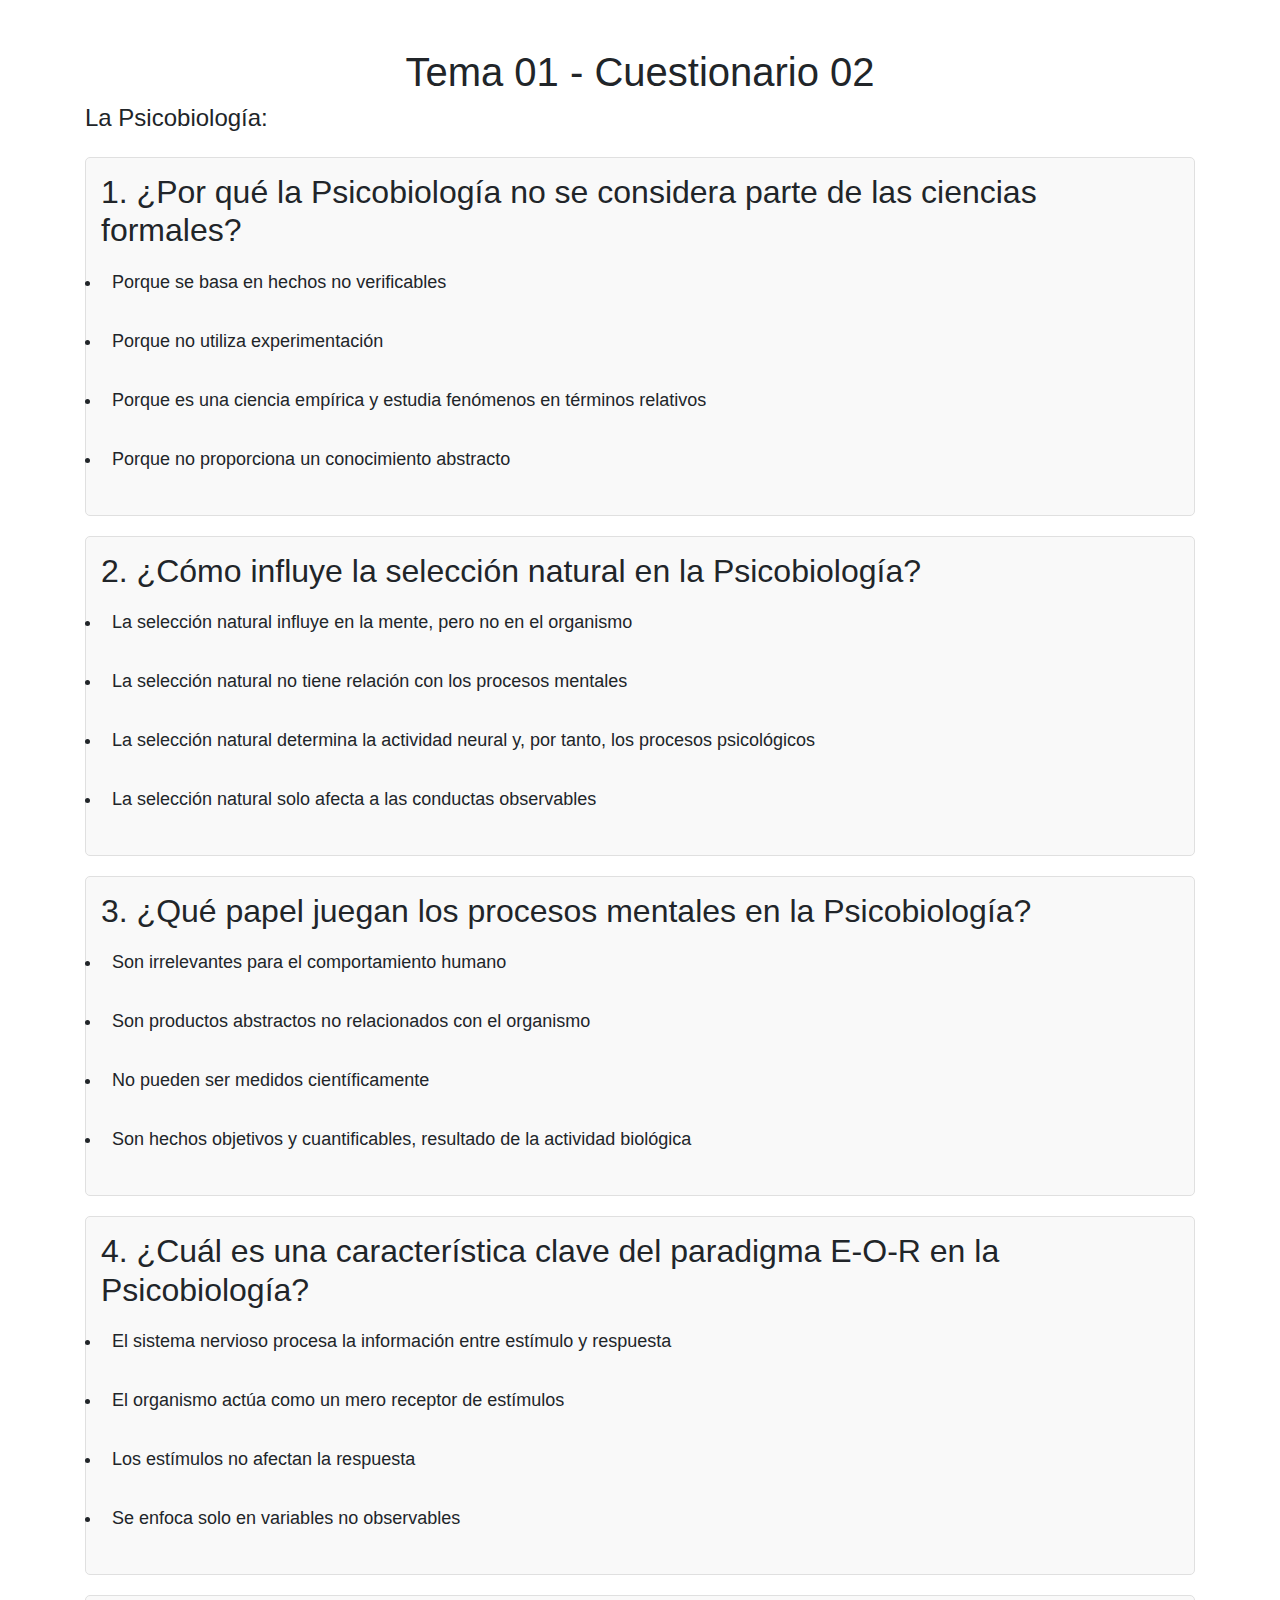
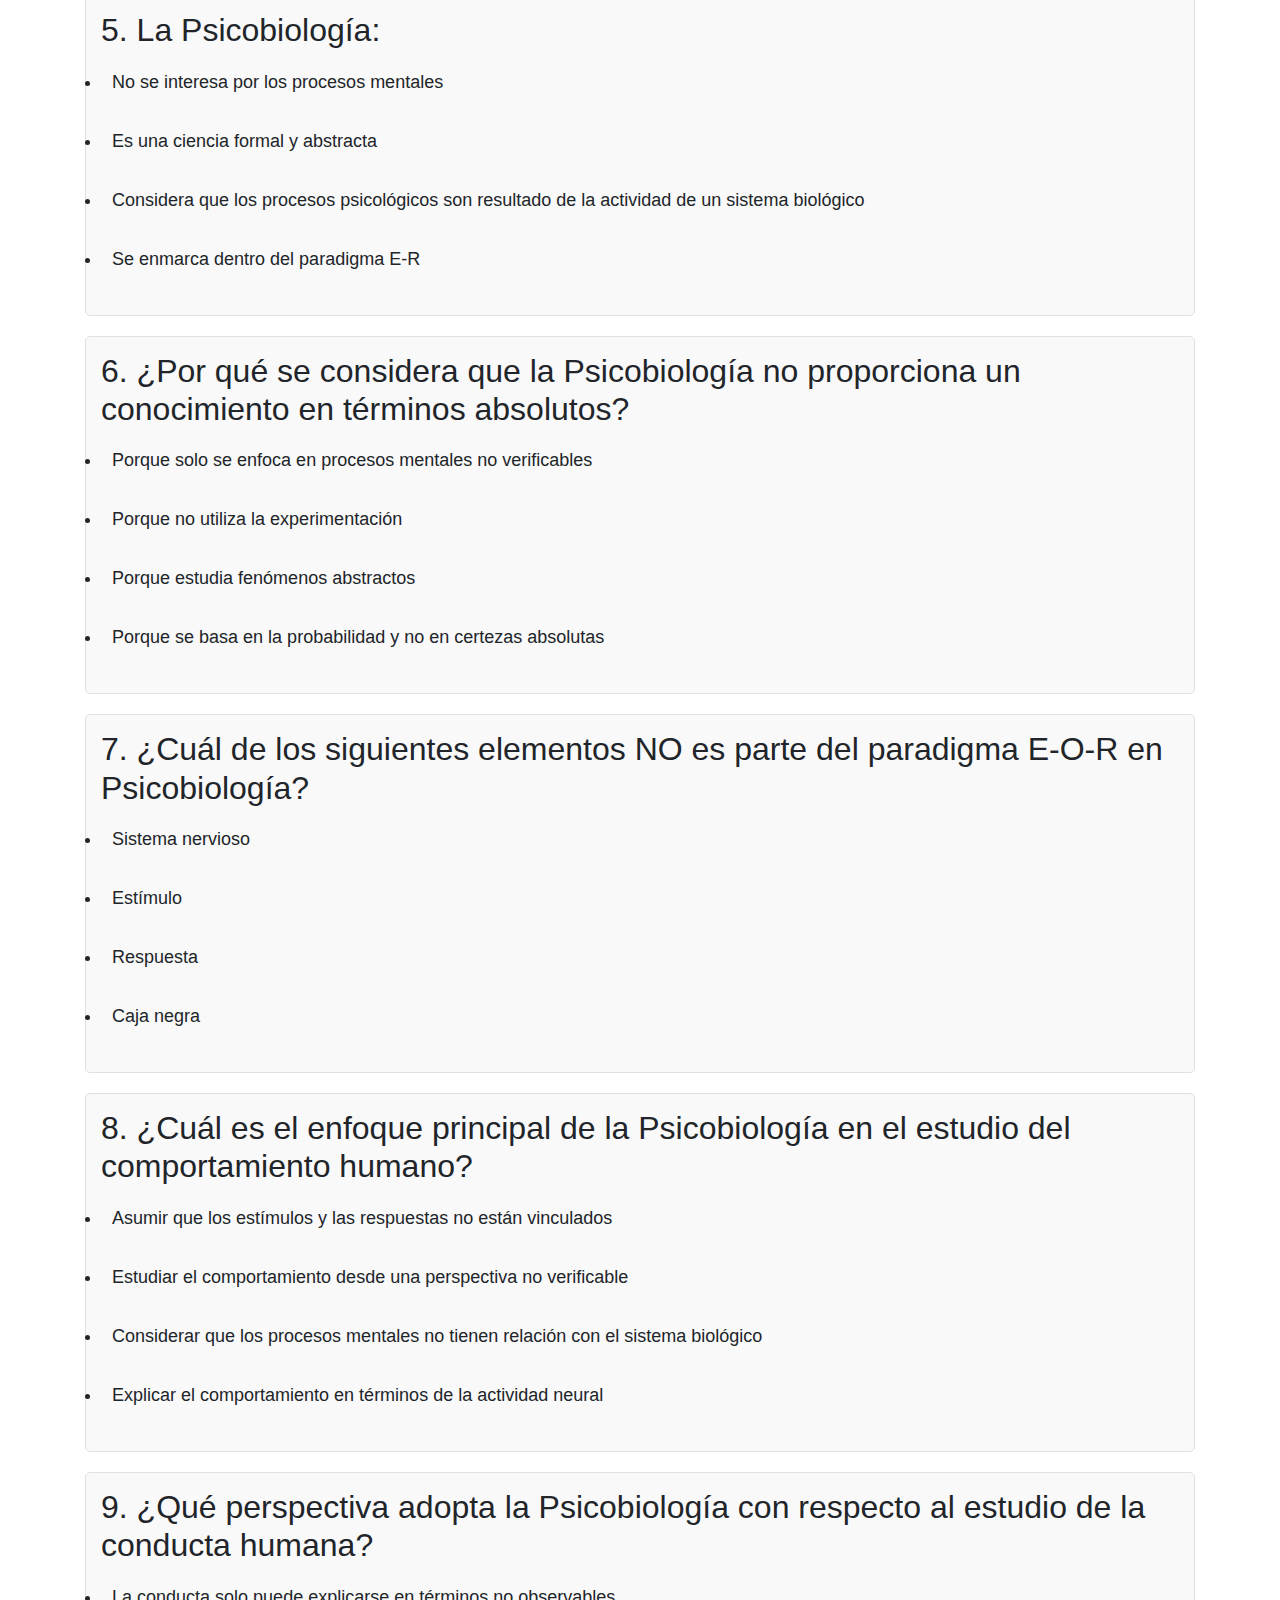
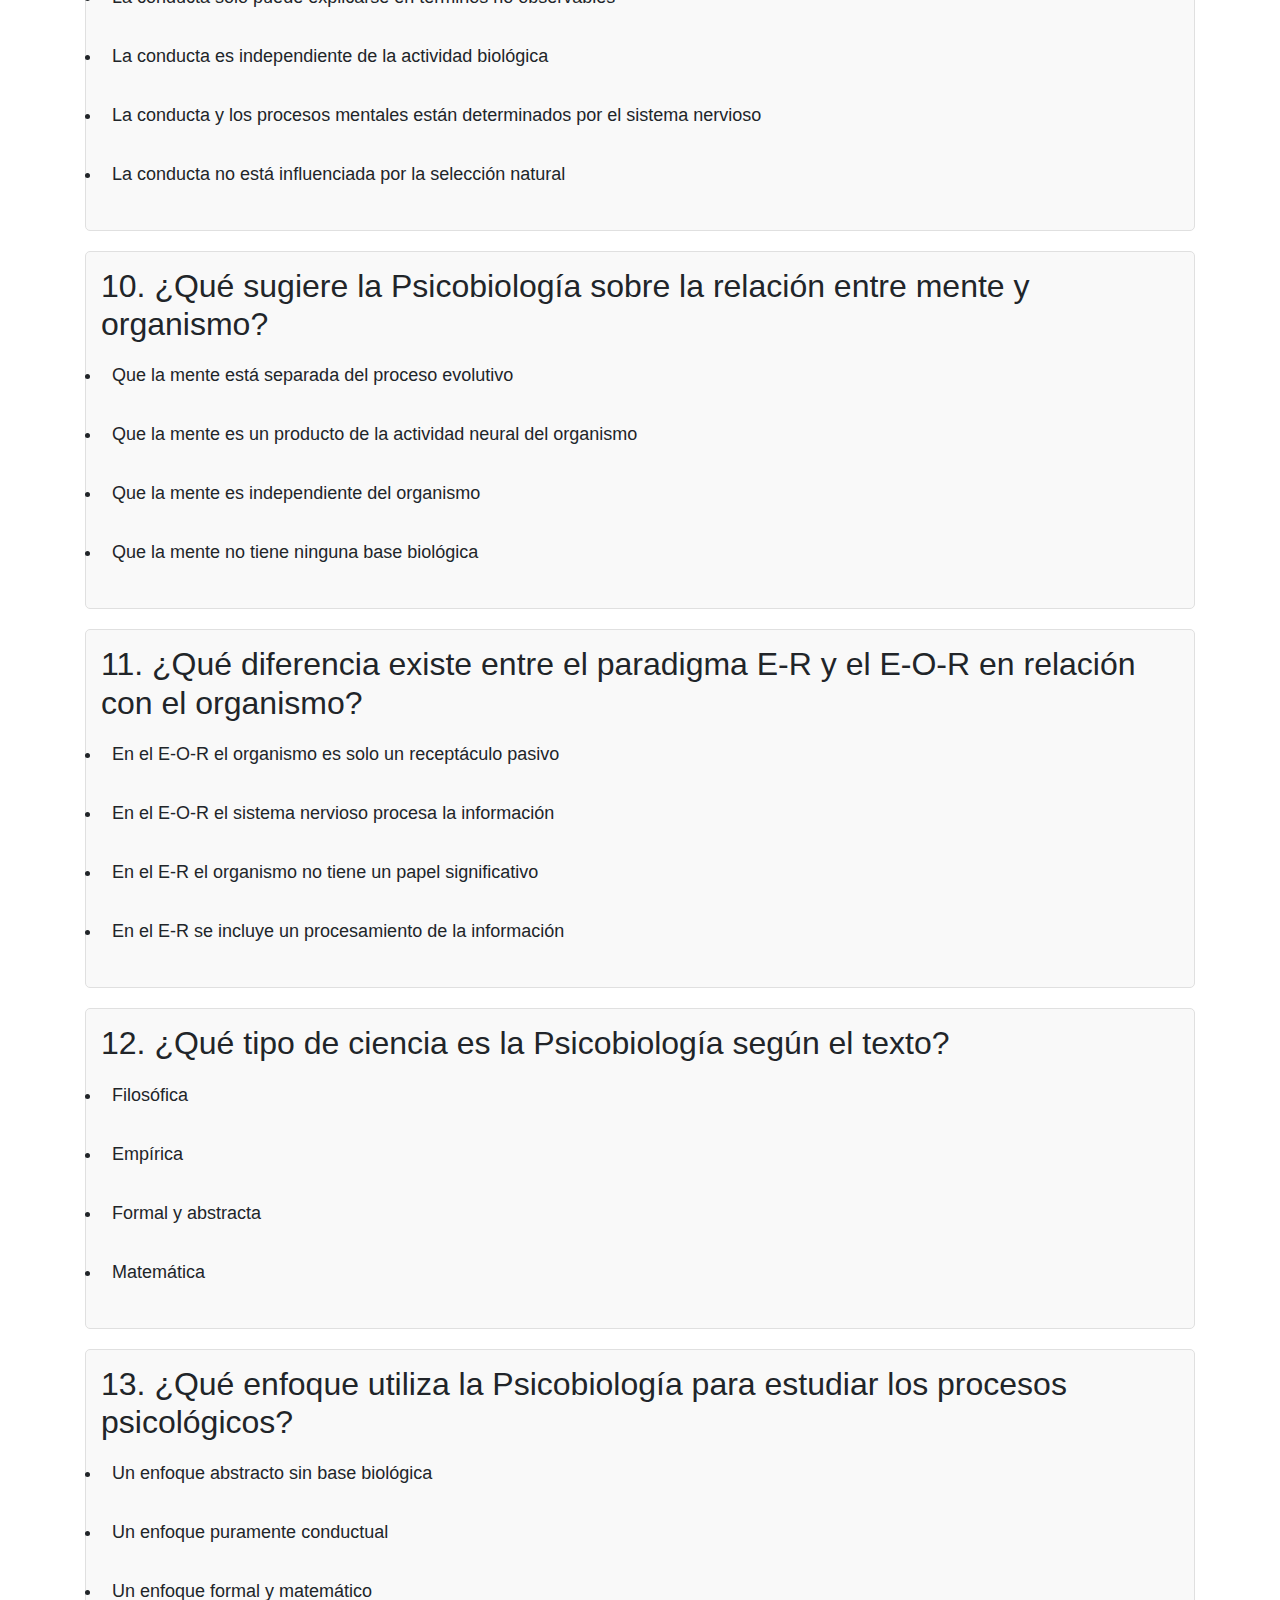
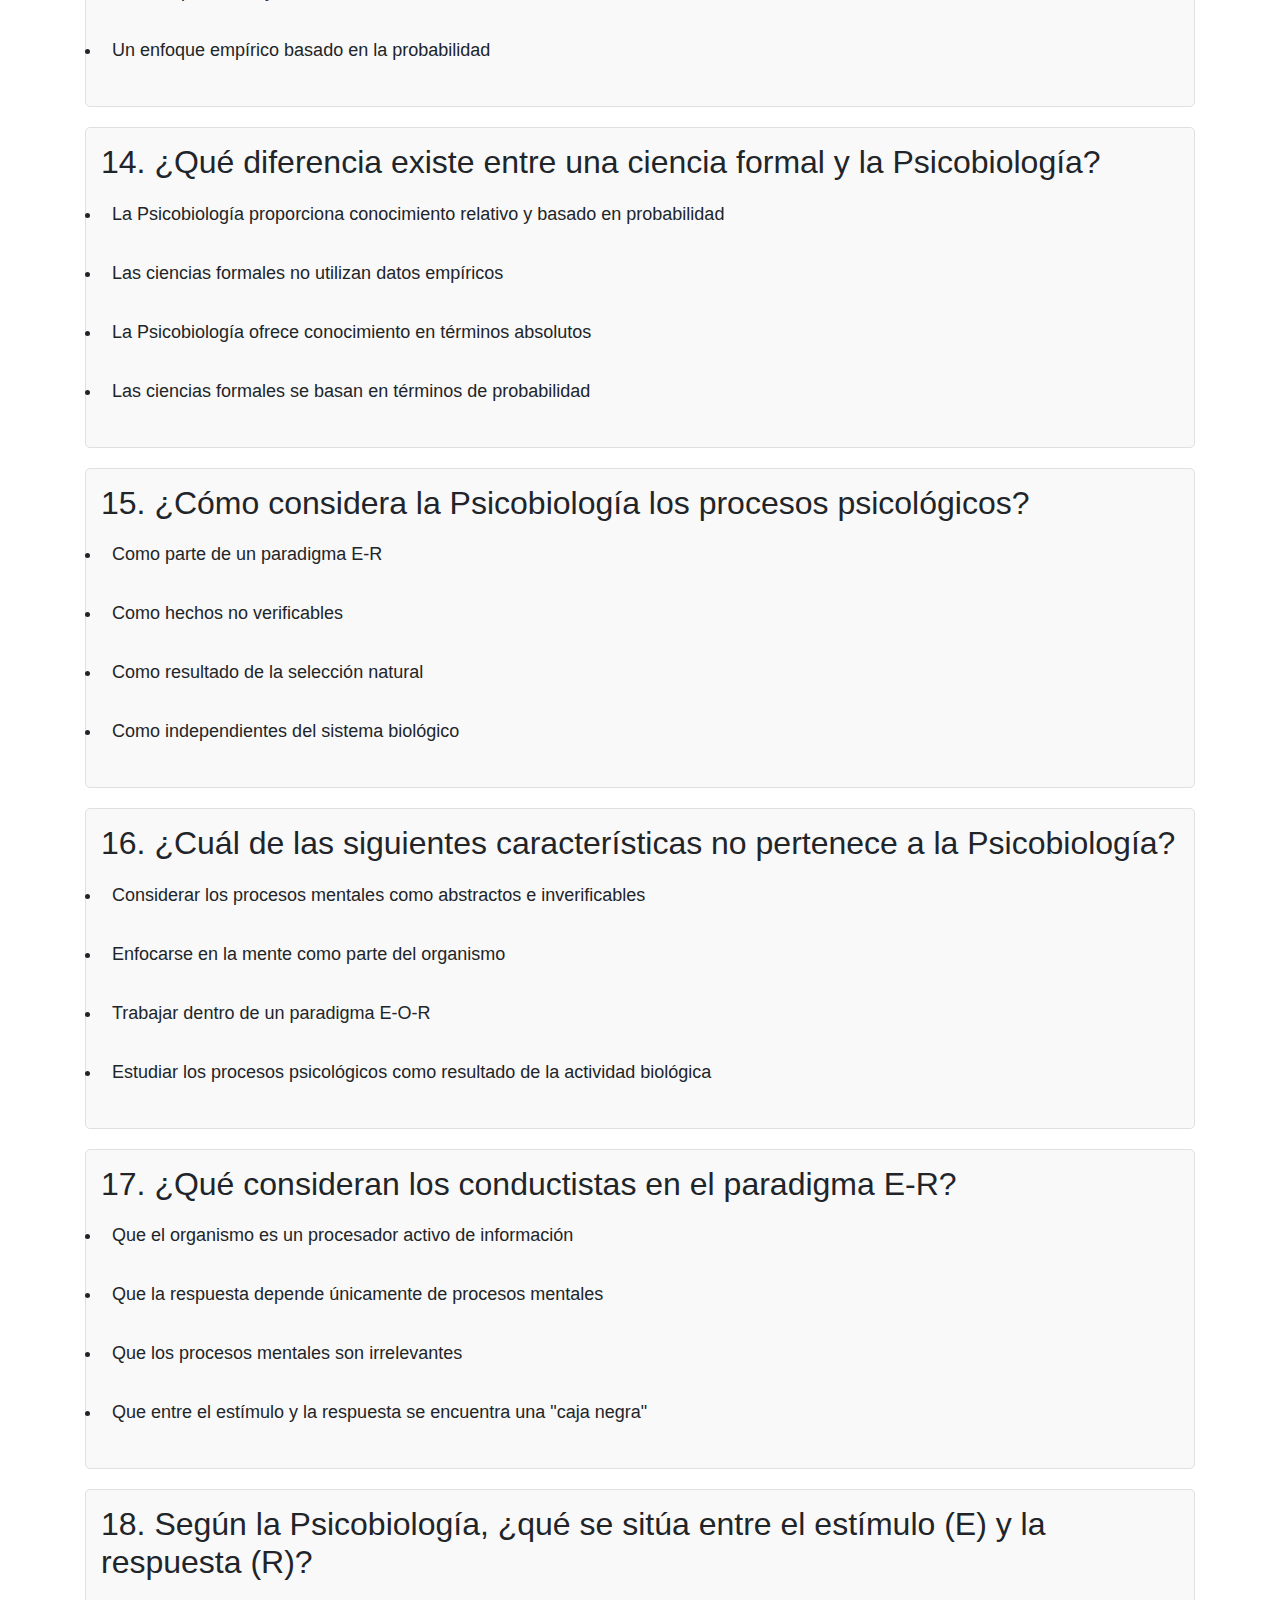
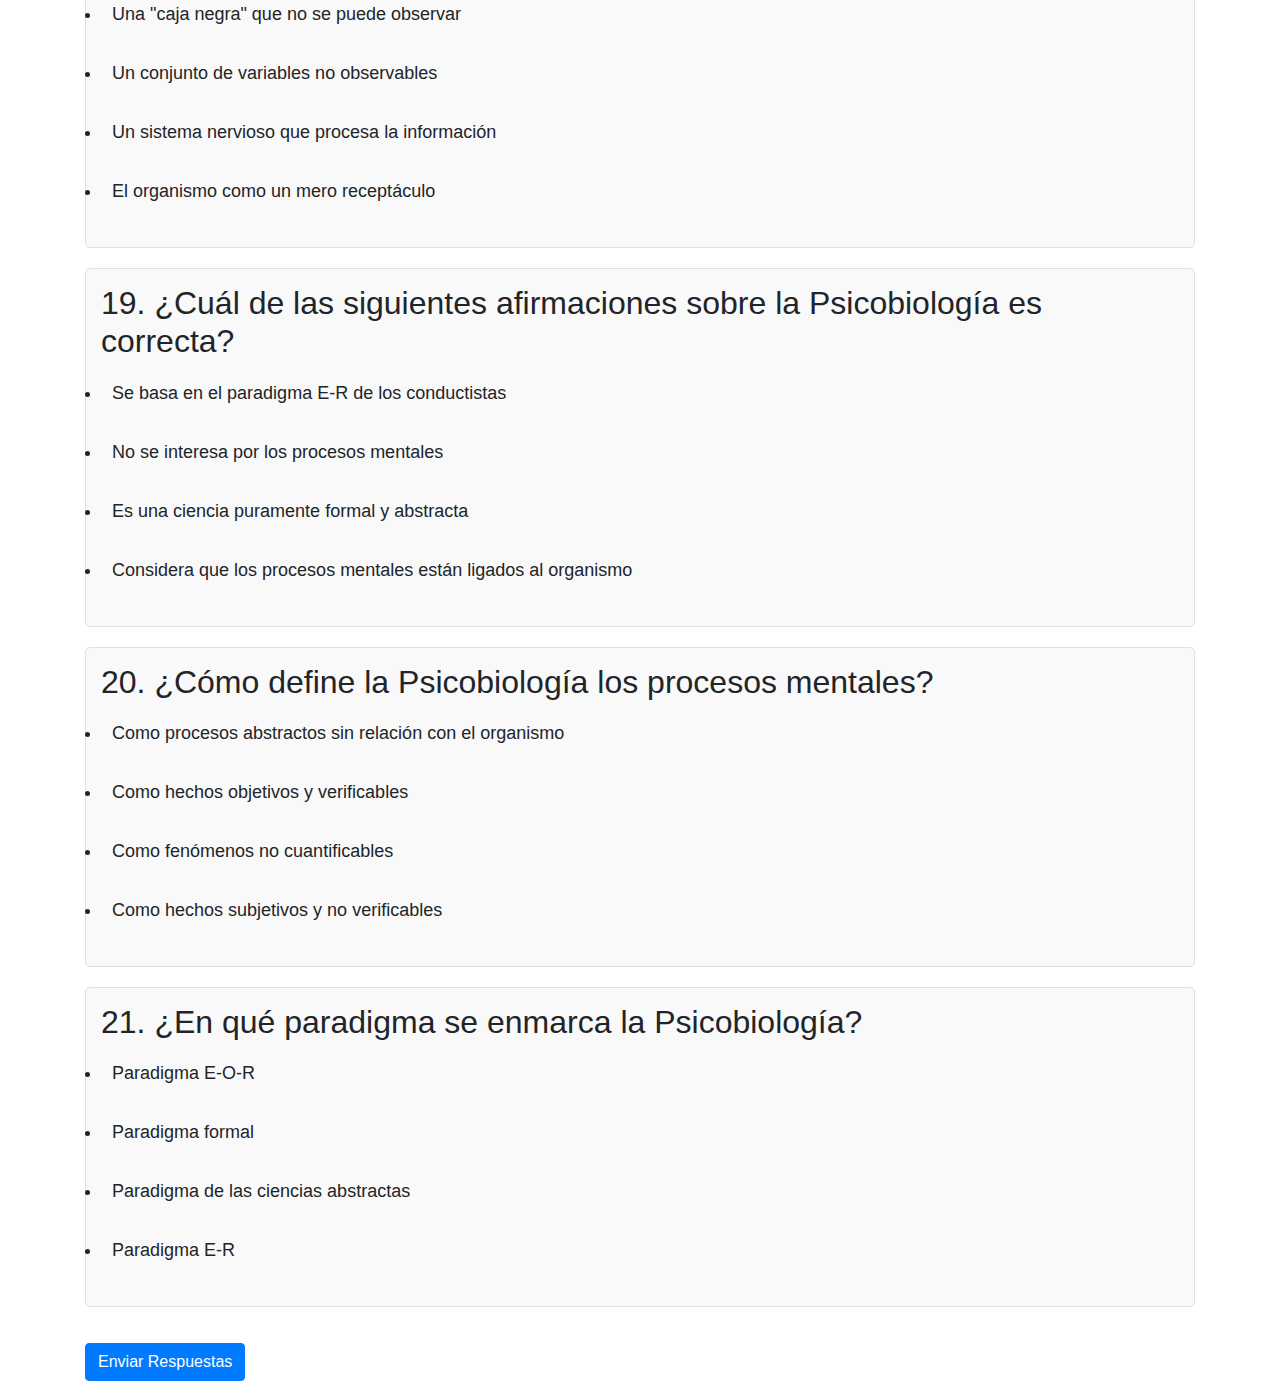
<file: test-02/index.html>
<!DOCTYPE html>
<html lang="es">
<head>
    <meta charset="UTF-8">
    <meta name="viewport" content="width=device-width, initial-scale=1.0">
    <title>Cuestionario Aleatorio</title>
    <!-- Referencia al archivo CSS -->
    <link rel="stylesheet" href="styles/styles.css">
    <!-- Referencia a Bootstrap CSS -->
    <link rel="stylesheet" href="https://stackpath.bootstrapcdn.com/bootstrap/4.5.2/css/bootstrap.min.css">
</head>
<body>
    
    <div class="container mt-5">
        <h1 class="text-center">Tema 01 - Cuestionario 02</h1>

        <h4>La Psicobiología:</h4>

        <div id="quiz" class="mt-4"></div>
        <button class="btn btn-primary mt-3" onclick="checkAnswers()">Enviar Respuestas</button>
        <div id="resultado" class="resultado mt-3"></div>
    </div>

    <!-- Referencia al archivo JavaScript -->
    <script src="js/main.js"></script>
</body>
</html>
</file>
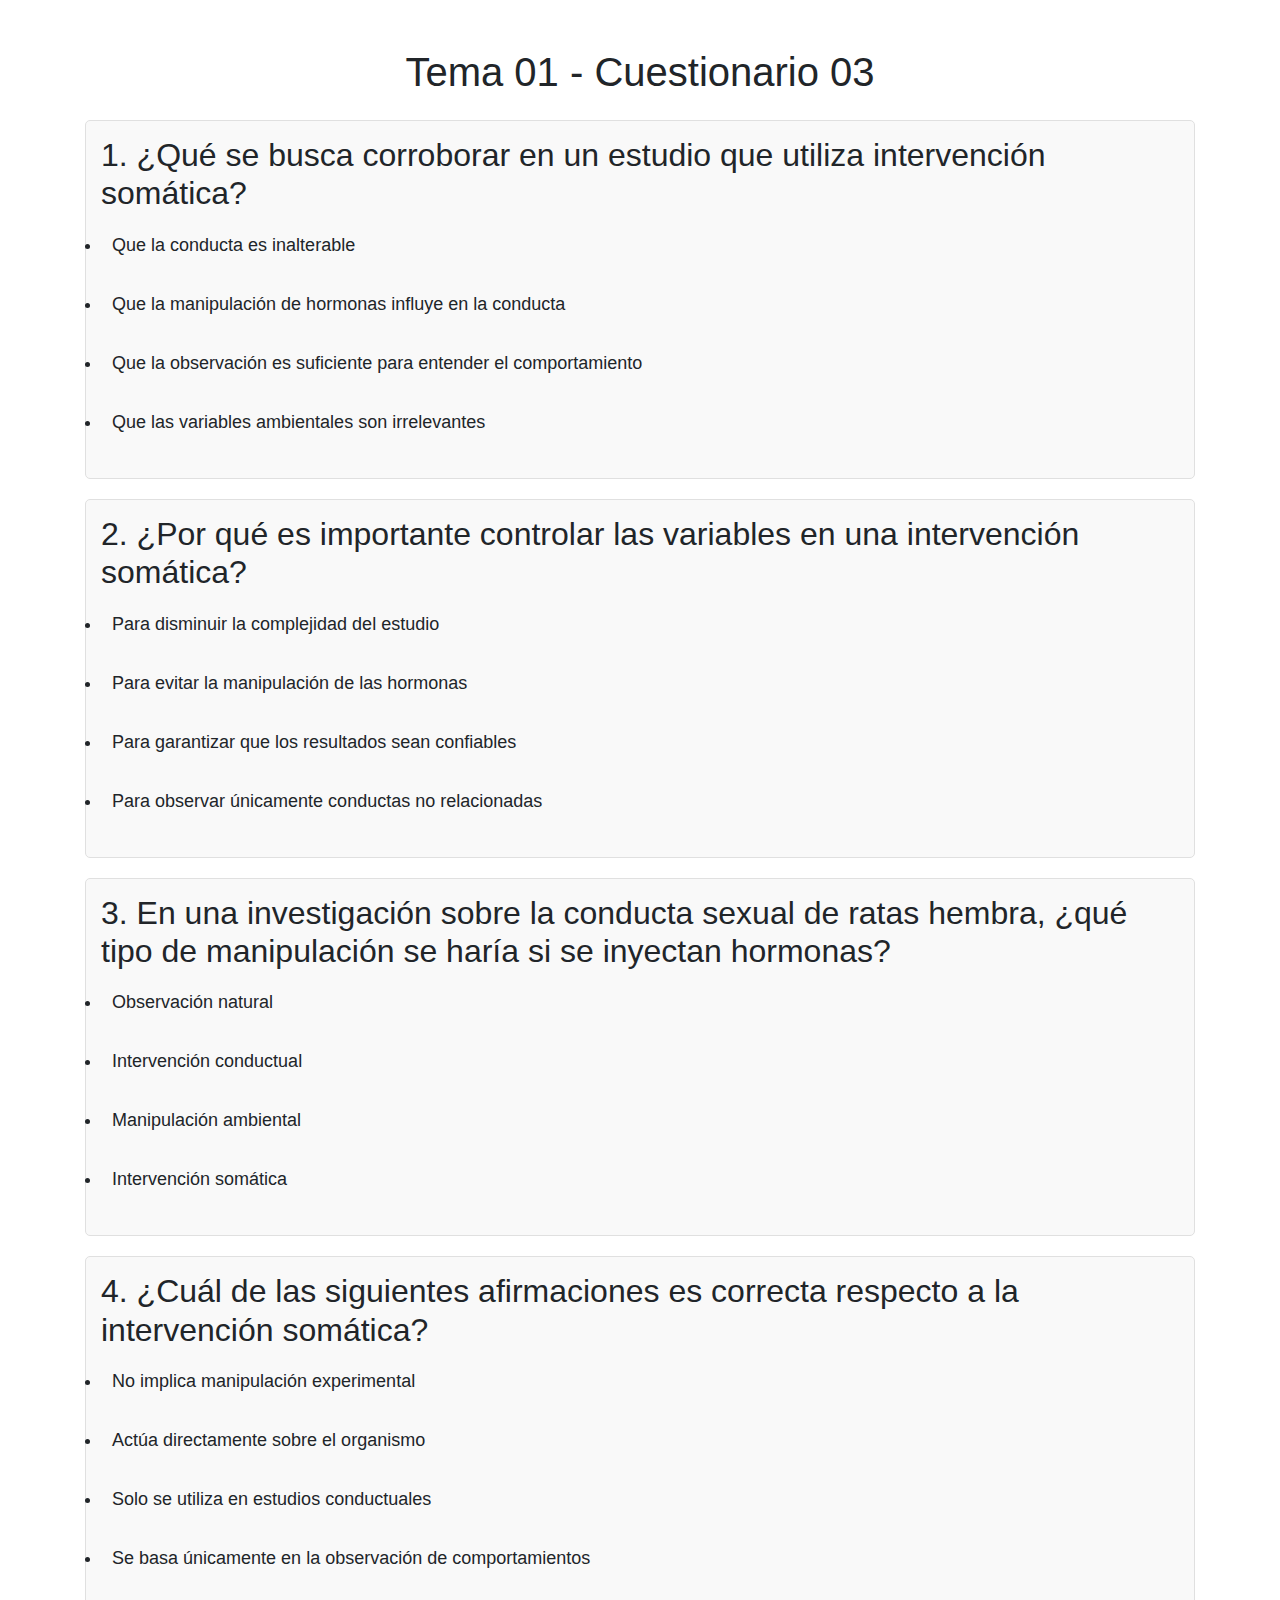
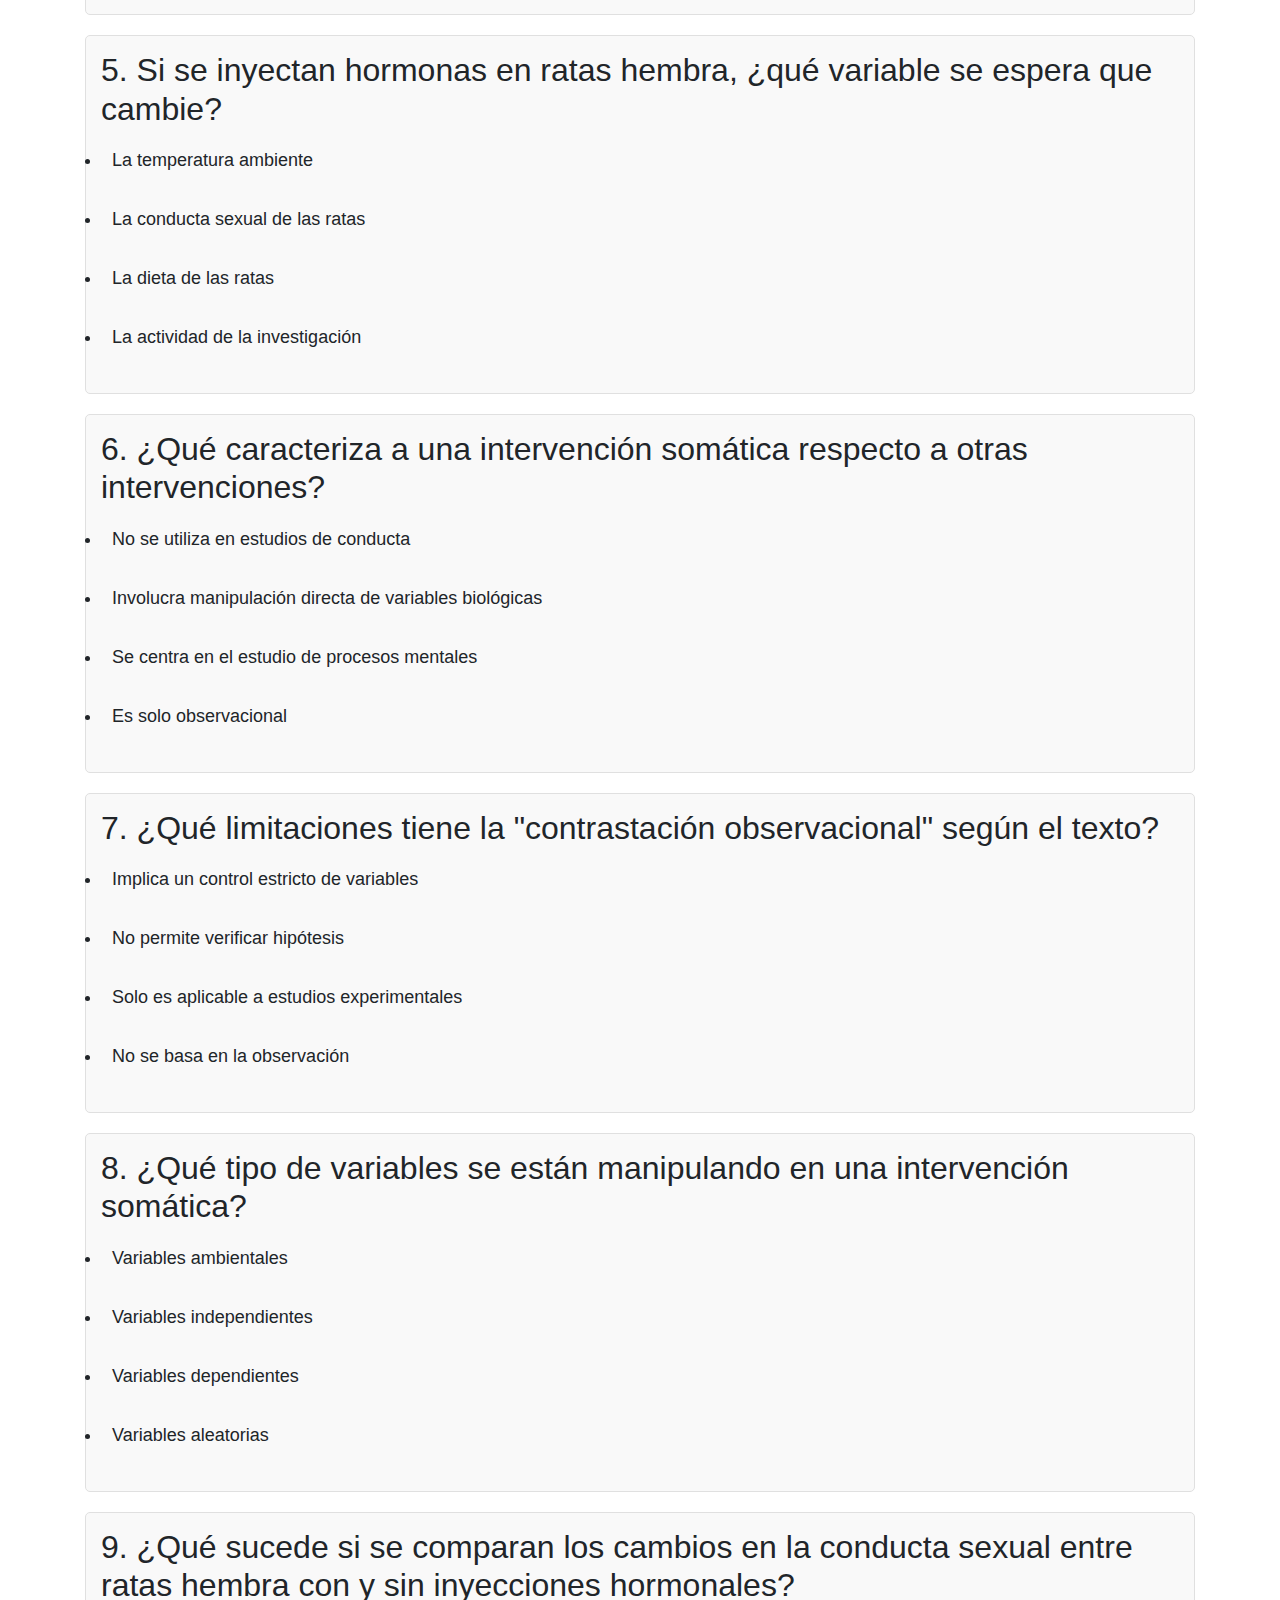
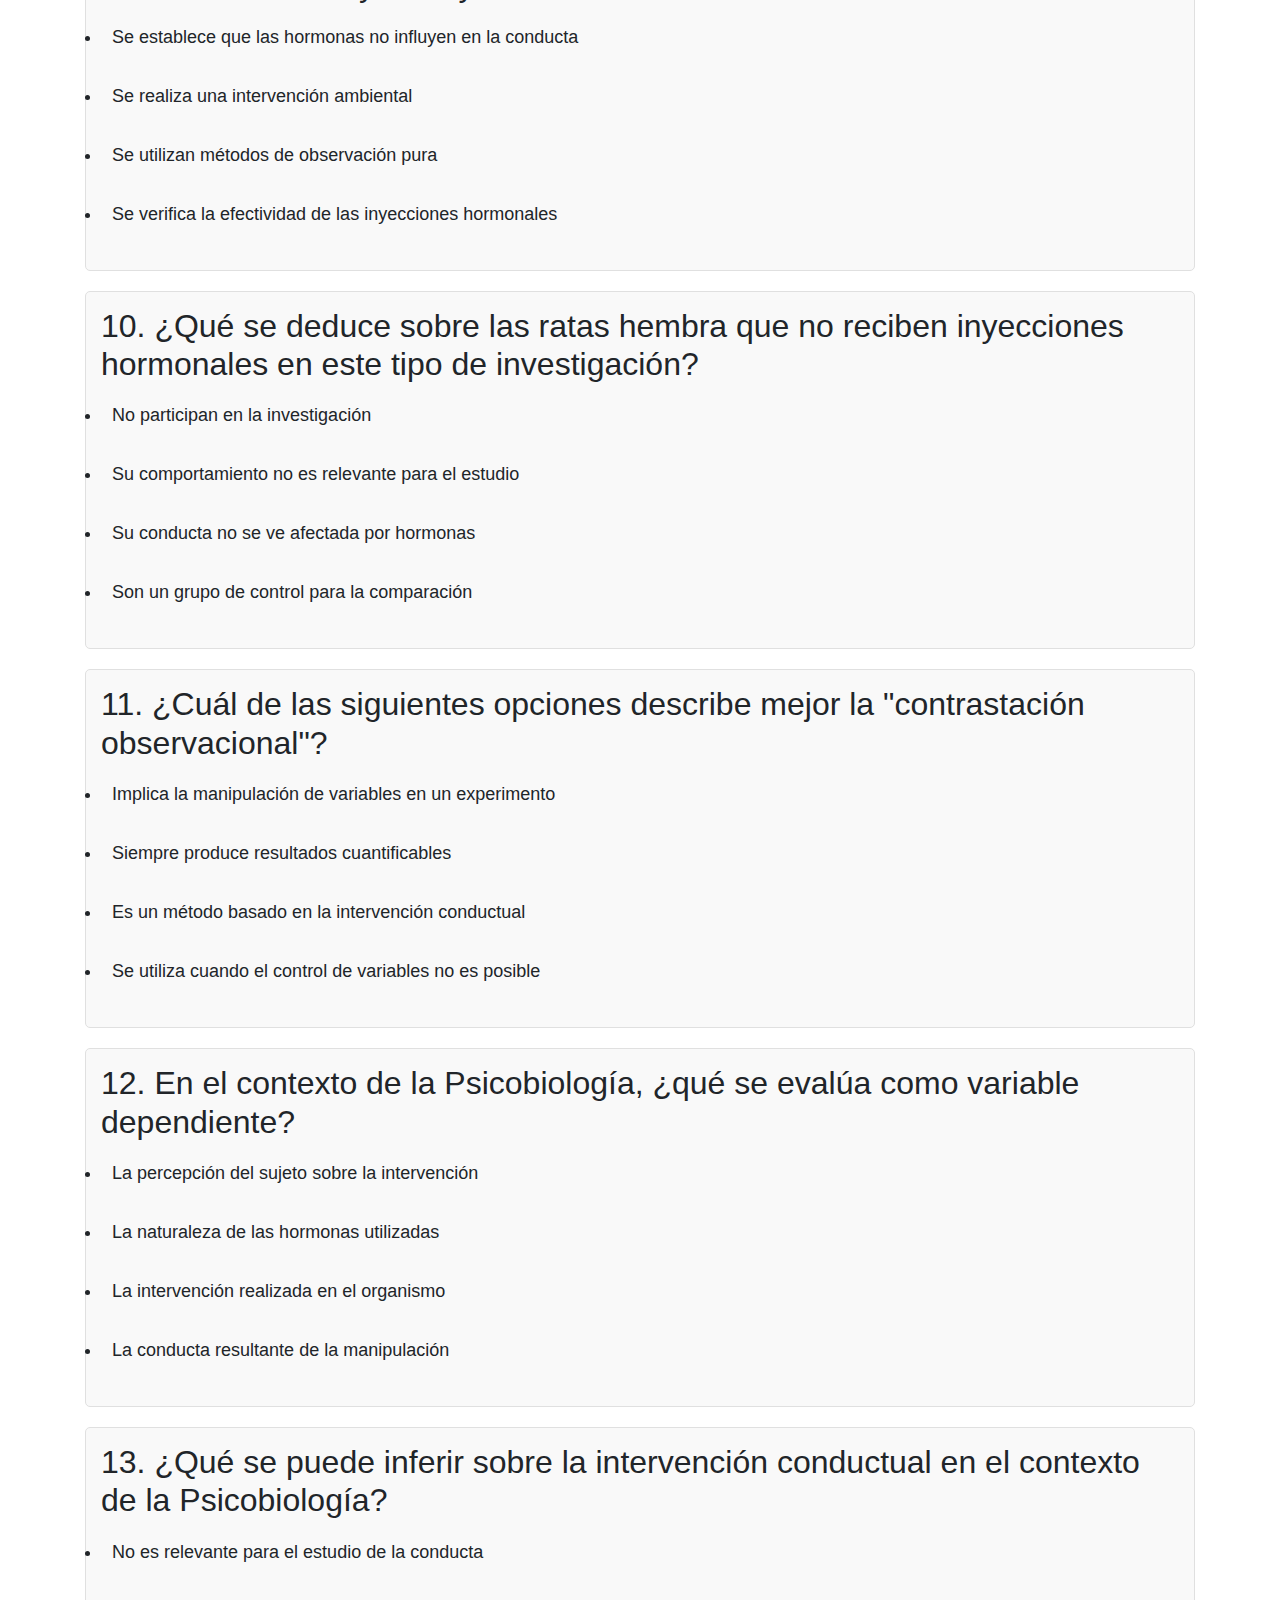
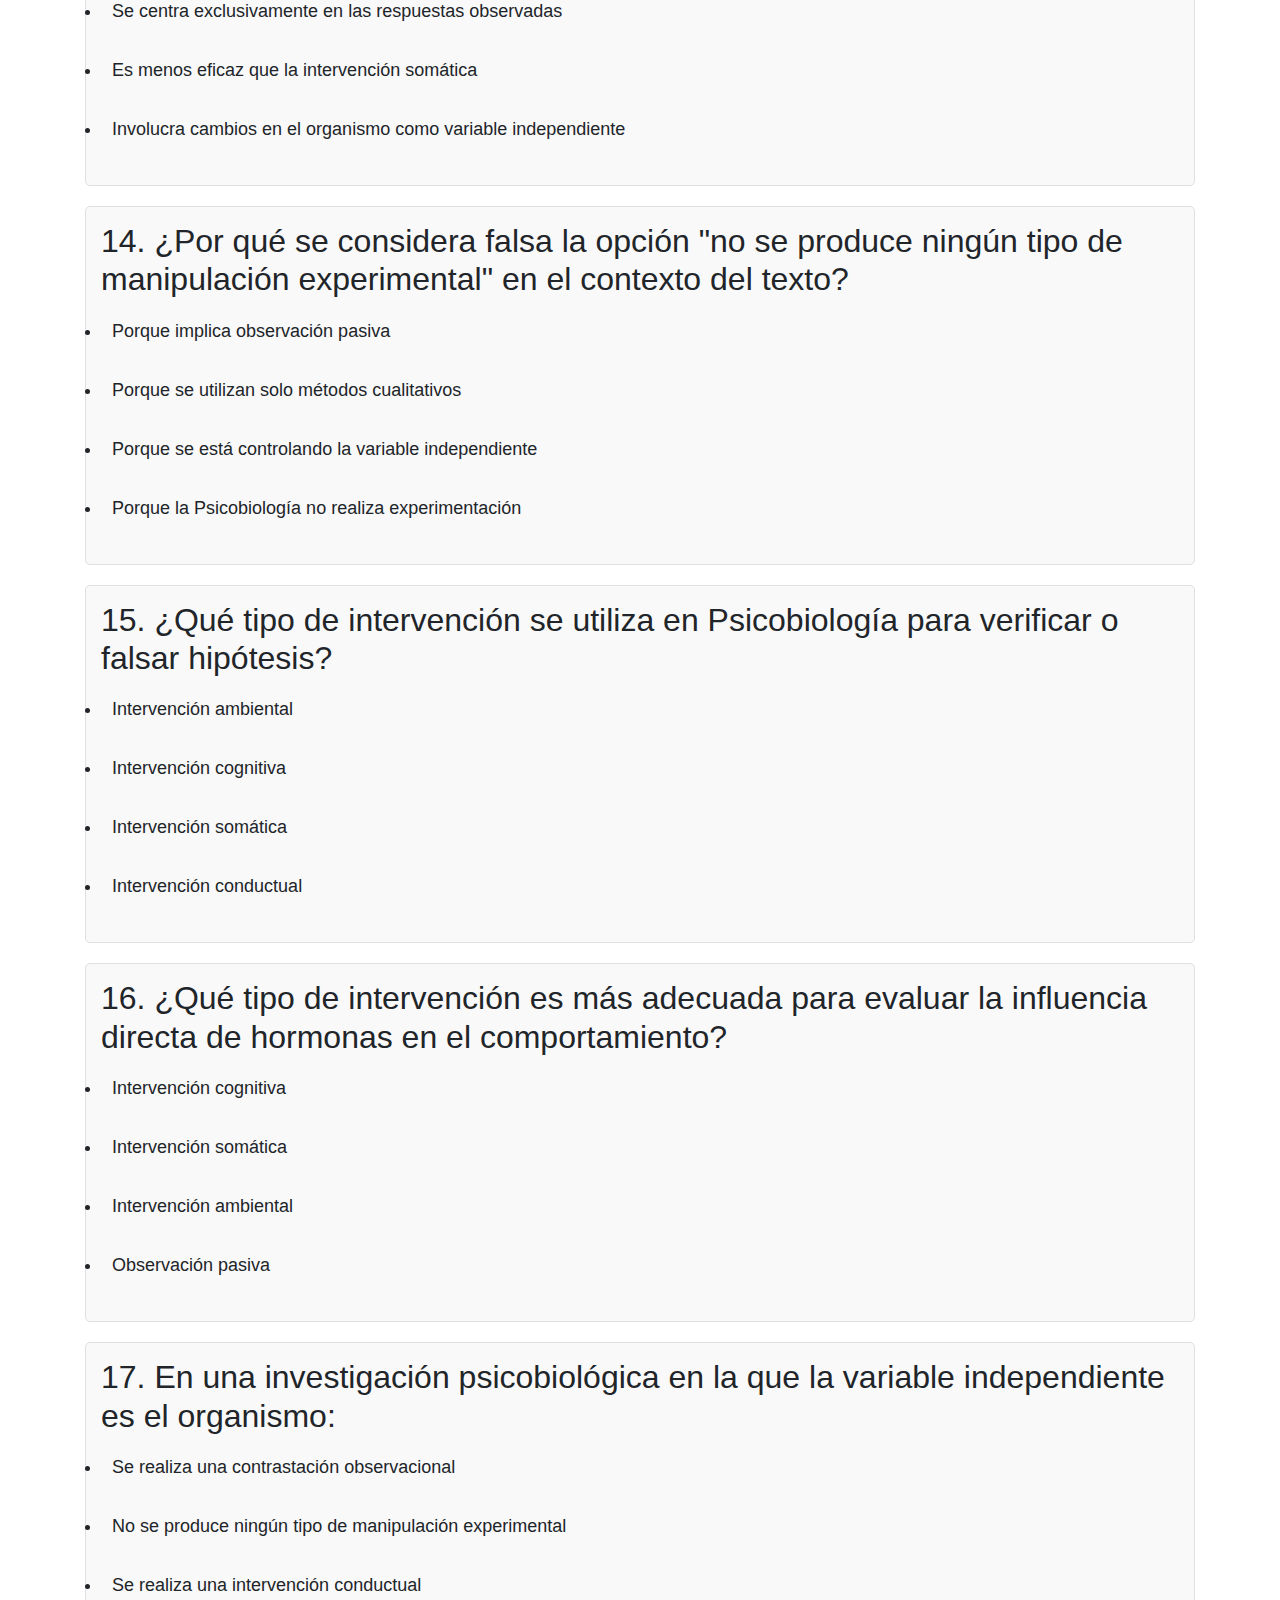
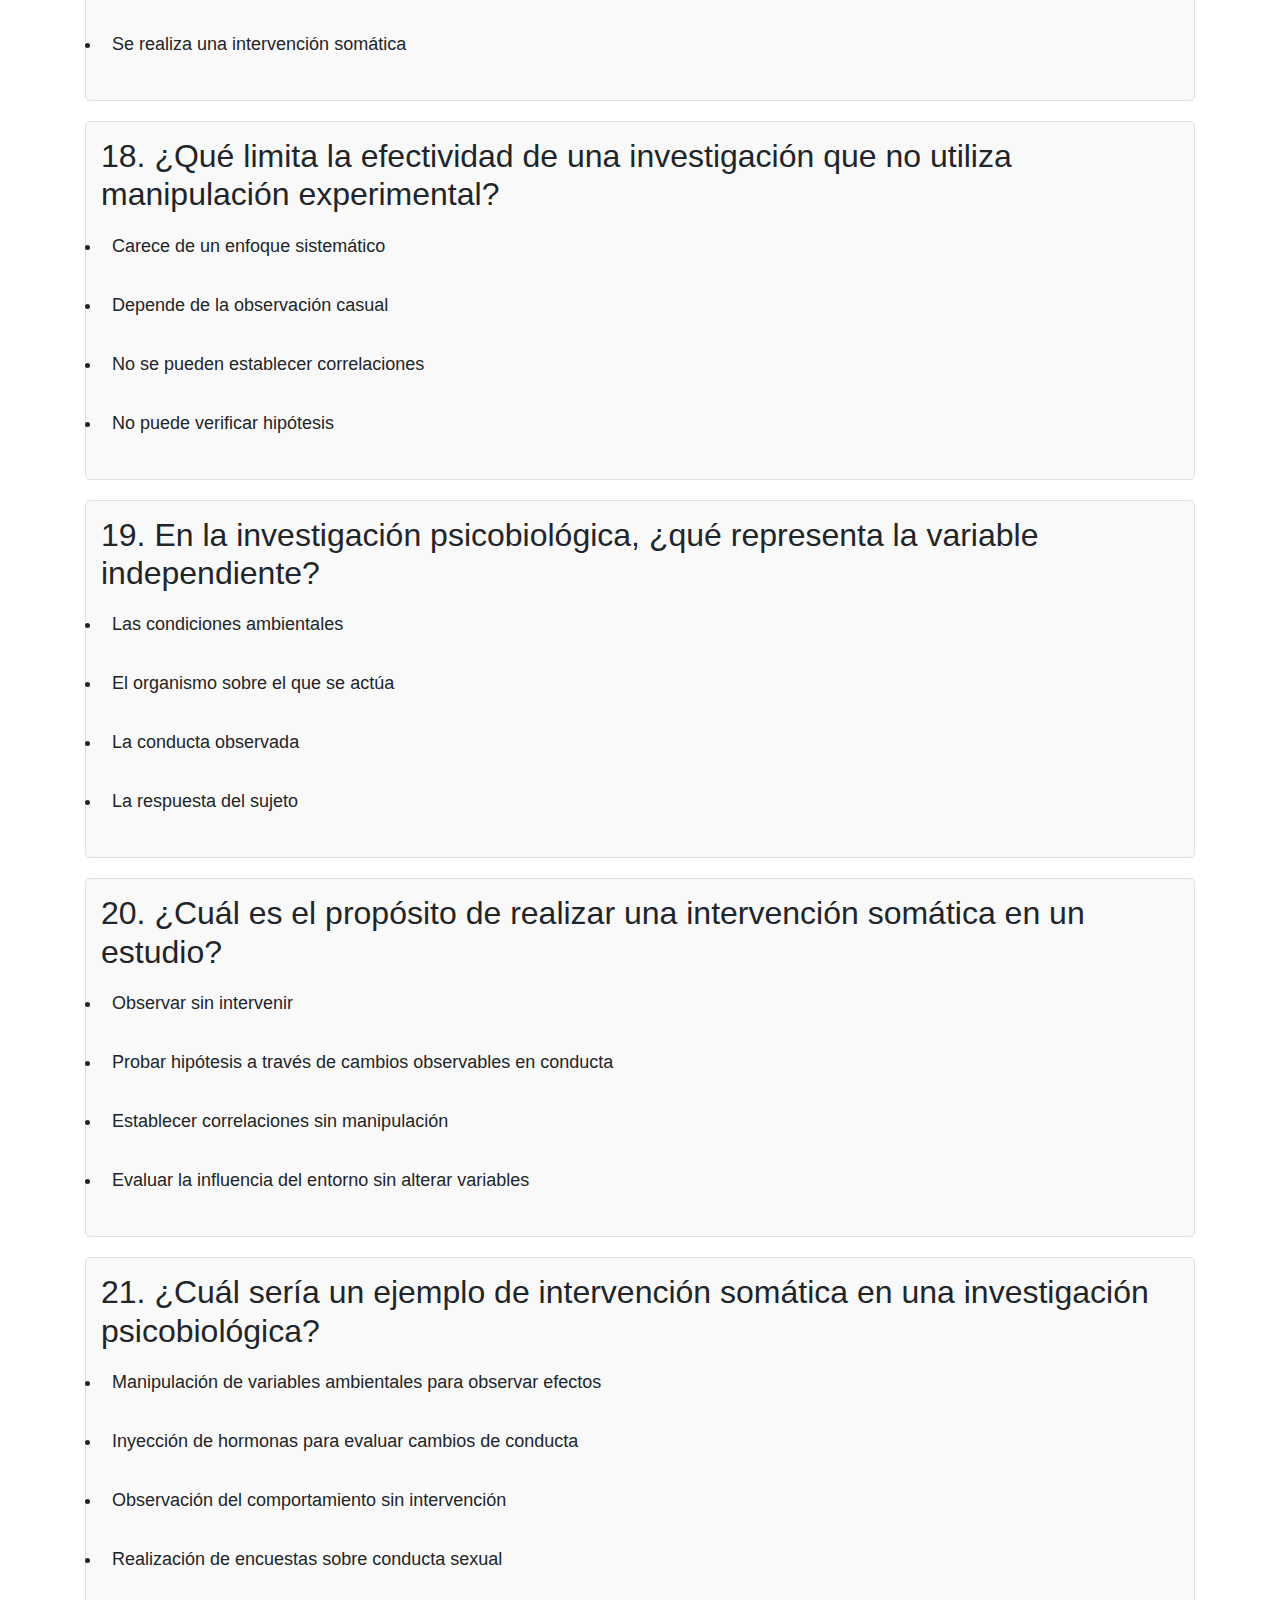
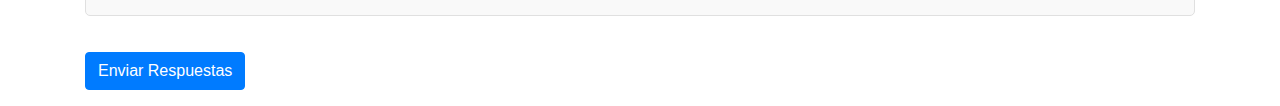
<file: test-03/index.html>
<!DOCTYPE html>
<html lang="es">
<head>
    <meta charset="UTF-8">
    <meta name="viewport" content="width=device-width, initial-scale=1.0">
    <title>Cuestionario Aleatorio</title>
    <!-- Referencia al archivo CSS -->
    <link rel="stylesheet" href="styles/styles.css">
    <!-- Referencia a Bootstrap CSS -->
    <link rel="stylesheet" href="https://stackpath.bootstrapcdn.com/bootstrap/4.5.2/css/bootstrap.min.css">
</head>
<body>
    
    <div class="container mt-5">
        <h1 class="text-center">Tema 01 - Cuestionario 03</h1>

        <!-- <h4></h4> -->

        <div id="quiz" class="mt-4"></div>
        <button class="btn btn-primary mt-3" onclick="checkAnswers()">Enviar Respuestas</button>
        <div id="resultado" class="resultado mt-3"></div>
    </div>

    <!-- Referencia al archivo JavaScript -->
    <script src="js/main.js"></script>
</body>
</html>
</file>
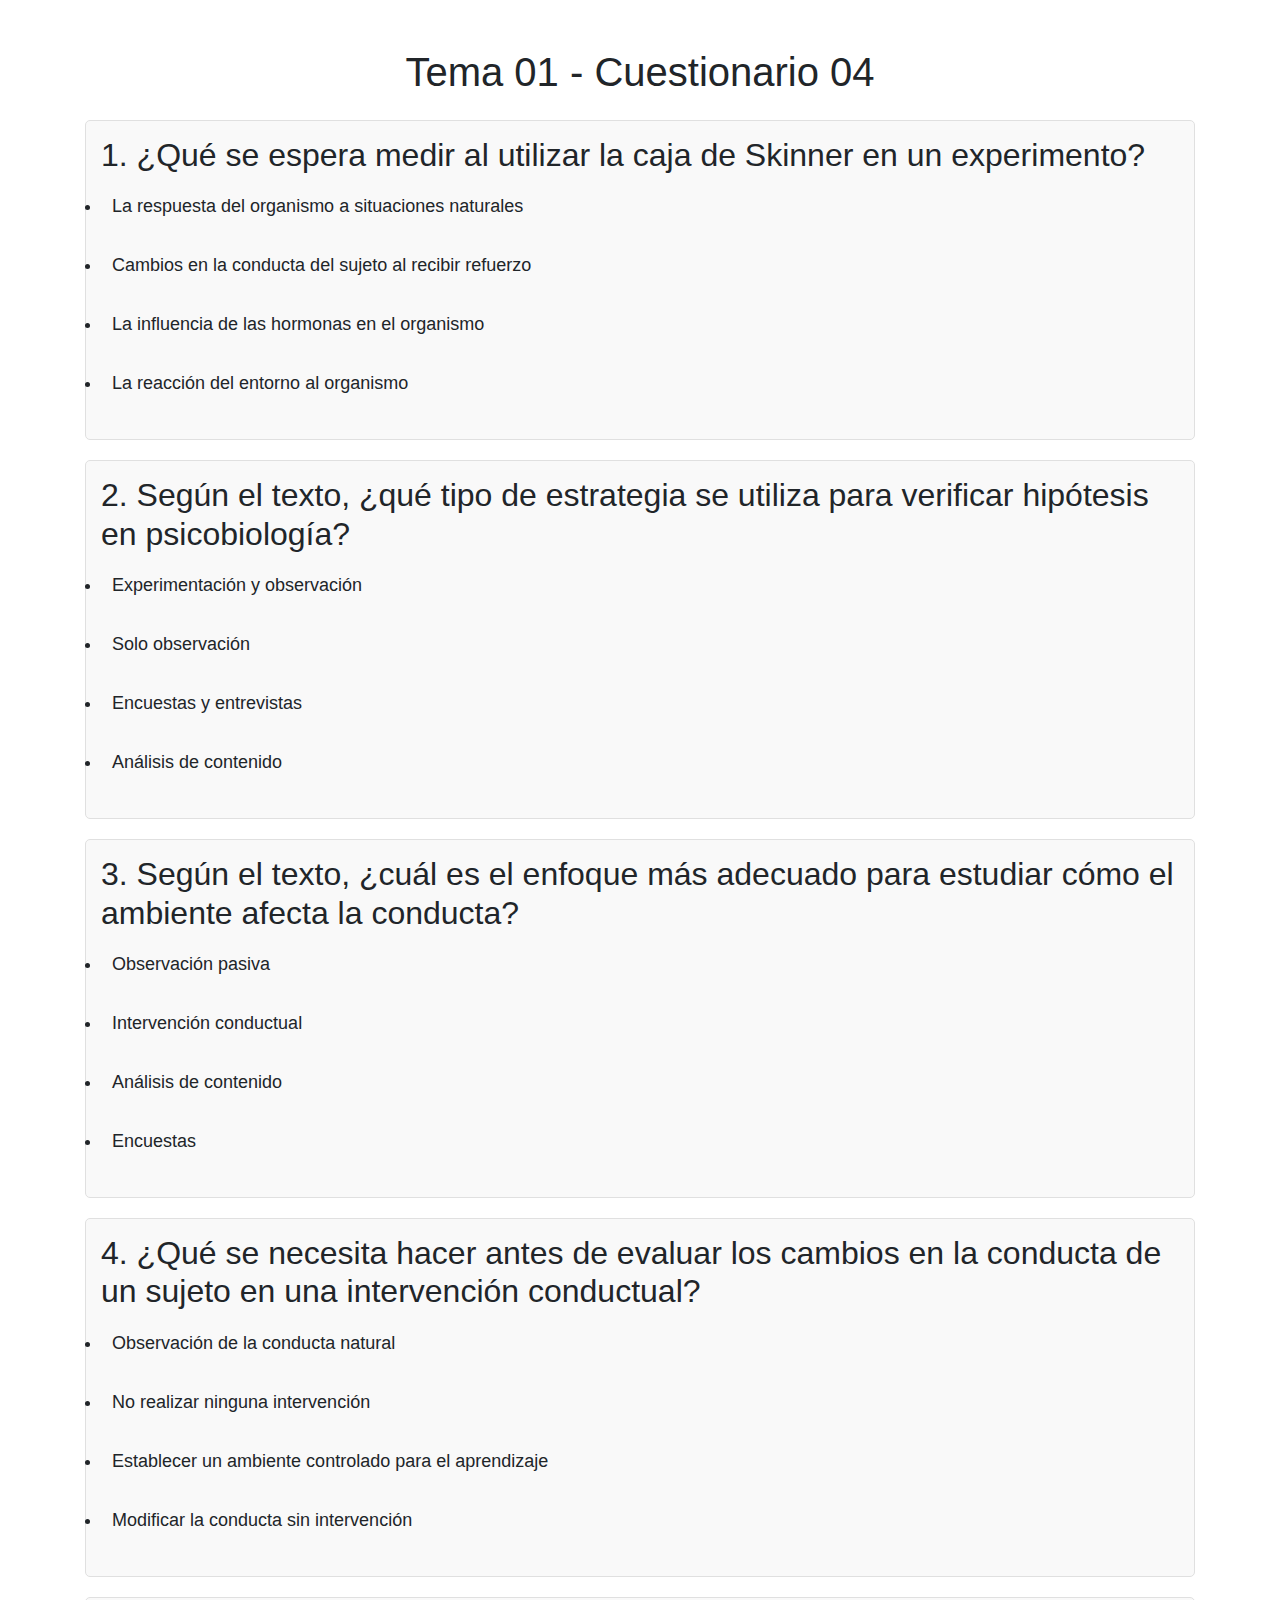
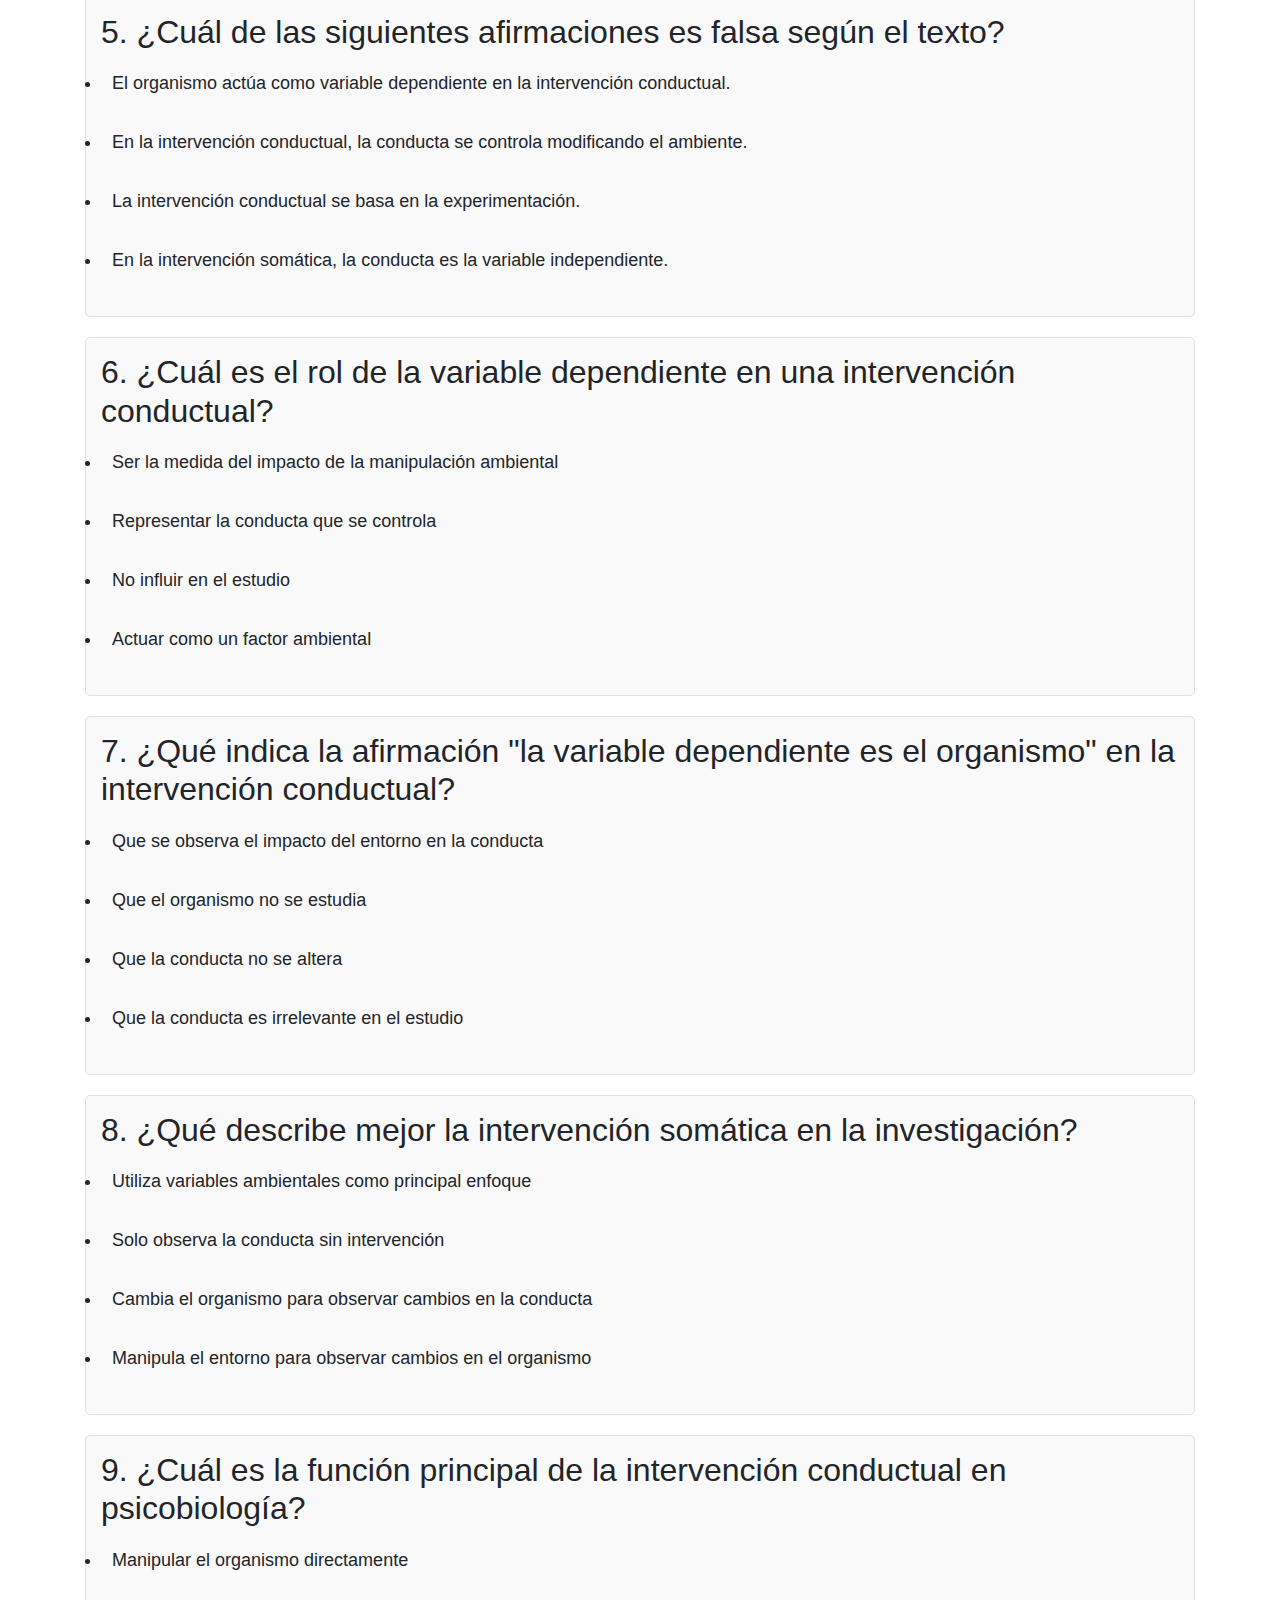
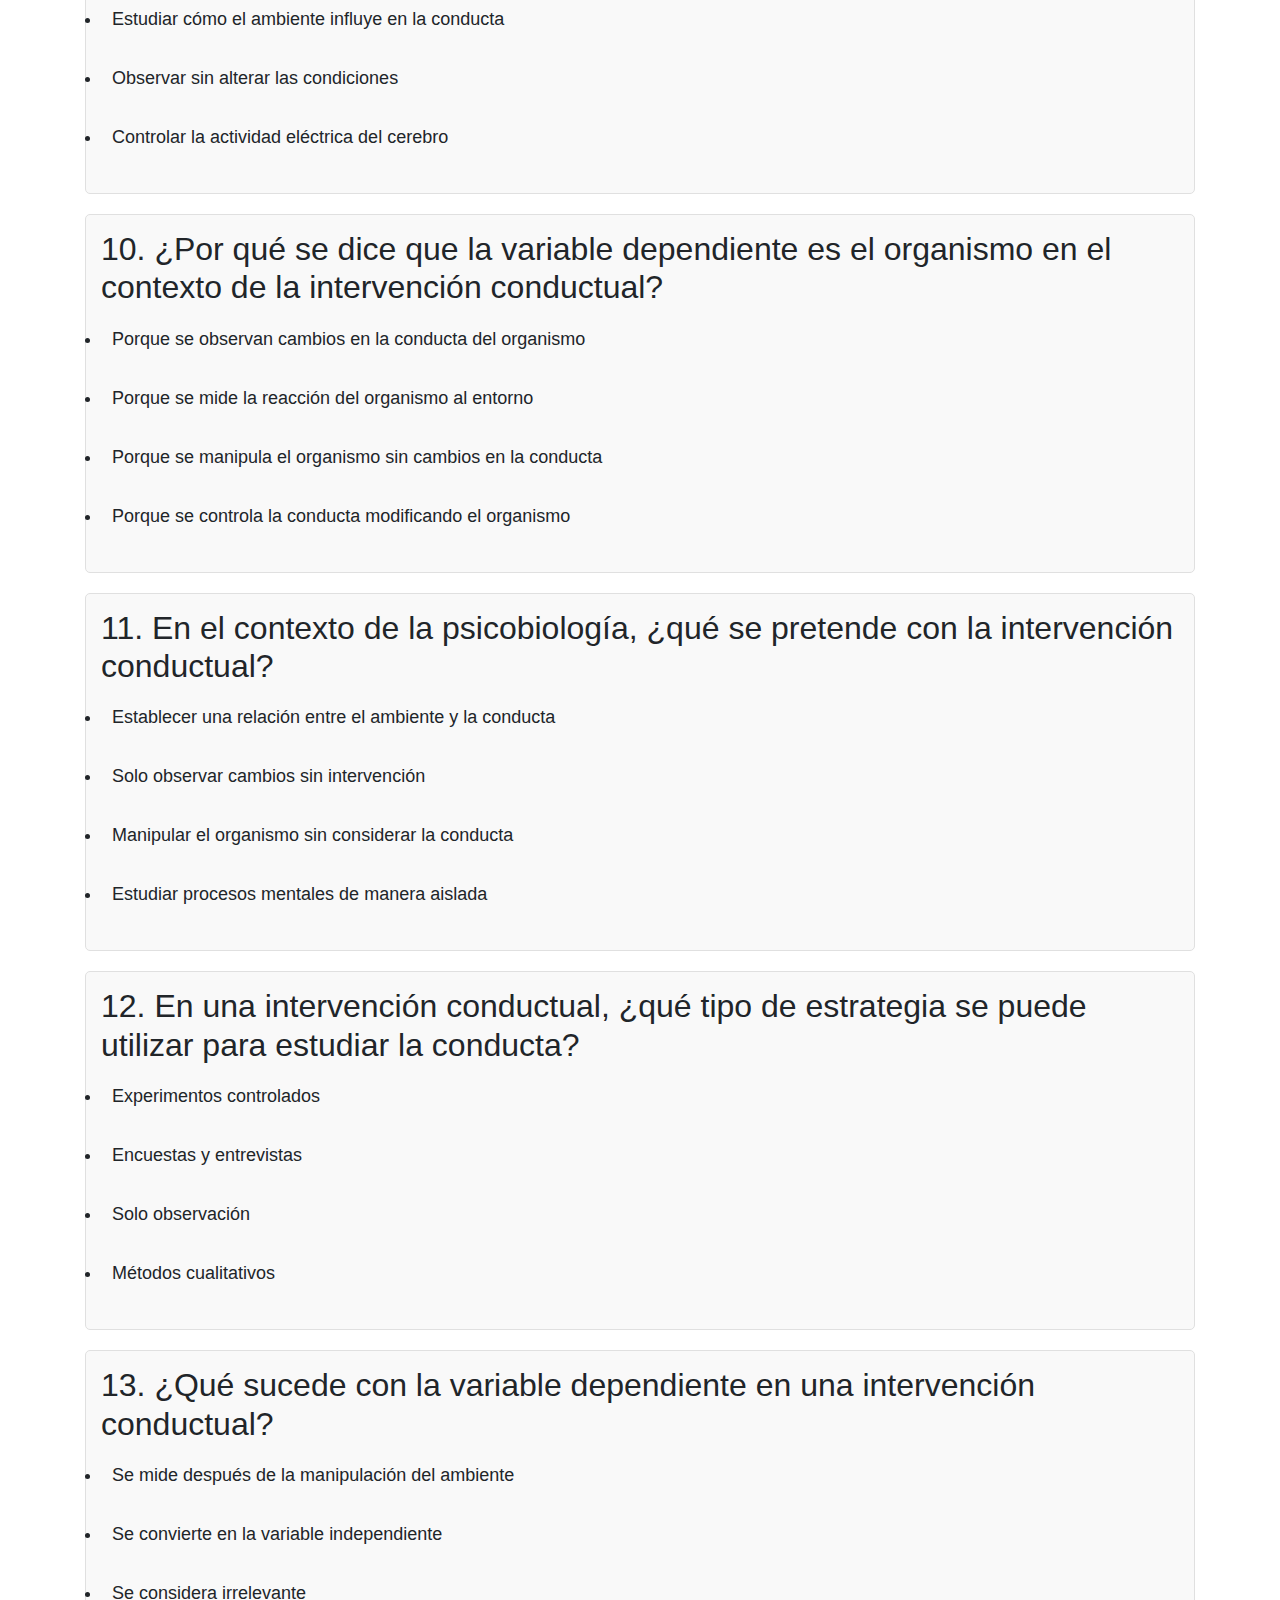
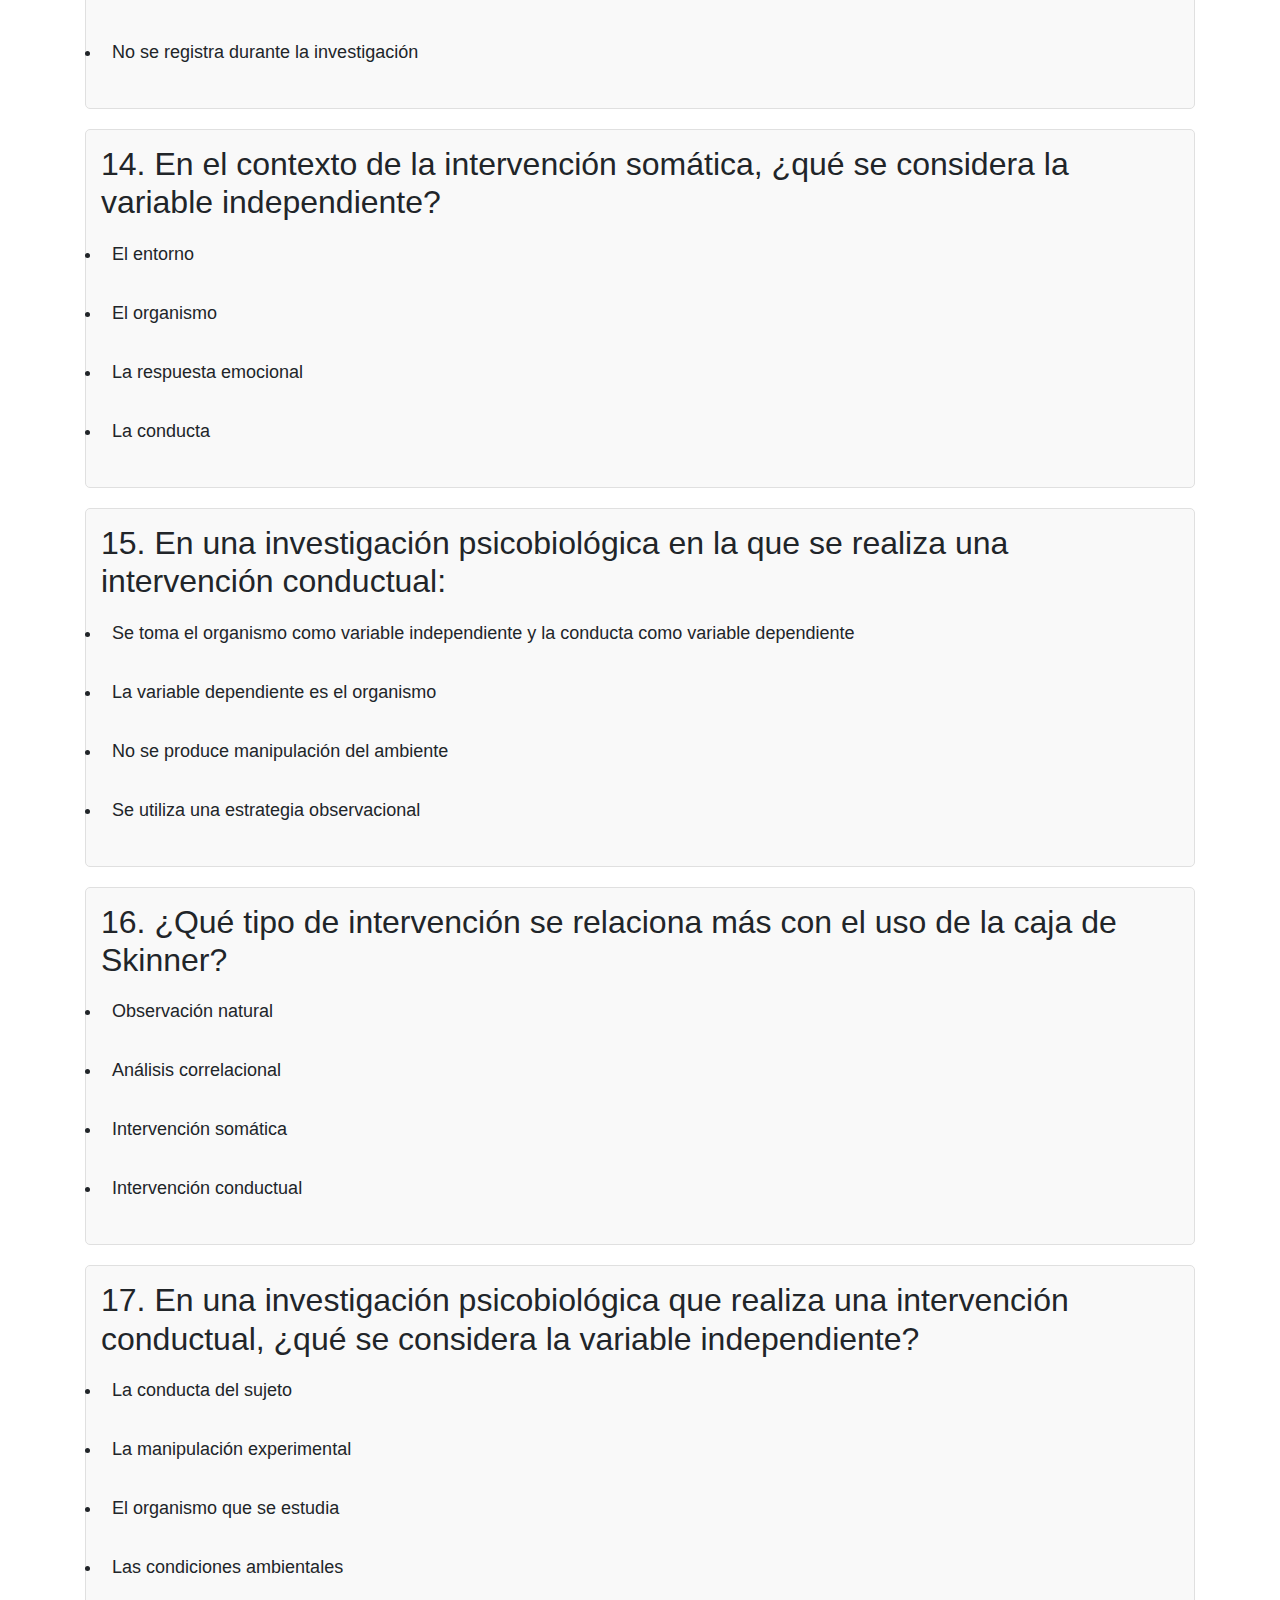
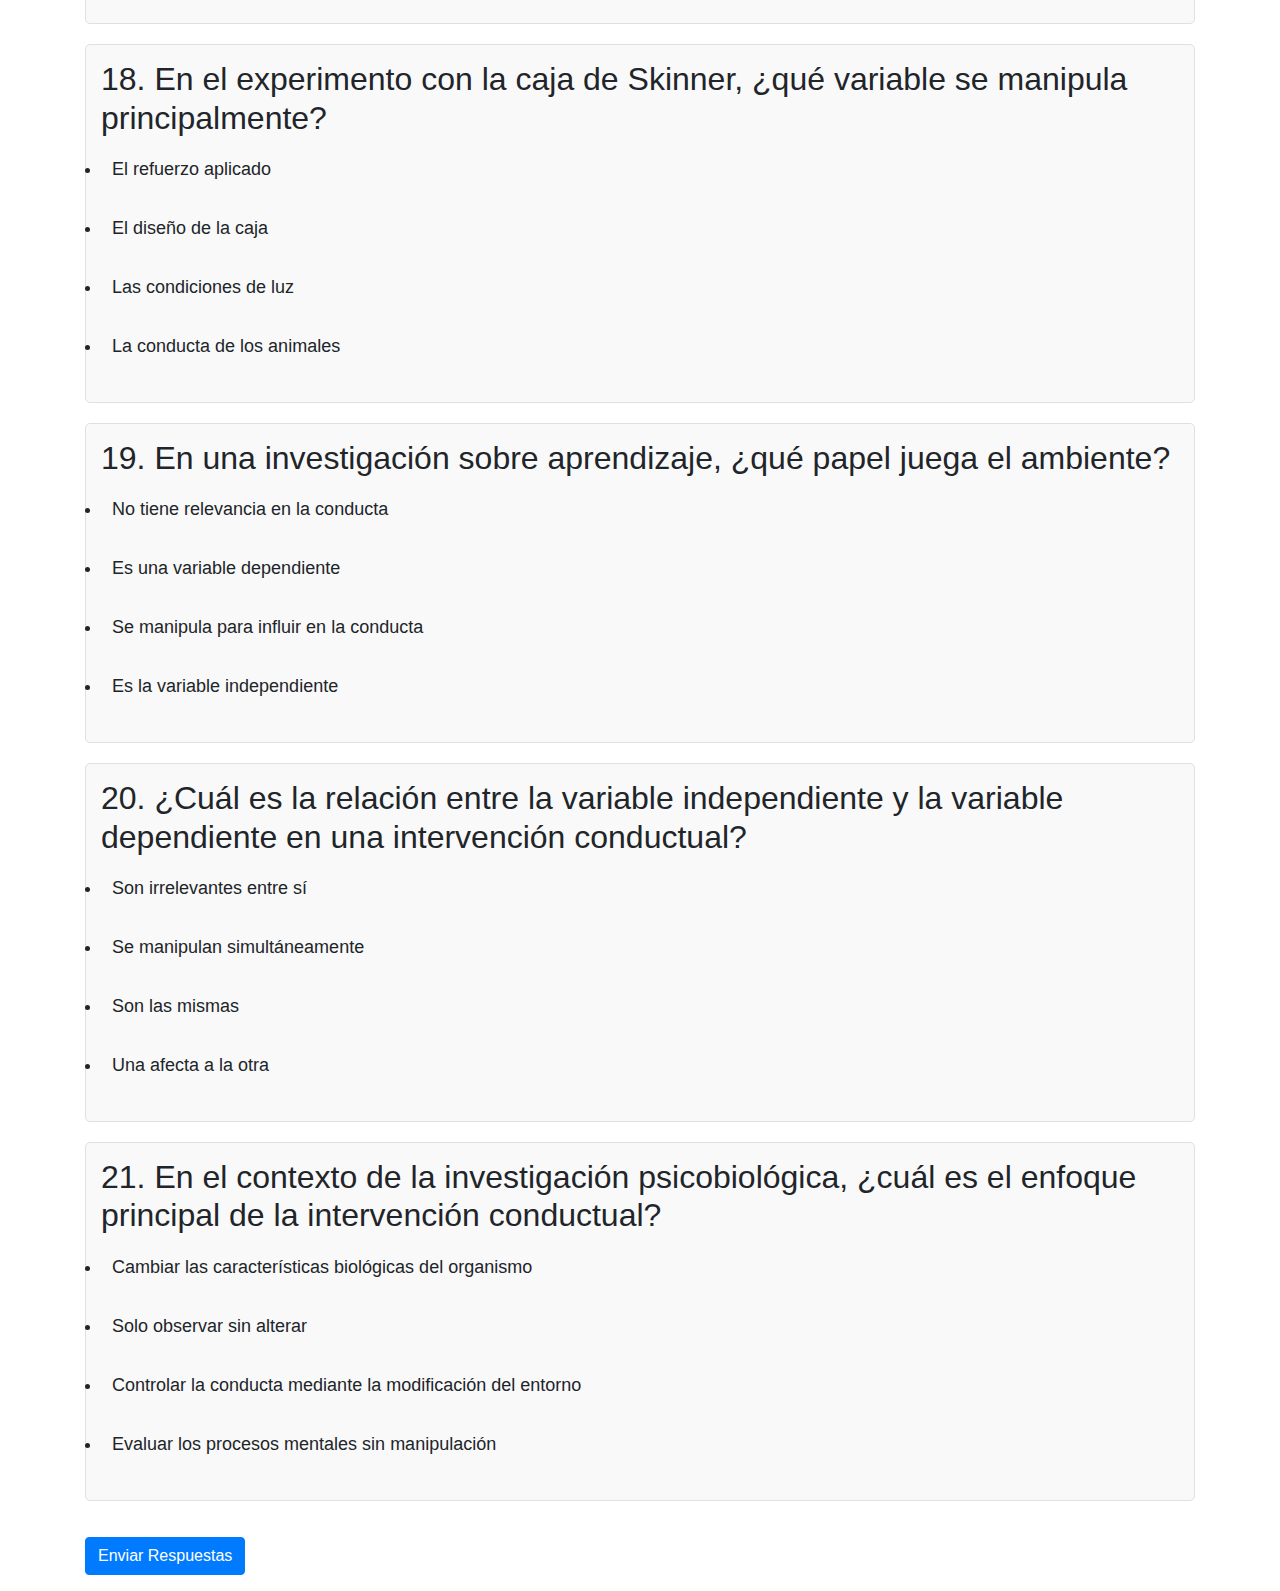
<file: test-04/index.html>
<!DOCTYPE html>
<html lang="es">
<head>
    <meta charset="UTF-8">
    <meta name="viewport" content="width=device-width, initial-scale=1.0">
    <title>Cuestionario Aleatorio</title>
    <!-- Referencia al archivo CSS -->
    <link rel="stylesheet" href="styles/styles.css">
    <!-- Referencia a Bootstrap CSS -->
    <link rel="stylesheet" href="https://stackpath.bootstrapcdn.com/bootstrap/4.5.2/css/bootstrap.min.css">
</head>
<body>
    
    <div class="container mt-5">
        <h1 class="text-center">Tema 01 - Cuestionario 04</h1>

        <!-- <h4></h4> -->

        <div id="quiz" class="mt-4"></div>
        <button class="btn btn-primary mt-3" onclick="checkAnswers()">Enviar Respuestas</button>
        <div id="resultado" class="resultado mt-3"></div>
    </div>

    <!-- Referencia al archivo JavaScript -->
    <script src="js/main.js"></script>
</body>
</html>
</file>
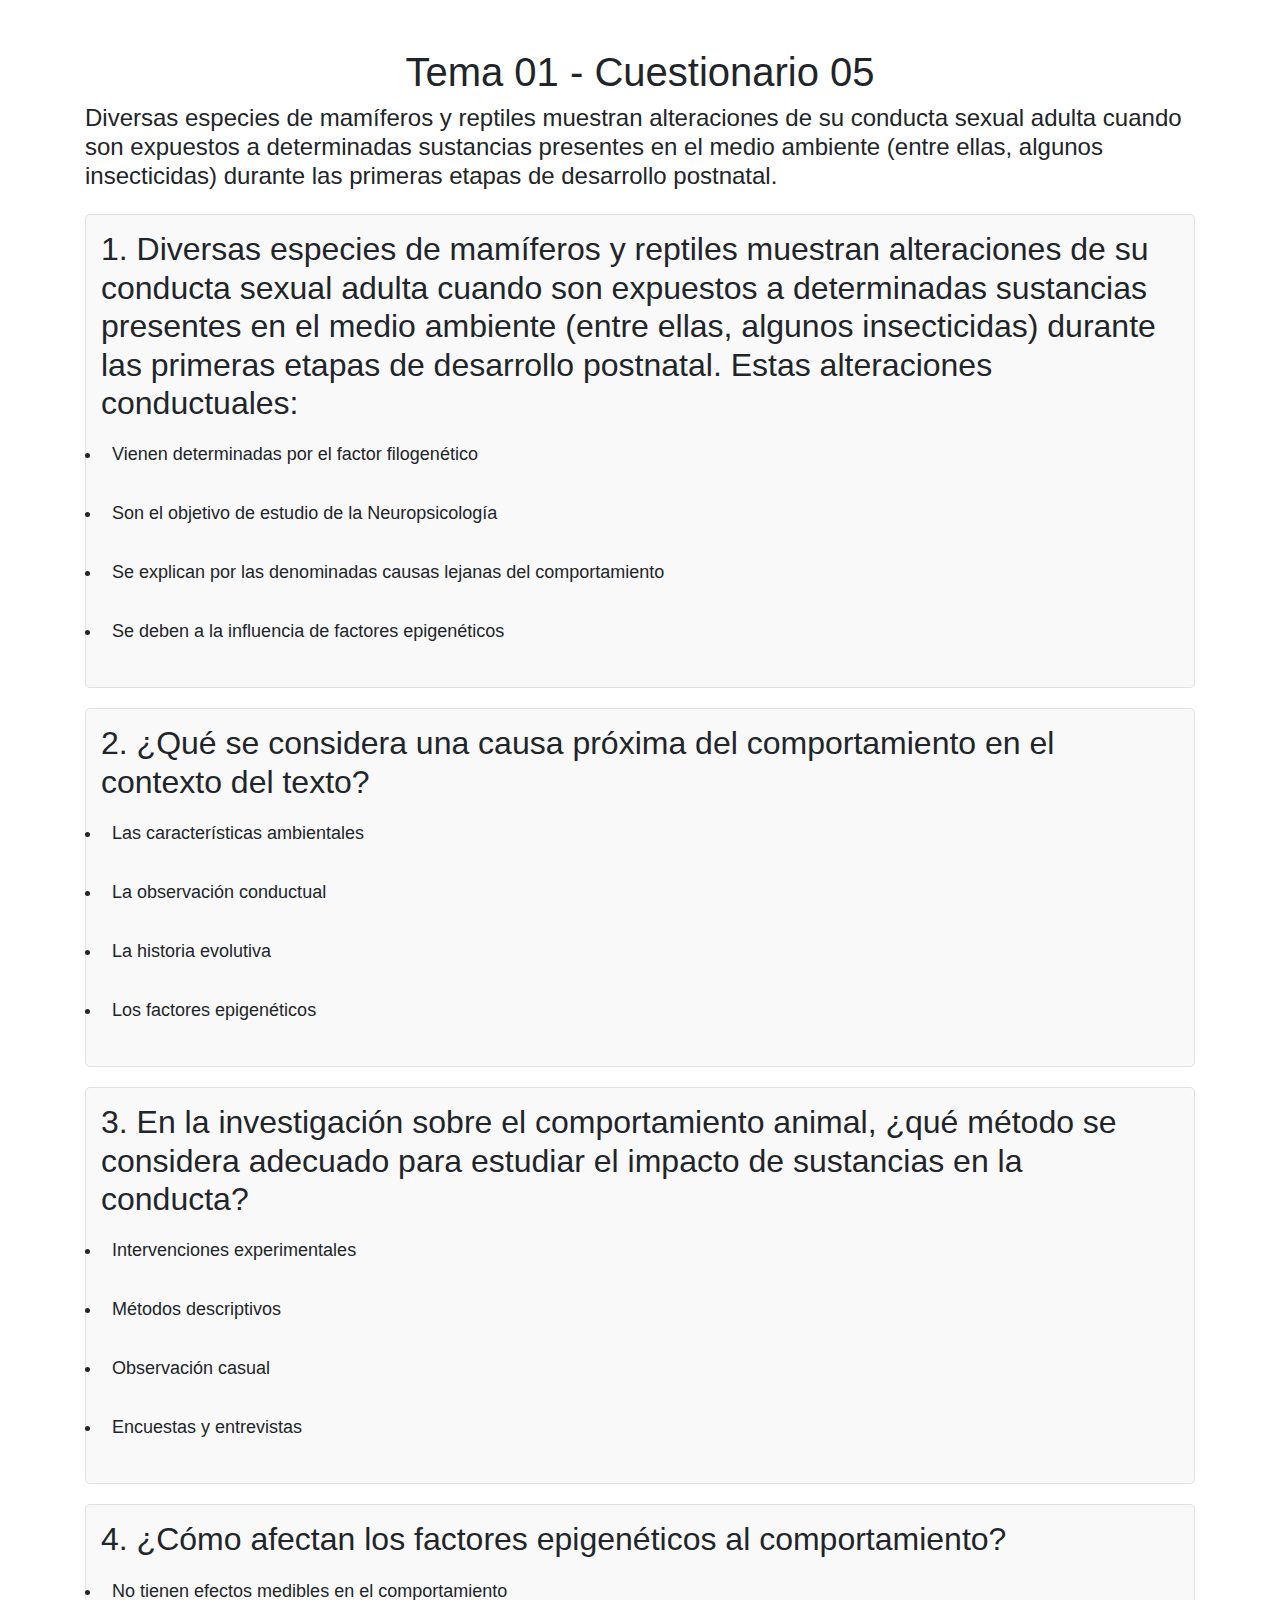
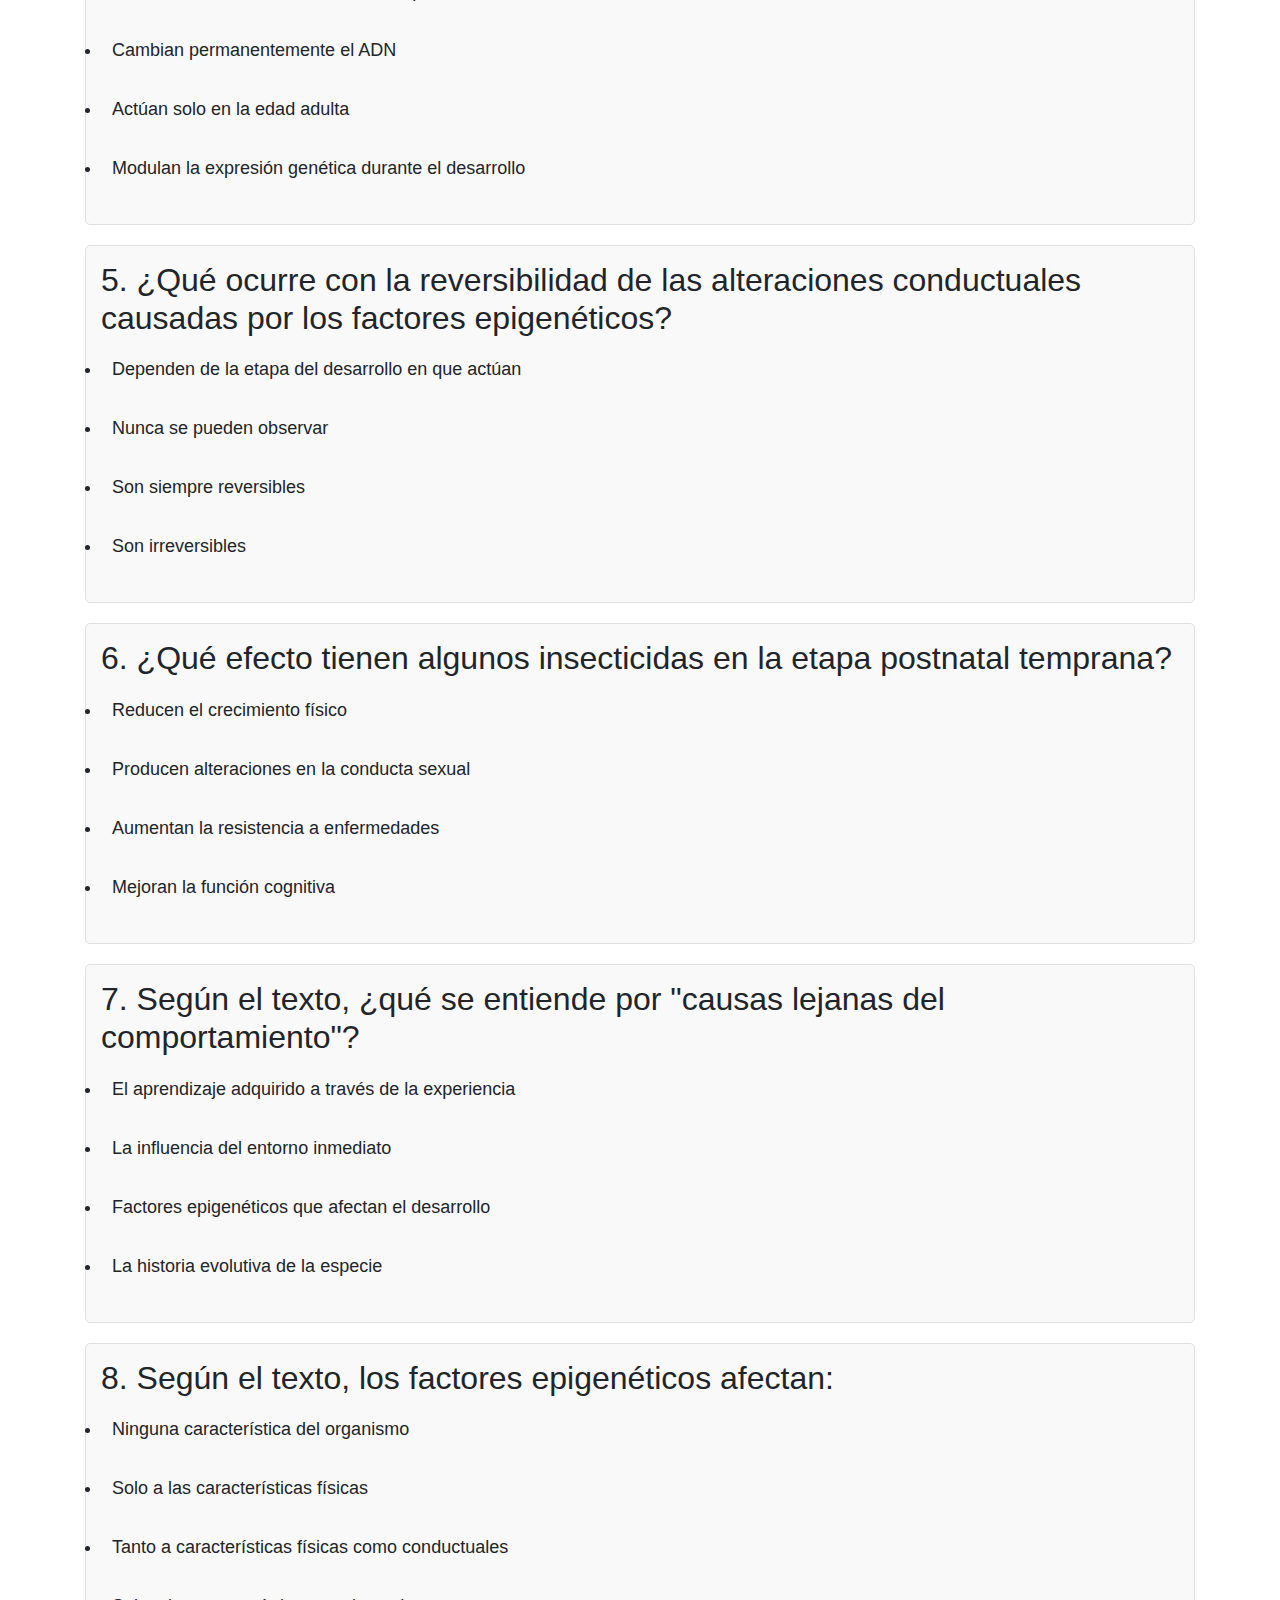
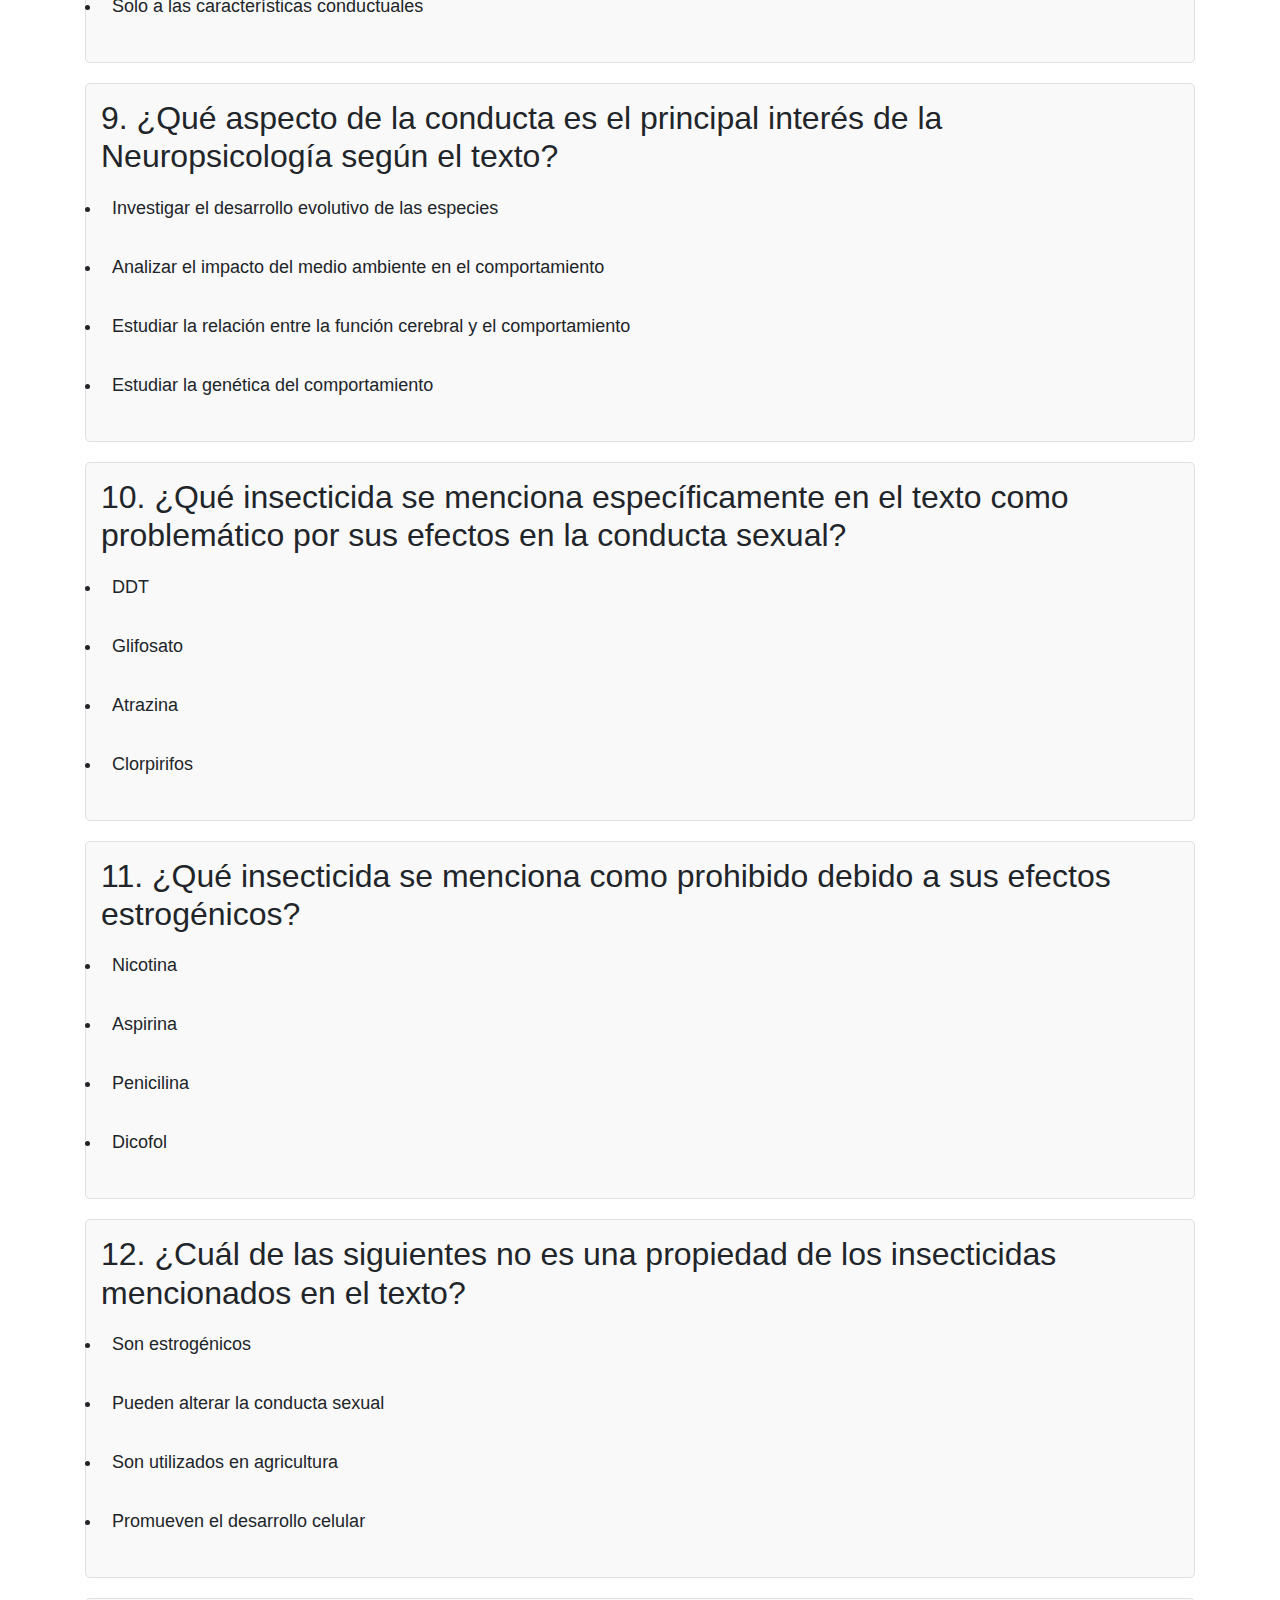
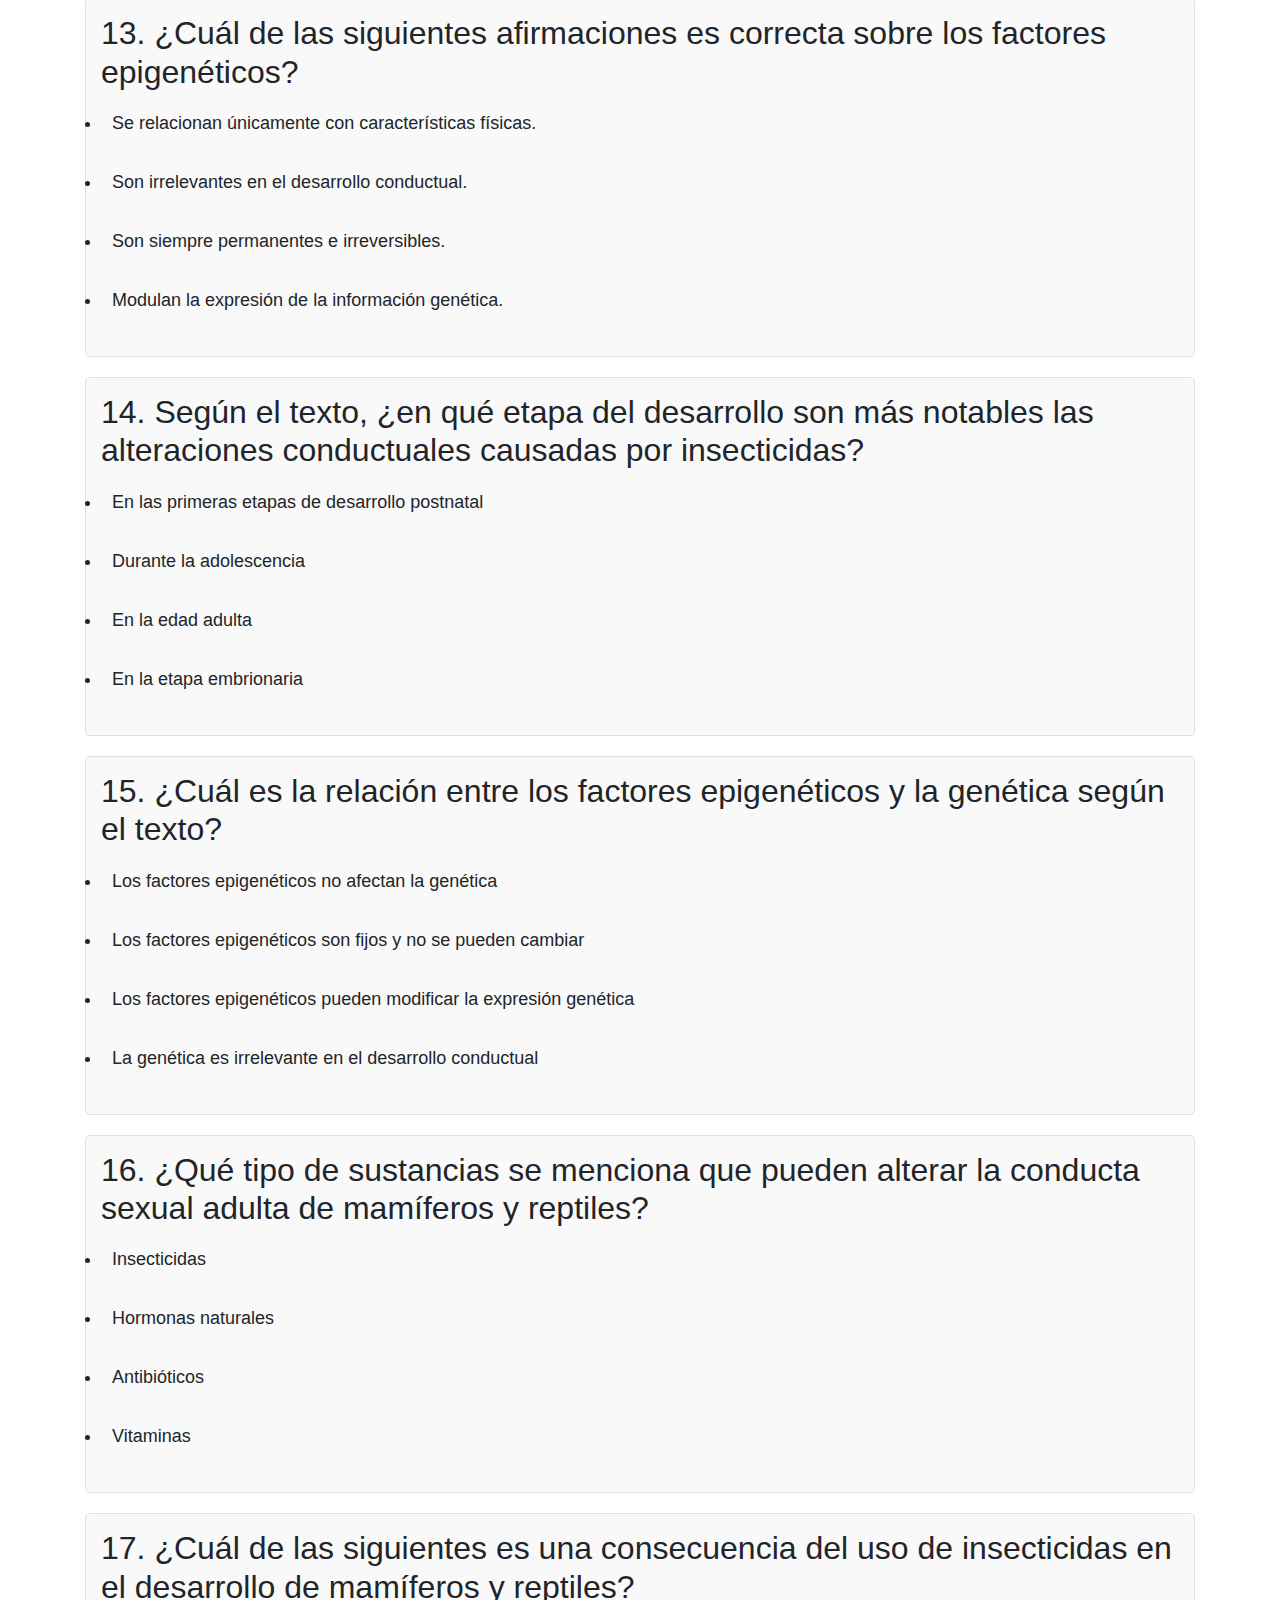
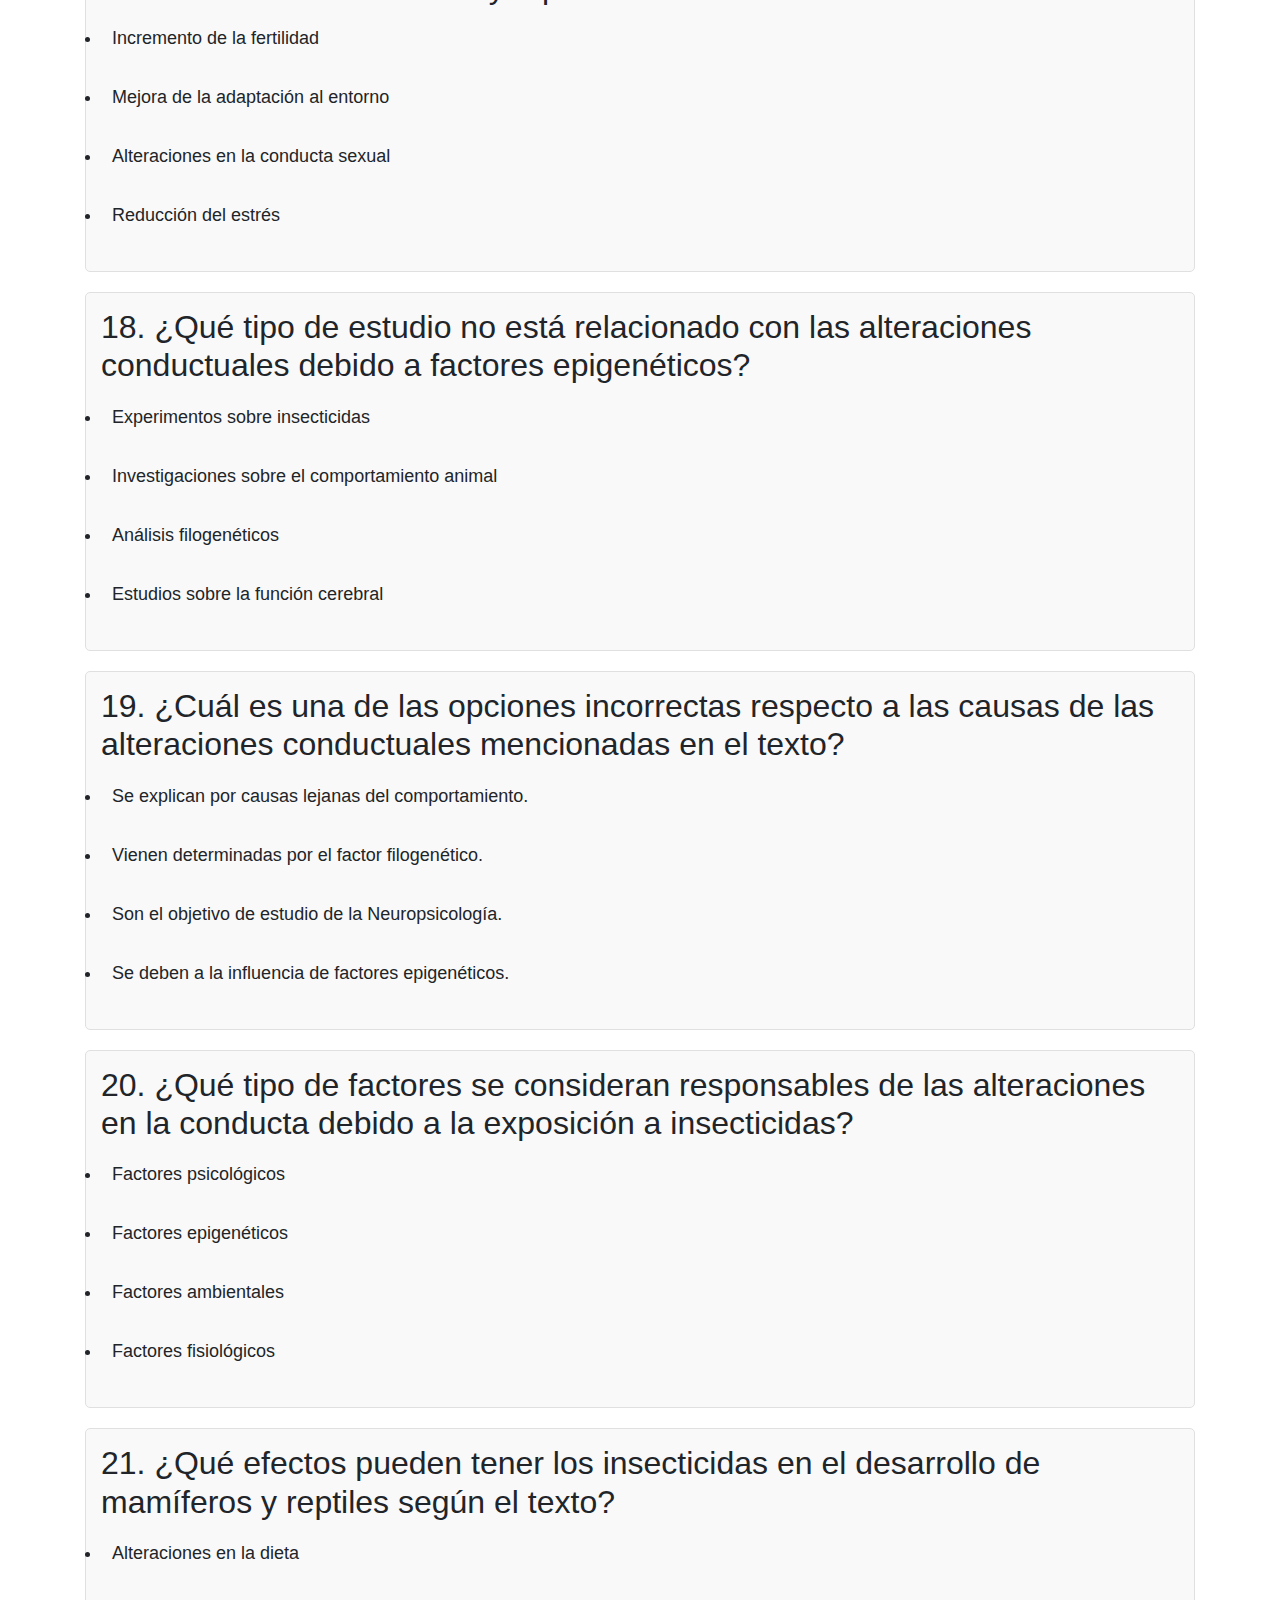
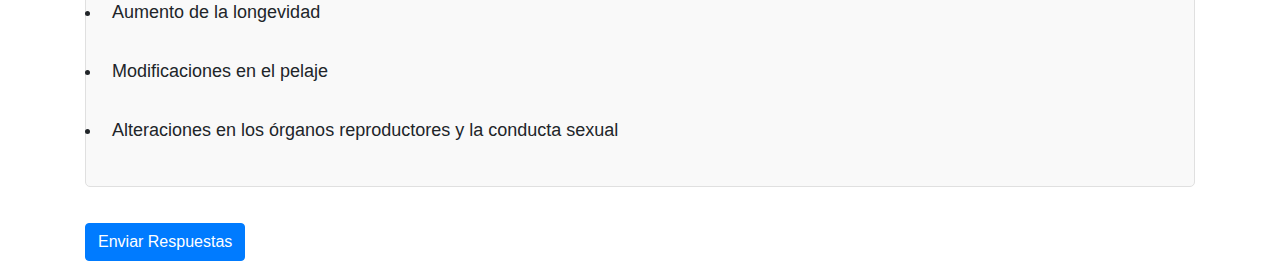
<file: test-05/index.html>
<!DOCTYPE html>
<html lang="es">
<head>
    <meta charset="UTF-8">
    <meta name="viewport" content="width=device-width, initial-scale=1.0">
    <title>Cuestionario Aleatorio</title>
    <!-- Referencia al archivo CSS -->
    <link rel="stylesheet" href="styles/styles.css">
    <!-- Referencia a Bootstrap CSS -->
    <link rel="stylesheet" href="https://stackpath.bootstrapcdn.com/bootstrap/4.5.2/css/bootstrap.min.css">
</head>
<body>
    
    <div class="container mt-5">
        <h1 class="text-center">Tema 01 - Cuestionario 05</h1>

        <h4>Diversas especies de mamíferos y reptiles muestran alteraciones de su conducta sexual adulta cuando son expuestos a determinadas sustancias presentes en el medio ambiente (entre ellas, algunos insecticidas) durante las primeras etapas de desarrollo postnatal.</h4>

        <div id="quiz" class="mt-4"></div>
        <button class="btn btn-primary mt-3" onclick="checkAnswers()">Enviar Respuestas</button>
        <div id="resultado" class="resultado mt-3"></div>
    </div>

    <!-- Referencia al archivo JavaScript -->
    <script src="js/main.js"></script>
</body>
</html>
</file>
<file: _test-01/styles/styles.css>
/* Estilos generales del cuerpo */
body {
    font-family: Arial, sans-serif;
    margin: 20px;
}

/* Estilos para cada contenedor de pregunta */
.pregunta-container {
    margin-bottom: 20px;
}

/* Estilos para los títulos de las preguntas */
h2 {
    font-size: 18px;
}

/* Elimina el estilo de lista para las opciones */
.opciones {
    list-style: none;
    padding: 0;
}

/* Espaciado entre las opciones */
.opciones li {
    margin-bottom: 5px;
}

/* Estilos del botón */
.btn {
    background-color: #4CAF50;
    color: white;
    padding: 10px 20px;
    border: none;
    cursor: pointer;
    font-size: 16px;
}

.btn:hover {
    background-color: #45a049;
}

/* Estilo para mostrar el resultado */
.resultado {
    font-weight: bold;
    margin-top: 20px;
}
</file>
<file: _test-02/styles/styles.css>
/* Estilos generales del cuerpo */
body {
    font-family: Arial, sans-serif;
    margin: 20px;
}

/* Estilos para cada contenedor de pregunta */
.pregunta-container {
    margin-bottom: 20px;
}

/* Estilos para los títulos de las preguntas */
h2 {
    font-size: 18px;
}

/* Elimina el estilo de lista para las opciones */
.opciones {
    list-style: none;
    padding: 0;
}

/* Espaciado entre las opciones */
.opciones li {
    margin-bottom: 5px;
}

/* Estilos del botón */
.btn {
    background-color: #4CAF50;
    color: white;
    padding: 10px 20px;
    border: none;
    cursor: pointer;
    font-size: 16px;
}

.btn:hover {
    background-color: #45a049;
}

/* Estilo para mostrar el resultado */
.resultado {
    font-weight: bold;
    margin-top: 20px;
}
</file>
<file: Bt-Preg-Aux-Advo-test-01/styles/styles.css>
/* Estilos generales del cuerpo */
body {
    font-family: Arial, sans-serif;
    padding: 0 15px; /* Agrega un padding lateral para móviles */
    margin: 0; /* Asegúrate de que no haya margen por defecto */
}

/* Estilos para cada contenedor de pregunta */
.pregunta-container {
    margin-bottom: 20px;
    border: 1px solid #e0e0e0;
    border-radius: 5px;
    padding: 15px;
    background-color: #f9f9f9;
}

/* Estilos para los títulos de las preguntas */
h1 {
    font-size: 26px; /* Ajusta el tamaño del título principal */
    text-align: center; /* Centra el título */
}

h2 {
    font-size: 20px; /* Ajusta el tamaño de los títulos de las preguntas */
    margin: 0 0 10px 0; /* Espacio entre el título y las opciones */
}

/* Espaciado entre las opciones */
.opciones {
    padding-left: 0; /* Remueve el padding izquierdo por defecto de las listas */
}

.opciones li {
    margin-bottom: 10px;
    cursor: pointer; /* Cambia el cursor a mano para indicar que se puede seleccionar */
}

/* Oculta el radio button */
.opciones li input[type="radio"] {
    display: none; /* Oculta el radio button */
}

/* Estilos para el texto de las opciones */
.opciones li label {
    display: block; /* Asegura que el label ocupe el ancho completo */
    padding: 10px; /* Añade un poco de espaciado para que sea más fácil de tocar */
    border: 1px solid transparent; /* Por defecto, no hay borde */
    transition: background-color 0.3s, border-color 0.3s; /* Añade transición para el fondo y el borde */
    font-size: 18px; /* Ajusta el tamaño de la fuente de las opciones */
}

/* Cambia el fondo al pasar el ratón */
.opciones li label:hover {
    background-color: #f0f0f0; 
}

/* Cambia el fondo y el color del texto de la opción seleccionada */
.opciones li input[type="radio"]:checked + label {
    background-color: #007bff; /* Color de fondo azul para la opción seleccionada */
    color: white; /* Cambia el texto a blanco */
}

/* Estilo para mostrar el resultado */
.resultado {
    font-weight: bold;
    margin-top: 20px;
    font-size: 18px; /* Tamaño de fuente ajustado para el resultado */
}

/* Estilos para dispositivos móviles */
@media (max-width: 576px) {
    h1 {
        font-size: 24px; /* Tamaño del título principal para móviles */
    }

    h2 {
        font-size: 18px; /* Tamaño de los títulos de preguntas para móviles */
    }

    .pregunta-container {
        padding: 10px; /* Menor padding para pantallas pequeñas */
    }

    .opciones li {
        margin-bottom: 8px; /* Menor margen entre las opciones */
    }

    .opciones li label {
        font-size: 16px; /* Tamaño de fuente ajustado para opciones en móviles */
    }

    .resultado {
        font-size: 16px; /* Ajusta el tamaño del texto del resultado */
    }
}

/* Asegurarse de que el contenedor principal tenga un ancho completo */
.container {
    max-width: 100%; /* Asegúrate de que el contenedor principal sea del 100% del ancho */
    margin: 0 auto; /* Centrar el contenedor */
    padding: 0 15px; /* Asegúrate de tener padding en los lados */
}
</file>
<file: PsMot-test-01/styles/styles.css>
/* Estilos generales del cuerpo */
body {
    font-family: Arial, sans-serif;
    padding: 0 15px; /* Agrega un padding lateral para móviles */
    margin: 0; /* Asegúrate de que no haya margen por defecto */
}

/* Estilos para cada contenedor de pregunta */
.pregunta-container {
    margin-bottom: 20px;
    border: 1px solid #e0e0e0;
    border-radius: 5px;
    padding: 15px;
    background-color: #f9f9f9;
}

/* Estilos para los títulos de las preguntas */
h1 {
    font-size: 26px; /* Ajusta el tamaño del título principal */
    text-align: center; /* Centra el título */
}

h2 {
    font-size: 20px; /* Ajusta el tamaño de los títulos de las preguntas */
    margin: 0 0 10px 0; /* Espacio entre el título y las opciones */
}

/* Espaciado entre las opciones */
.opciones {
    padding-left: 0; /* Remueve el padding izquierdo por defecto de las listas */
}

.opciones li {
    margin-bottom: 10px;
    cursor: pointer; /* Cambia el cursor a mano para indicar que se puede seleccionar */
}

/* Oculta el radio button */
.opciones li input[type="radio"] {
    display: none; /* Oculta el radio button */
}

/* Estilos para el texto de las opciones */
.opciones li label {
    display: block; /* Asegura que el label ocupe el ancho completo */
    padding: 10px; /* Añade un poco de espaciado para que sea más fácil de tocar */
    border: 1px solid transparent; /* Por defecto, no hay borde */
    transition: background-color 0.3s, border-color 0.3s; /* Añade transición para el fondo y el borde */
    font-size: 18px; /* Ajusta el tamaño de la fuente de las opciones */
}

/* Cambia el fondo al pasar el ratón */
.opciones li label:hover {
    background-color: #f0f0f0; 
}

/* Cambia el fondo y el color del texto de la opción seleccionada */
.opciones li input[type="radio"]:checked + label {
    background-color: #007bff; /* Color de fondo azul para la opción seleccionada */
    color: white; /* Cambia el texto a blanco */
}

/* Estilo para mostrar el resultado */
.resultado {
    font-weight: bold;
    margin-top: 20px;
    font-size: 18px; /* Tamaño de fuente ajustado para el resultado */
}

/* Estilos para dispositivos móviles */
@media (max-width: 576px) {
    h1 {
        font-size: 24px; /* Tamaño del título principal para móviles */
    }

    h2 {
        font-size: 18px; /* Tamaño de los títulos de preguntas para móviles */
    }

    .pregunta-container {
        padding: 10px; /* Menor padding para pantallas pequeñas */
    }

    .opciones li {
        margin-bottom: 8px; /* Menor margen entre las opciones */
    }

    .opciones li label {
        font-size: 16px; /* Tamaño de fuente ajustado para opciones en móviles */
    }

    .resultado {
        font-size: 16px; /* Ajusta el tamaño del texto del resultado */
    }
}

/* Asegurarse de que el contenedor principal tenga un ancho completo */
.container {
    max-width: 100%; /* Asegúrate de que el contenedor principal sea del 100% del ancho */
    margin: 0 auto; /* Centrar el contenedor */
    padding: 0 15px; /* Asegúrate de tener padding en los lados */
}
</file>
<file: PsMot-test-02/styles/styles.css>
/* Estilos generales del cuerpo */
body {
    font-family: Arial, sans-serif;
    padding: 0 15px; /* Agrega un padding lateral para móviles */
    margin: 0; /* Asegúrate de que no haya margen por defecto */
}

/* Estilos para cada contenedor de pregunta */
.pregunta-container {
    margin-bottom: 20px;
    border: 1px solid #e0e0e0;
    border-radius: 5px;
    padding: 15px;
    background-color: #f9f9f9;
}

/* Estilos para los títulos de las preguntas */
h1 {
    font-size: 26px; /* Ajusta el tamaño del título principal */
    text-align: center; /* Centra el título */
}

h2 {
    font-size: 20px; /* Ajusta el tamaño de los títulos de las preguntas */
    margin: 0 0 10px 0; /* Espacio entre el título y las opciones */
}

/* Espaciado entre las opciones */
.opciones {
    padding-left: 0; /* Remueve el padding izquierdo por defecto de las listas */
}

.opciones li {
    margin-bottom: 10px;
    cursor: pointer; /* Cambia el cursor a mano para indicar que se puede seleccionar */
}

/* Oculta el radio button */
.opciones li input[type="radio"] {
    display: none; /* Oculta el radio button */
}

/* Estilos para el texto de las opciones */
.opciones li label {
    display: block; /* Asegura que el label ocupe el ancho completo */
    padding: 10px; /* Añade un poco de espaciado para que sea más fácil de tocar */
    border: 1px solid transparent; /* Por defecto, no hay borde */
    transition: background-color 0.3s, border-color 0.3s; /* Añade transición para el fondo y el borde */
    font-size: 18px; /* Ajusta el tamaño de la fuente de las opciones */
}

/* Cambia el fondo al pasar el ratón */
.opciones li label:hover {
    background-color: #f0f0f0; 
}

/* Cambia el fondo y el color del texto de la opción seleccionada */
.opciones li input[type="radio"]:checked + label {
    background-color: #007bff; /* Color de fondo azul para la opción seleccionada */
    color: white; /* Cambia el texto a blanco */
}

/* Estilo para mostrar el resultado */
.resultado {
    font-weight: bold;
    margin-top: 20px;
    font-size: 18px; /* Tamaño de fuente ajustado para el resultado */
}

/* Estilos para dispositivos móviles */
@media (max-width: 576px) {
    h1 {
        font-size: 24px; /* Tamaño del título principal para móviles */
    }

    h2 {
        font-size: 18px; /* Tamaño de los títulos de preguntas para móviles */
    }

    .pregunta-container {
        padding: 10px; /* Menor padding para pantallas pequeñas */
    }

    .opciones li {
        margin-bottom: 8px; /* Menor margen entre las opciones */
    }

    .opciones li label {
        font-size: 16px; /* Tamaño de fuente ajustado para opciones en móviles */
    }

    .resultado {
        font-size: 16px; /* Ajusta el tamaño del texto del resultado */
    }
}

/* Asegurarse de que el contenedor principal tenga un ancho completo */
.container {
    max-width: 100%; /* Asegúrate de que el contenedor principal sea del 100% del ancho */
    margin: 0 auto; /* Centrar el contenedor */
    padding: 0 15px; /* Asegúrate de tener padding en los lados */
}
</file>
<file: test-01/styles/styles.css>
/* Estilos generales del cuerpo */
body {
    font-family: Arial, sans-serif;
    padding: 0 15px; /* Agrega un padding lateral para móviles */
    margin: 0; /* Asegúrate de que no haya margen por defecto */
}

/* Estilos para cada contenedor de pregunta */
.pregunta-container {
    margin-bottom: 20px;
    border: 1px solid #e0e0e0;
    border-radius: 5px;
    padding: 15px;
    background-color: #f9f9f9;
}

/* Estilos para los títulos de las preguntas */
h1 {
    font-size: 26px; /* Ajusta el tamaño del título principal */
    text-align: center; /* Centra el título */
}

h2 {
    font-size: 20px; /* Ajusta el tamaño de los títulos de las preguntas */
    margin: 0 0 10px 0; /* Espacio entre el título y las opciones */
}

/* Espaciado entre las opciones */
.opciones {
    padding-left: 0; /* Remueve el padding izquierdo por defecto de las listas */
}

.opciones li {
    margin-bottom: 10px;
    cursor: pointer; /* Cambia el cursor a mano para indicar que se puede seleccionar */
}

/* Oculta el radio button */
.opciones li input[type="radio"] {
    display: none; /* Oculta el radio button */
}

/* Estilos para el texto de las opciones */
.opciones li label {
    display: block; /* Asegura que el label ocupe el ancho completo */
    padding: 10px; /* Añade un poco de espaciado para que sea más fácil de tocar */
    border: 1px solid transparent; /* Por defecto, no hay borde */
    transition: background-color 0.3s, border-color 0.3s; /* Añade transición para el fondo y el borde */
    font-size: 18px; /* Ajusta el tamaño de la fuente de las opciones */
}

/* Cambia el fondo al pasar el ratón */
.opciones li label:hover {
    background-color: #f0f0f0; 
}

/* Cambia el fondo y el color del texto de la opción seleccionada */
.opciones li input[type="radio"]:checked + label {
    background-color: #007bff; /* Color de fondo azul para la opción seleccionada */
    color: white; /* Cambia el texto a blanco */
}

/* Estilo para mostrar el resultado */
.resultado {
    font-weight: bold;
    margin-top: 20px;
    font-size: 18px; /* Tamaño de fuente ajustado para el resultado */
}

/* Estilos para dispositivos móviles */
@media (max-width: 576px) {
    h1 {
        font-size: 24px; /* Tamaño del título principal para móviles */
    }

    h2 {
        font-size: 18px; /* Tamaño de los títulos de preguntas para móviles */
    }

    .pregunta-container {
        padding: 10px; /* Menor padding para pantallas pequeñas */
    }

    .opciones li {
        margin-bottom: 8px; /* Menor margen entre las opciones */
    }

    .opciones li label {
        font-size: 16px; /* Tamaño de fuente ajustado para opciones en móviles */
    }

    .resultado {
        font-size: 16px; /* Ajusta el tamaño del texto del resultado */
    }
}

/* Asegurarse de que el contenedor principal tenga un ancho completo */
.container {
    max-width: 100%; /* Asegúrate de que el contenedor principal sea del 100% del ancho */
    margin: 0 auto; /* Centrar el contenedor */
    padding: 0 15px; /* Asegúrate de tener padding en los lados */
}
</file>
<file: test-02/styles/styles.css>
/* Estilos generales del cuerpo */
body {
    font-family: Arial, sans-serif;
    padding: 0 15px; /* Agrega un padding lateral para móviles */
    margin: 0; /* Asegúrate de que no haya margen por defecto */
}

/* Estilos para cada contenedor de pregunta */
.pregunta-container {
    margin-bottom: 20px;
    border: 1px solid #e0e0e0;
    border-radius: 5px;
    padding: 15px;
    background-color: #f9f9f9;
}

/* Estilos para los títulos de las preguntas */
h1 {
    font-size: 26px; /* Ajusta el tamaño del título principal */
    text-align: center; /* Centra el título */
}

h2 {
    font-size: 20px; /* Ajusta el tamaño de los títulos de las preguntas */
    margin: 0 0 10px 0; /* Espacio entre el título y las opciones */
}

/* Espaciado entre las opciones */
.opciones {
    padding-left: 0; /* Remueve el padding izquierdo por defecto de las listas */
}

.opciones li {
    margin-bottom: 10px;
    cursor: pointer; /* Cambia el cursor a mano para indicar que se puede seleccionar */
}

/* Oculta el radio button */
.opciones li input[type="radio"] {
    display: none; /* Oculta el radio button */
}

/* Estilos para el texto de las opciones */
.opciones li label {
    display: block; /* Asegura que el label ocupe el ancho completo */
    padding: 10px; /* Añade un poco de espaciado para que sea más fácil de tocar */
    border: 1px solid transparent; /* Por defecto, no hay borde */
    transition: background-color 0.3s, border-color 0.3s; /* Añade transición para el fondo y el borde */
    font-size: 18px; /* Ajusta el tamaño de la fuente de las opciones */
}

/* Cambia el fondo al pasar el ratón */
.opciones li label:hover {
    background-color: #f0f0f0; 
}

/* Cambia el fondo y el color del texto de la opción seleccionada */
.opciones li input[type="radio"]:checked + label {
    background-color: #007bff; /* Color de fondo azul para la opción seleccionada */
    color: white; /* Cambia el texto a blanco */
}

/* Estilo para mostrar el resultado */
.resultado {
    font-weight: bold;
    margin-top: 20px;
    font-size: 18px; /* Tamaño de fuente ajustado para el resultado */
}

/* Estilos para dispositivos móviles */
@media (max-width: 576px) {
    h1 {
        font-size: 24px; /* Tamaño del título principal para móviles */
    }

    h2 {
        font-size: 18px; /* Tamaño de los títulos de preguntas para móviles */
    }

    .pregunta-container {
        padding: 10px; /* Menor padding para pantallas pequeñas */
    }

    .opciones li {
        margin-bottom: 8px; /* Menor margen entre las opciones */
    }

    .opciones li label {
        font-size: 16px; /* Tamaño de fuente ajustado para opciones en móviles */
    }

    .resultado {
        font-size: 16px; /* Ajusta el tamaño del texto del resultado */
    }
}

/* Asegurarse de que el contenedor principal tenga un ancho completo */
.container {
    max-width: 100%; /* Asegúrate de que el contenedor principal sea del 100% del ancho */
    margin: 0 auto; /* Centrar el contenedor */
    padding: 0 15px; /* Asegúrate de tener padding en los lados */
}
</file>
<file: test-03/styles/styles.css>
/* Estilos generales del cuerpo */
body {
    font-family: Arial, sans-serif;
    padding: 0 15px; /* Agrega un padding lateral para móviles */
    margin: 0; /* Asegúrate de que no haya margen por defecto */
}

/* Estilos para cada contenedor de pregunta */
.pregunta-container {
    margin-bottom: 20px;
    border: 1px solid #e0e0e0;
    border-radius: 5px;
    padding: 15px;
    background-color: #f9f9f9;
}

/* Estilos para los títulos de las preguntas */
h1 {
    font-size: 26px; /* Ajusta el tamaño del título principal */
    text-align: center; /* Centra el título */
}

h2 {
    font-size: 20px; /* Ajusta el tamaño de los títulos de las preguntas */
    margin: 0 0 10px 0; /* Espacio entre el título y las opciones */
}

/* Espaciado entre las opciones */
.opciones {
    padding-left: 0; /* Remueve el padding izquierdo por defecto de las listas */
}

.opciones li {
    margin-bottom: 10px;
    cursor: pointer; /* Cambia el cursor a mano para indicar que se puede seleccionar */
}

/* Oculta el radio button */
.opciones li input[type="radio"] {
    display: none; /* Oculta el radio button */
}

/* Estilos para el texto de las opciones */
.opciones li label {
    display: block; /* Asegura que el label ocupe el ancho completo */
    padding: 10px; /* Añade un poco de espaciado para que sea más fácil de tocar */
    border: 1px solid transparent; /* Por defecto, no hay borde */
    transition: background-color 0.3s, border-color 0.3s; /* Añade transición para el fondo y el borde */
    font-size: 18px; /* Ajusta el tamaño de la fuente de las opciones */
}

/* Cambia el fondo al pasar el ratón */
.opciones li label:hover {
    background-color: #f0f0f0; 
}

/* Cambia el fondo y el color del texto de la opción seleccionada */
.opciones li input[type="radio"]:checked + label {
    background-color: #007bff; /* Color de fondo azul para la opción seleccionada */
    color: white; /* Cambia el texto a blanco */
}

/* Estilo para mostrar el resultado */
.resultado {
    font-weight: bold;
    margin-top: 20px;
    font-size: 18px; /* Tamaño de fuente ajustado para el resultado */
}

/* Estilos para dispositivos móviles */
@media (max-width: 576px) {
    h1 {
        font-size: 24px; /* Tamaño del título principal para móviles */
    }

    h2 {
        font-size: 18px; /* Tamaño de los títulos de preguntas para móviles */
    }

    .pregunta-container {
        padding: 10px; /* Menor padding para pantallas pequeñas */
    }

    .opciones li {
        margin-bottom: 8px; /* Menor margen entre las opciones */
    }

    .opciones li label {
        font-size: 16px; /* Tamaño de fuente ajustado para opciones en móviles */
    }

    .resultado {
        font-size: 16px; /* Ajusta el tamaño del texto del resultado */
    }
}

/* Asegurarse de que el contenedor principal tenga un ancho completo */
.container {
    max-width: 100%; /* Asegúrate de que el contenedor principal sea del 100% del ancho */
    margin: 0 auto; /* Centrar el contenedor */
    padding: 0 15px; /* Asegúrate de tener padding en los lados */
}
</file>
<file: test-04/styles/styles.css>
/* Estilos generales del cuerpo */
body {
    font-family: Arial, sans-serif;
    padding: 0 15px; /* Agrega un padding lateral para móviles */
    margin: 0; /* Asegúrate de que no haya margen por defecto */
}

/* Estilos para cada contenedor de pregunta */
.pregunta-container {
    margin-bottom: 20px;
    border: 1px solid #e0e0e0;
    border-radius: 5px;
    padding: 15px;
    background-color: #f9f9f9;
}

/* Estilos para los títulos de las preguntas */
h1 {
    font-size: 26px; /* Ajusta el tamaño del título principal */
    text-align: center; /* Centra el título */
}

h2 {
    font-size: 20px; /* Ajusta el tamaño de los títulos de las preguntas */
    margin: 0 0 10px 0; /* Espacio entre el título y las opciones */
}

/* Espaciado entre las opciones */
.opciones {
    padding-left: 0; /* Remueve el padding izquierdo por defecto de las listas */
}

.opciones li {
    margin-bottom: 10px;
    cursor: pointer; /* Cambia el cursor a mano para indicar que se puede seleccionar */
}

/* Oculta el radio button */
.opciones li input[type="radio"] {
    display: none; /* Oculta el radio button */
}

/* Estilos para el texto de las opciones */
.opciones li label {
    display: block; /* Asegura que el label ocupe el ancho completo */
    padding: 10px; /* Añade un poco de espaciado para que sea más fácil de tocar */
    border: 1px solid transparent; /* Por defecto, no hay borde */
    transition: background-color 0.3s, border-color 0.3s; /* Añade transición para el fondo y el borde */
    font-size: 18px; /* Ajusta el tamaño de la fuente de las opciones */
}

/* Cambia el fondo al pasar el ratón */
.opciones li label:hover {
    background-color: #f0f0f0; 
}

/* Cambia el fondo y el color del texto de la opción seleccionada */
.opciones li input[type="radio"]:checked + label {
    background-color: #007bff; /* Color de fondo azul para la opción seleccionada */
    color: white; /* Cambia el texto a blanco */
}

/* Estilo para mostrar el resultado */
.resultado {
    font-weight: bold;
    margin-top: 20px;
    font-size: 18px; /* Tamaño de fuente ajustado para el resultado */
}

/* Estilos para dispositivos móviles */
@media (max-width: 576px) {
    h1 {
        font-size: 24px; /* Tamaño del título principal para móviles */
    }

    h2 {
        font-size: 18px; /* Tamaño de los títulos de preguntas para móviles */
    }

    .pregunta-container {
        padding: 10px; /* Menor padding para pantallas pequeñas */
    }

    .opciones li {
        margin-bottom: 8px; /* Menor margen entre las opciones */
    }

    .opciones li label {
        font-size: 16px; /* Tamaño de fuente ajustado para opciones en móviles */
    }

    .resultado {
        font-size: 16px; /* Ajusta el tamaño del texto del resultado */
    }
}

/* Asegurarse de que el contenedor principal tenga un ancho completo */
.container {
    max-width: 100%; /* Asegúrate de que el contenedor principal sea del 100% del ancho */
    margin: 0 auto; /* Centrar el contenedor */
    padding: 0 15px; /* Asegúrate de tener padding en los lados */
}
</file>
<file: test-05/styles/styles.css>
/* Estilos generales del cuerpo */
body {
    font-family: Arial, sans-serif;
    padding: 0 15px; /* Agrega un padding lateral para móviles */
    margin: 0; /* Asegúrate de que no haya margen por defecto */
}

/* Estilos para cada contenedor de pregunta */
.pregunta-container {
    margin-bottom: 20px;
    border: 1px solid #e0e0e0;
    border-radius: 5px;
    padding: 15px;
    background-color: #f9f9f9;
}

/* Estilos para los títulos de las preguntas */
h1 {
    font-size: 26px; /* Ajusta el tamaño del título principal */
    text-align: center; /* Centra el título */
}

h2 {
    font-size: 20px; /* Ajusta el tamaño de los títulos de las preguntas */
    margin: 0 0 10px 0; /* Espacio entre el título y las opciones */
}

/* Espaciado entre las opciones */
.opciones {
    padding-left: 0; /* Remueve el padding izquierdo por defecto de las listas */
}

.opciones li {
    margin-bottom: 10px;
    cursor: pointer; /* Cambia el cursor a mano para indicar que se puede seleccionar */
}

/* Oculta el radio button */
.opciones li input[type="radio"] {
    display: none; /* Oculta el radio button */
}

/* Estilos para el texto de las opciones */
.opciones li label {
    display: block; /* Asegura que el label ocupe el ancho completo */
    padding: 10px; /* Añade un poco de espaciado para que sea más fácil de tocar */
    border: 1px solid transparent; /* Por defecto, no hay borde */
    transition: background-color 0.3s, border-color 0.3s; /* Añade transición para el fondo y el borde */
    font-size: 18px; /* Ajusta el tamaño de la fuente de las opciones */
}

/* Cambia el fondo al pasar el ratón */
.opciones li label:hover {
    background-color: #f0f0f0; 
}

/* Cambia el fondo y el color del texto de la opción seleccionada */
.opciones li input[type="radio"]:checked + label {
    background-color: #007bff; /* Color de fondo azul para la opción seleccionada */
    color: white; /* Cambia el texto a blanco */
}

/* Estilo para mostrar el resultado */
.resultado {
    font-weight: bold;
    margin-top: 20px;
    font-size: 18px; /* Tamaño de fuente ajustado para el resultado */
}

/* Estilos para dispositivos móviles */
@media (max-width: 576px) {
    h1 {
        font-size: 24px; /* Tamaño del título principal para móviles */
    }

    h2 {
        font-size: 18px; /* Tamaño de los títulos de preguntas para móviles */
    }

    .pregunta-container {
        padding: 10px; /* Menor padding para pantallas pequeñas */
    }

    .opciones li {
        margin-bottom: 8px; /* Menor margen entre las opciones */
    }

    .opciones li label {
        font-size: 16px; /* Tamaño de fuente ajustado para opciones en móviles */
    }

    .resultado {
        font-size: 16px; /* Ajusta el tamaño del texto del resultado */
    }
}

/* Asegurarse de que el contenedor principal tenga un ancho completo */
.container {
    max-width: 100%; /* Asegúrate de que el contenedor principal sea del 100% del ancho */
    margin: 0 auto; /* Centrar el contenedor */
    padding: 0 15px; /* Asegúrate de tener padding en los lados */
}
</file>
